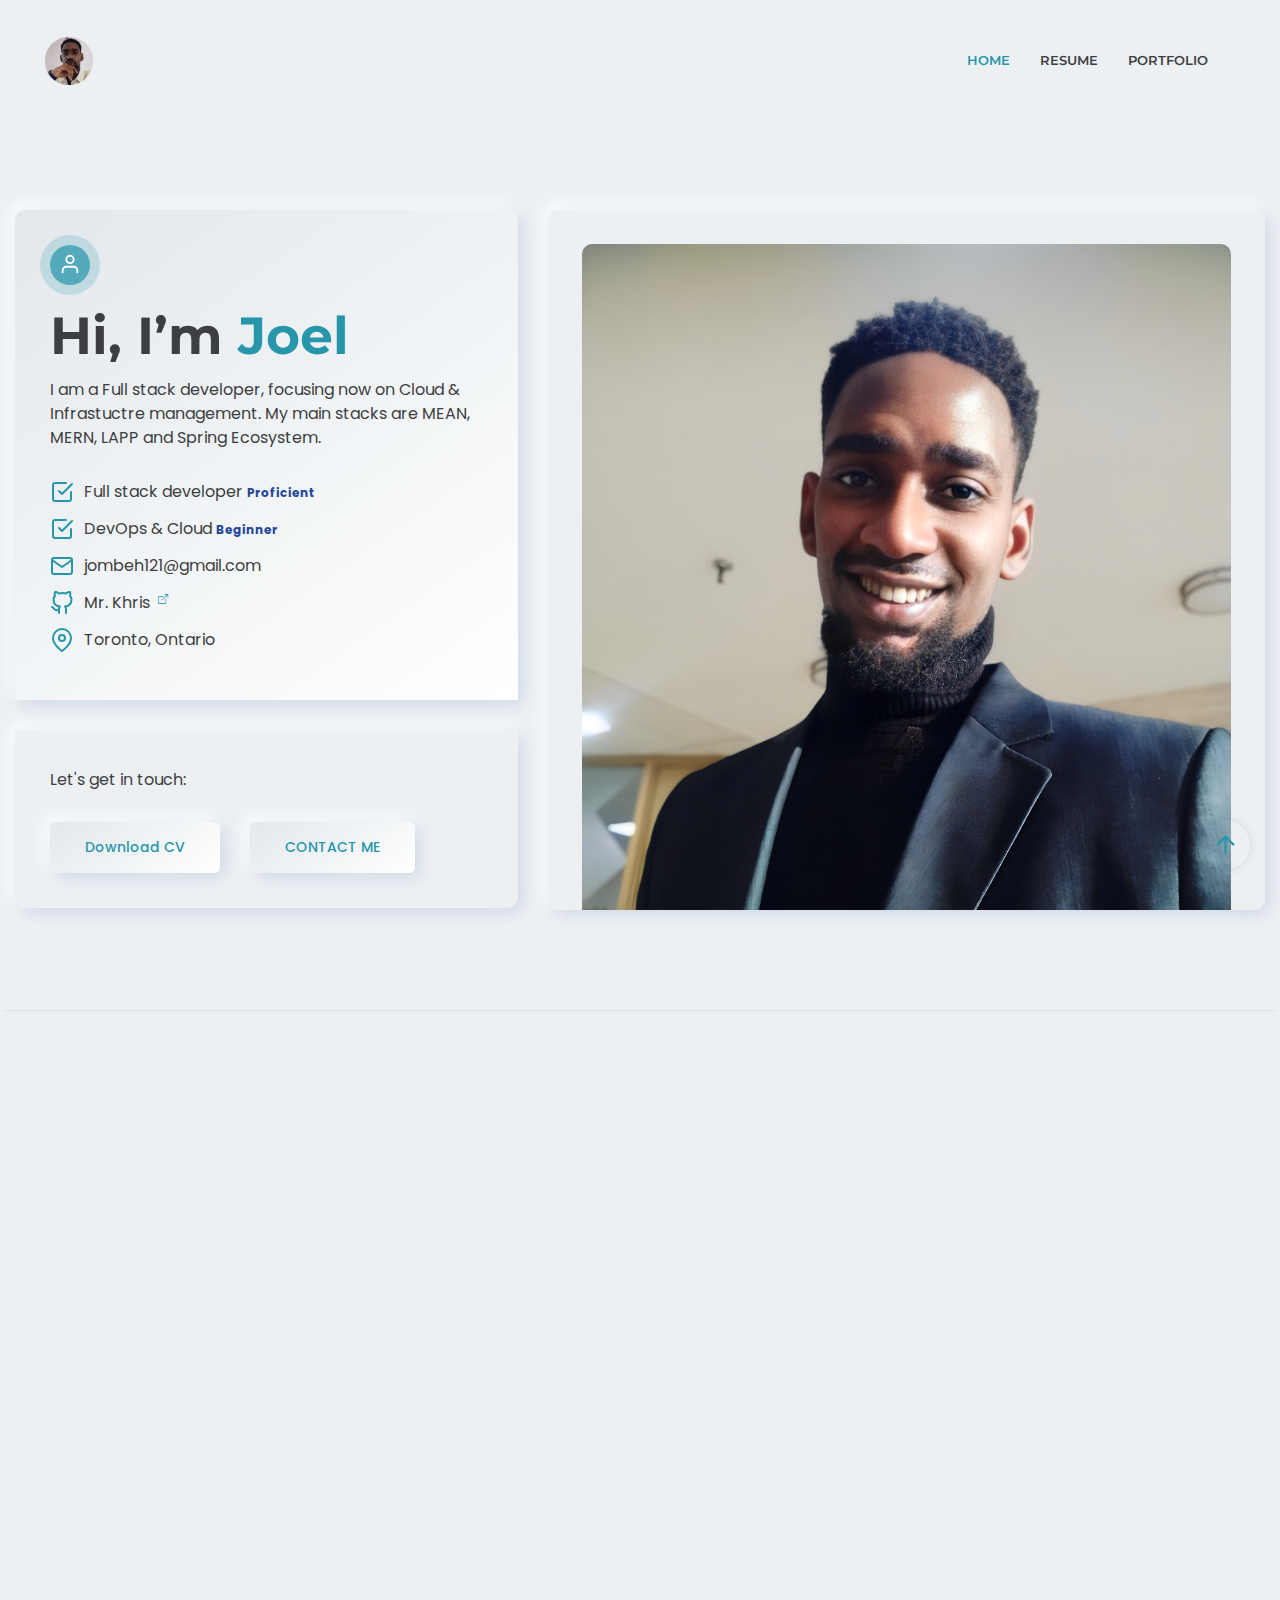
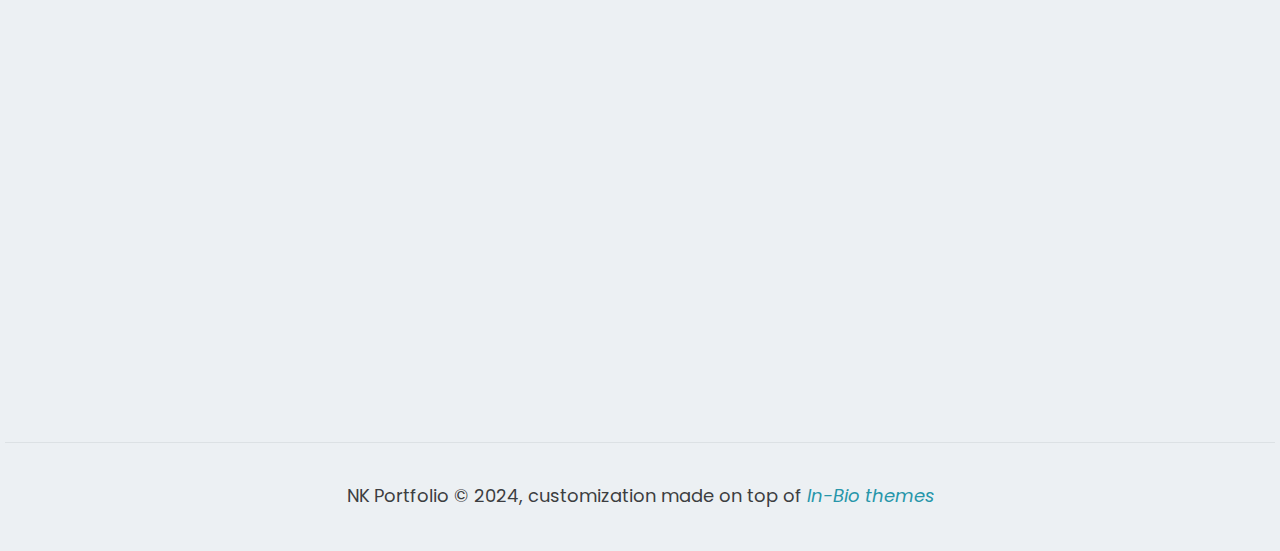
<file: index.html>
<!DOCTYPE html>
<html lang="en">

<head>
    <meta charset="utf-8">
    <meta http-equiv="x-ua-compatible" content="ie=edge">
    <title>Joel Gouend || My Portfolio</title>
    <meta name="robots" content="noindex, follow" />
    <meta name="description"
        content="InBio is a one-page responsive personal portfolio layout which can be utilized to demonstrate your inventiveness. It’s an ideal decision for a developer, engineer, specialist, designer, content writer, Instructor, Photographer, Freelancer, Politician, Software engineer, Teacher or some other expert who needs to speak to his abilities and inventive work. InBio is well documented, very easy to use, Easily Customized, loads faster and provides better performance.">
    <meta name="viewport" content="width=device-width, initial-scale=1, shrink-to-fit=no">
    <!-- Favicon -->
    <link rel="shortcut icon" type="image/x-icon" href="/assets/images/cropped_image.png">
    <!-- CSS 
    ============================================ -->
    <link rel="stylesheet" href="assets/css/vendor/bootstrap.min.css">
    <link rel="stylesheet" href="assets/css/vendor/slick.css">
    <link rel="stylesheet" href="assets/css/vendor/slick-theme.css">
    <link rel="stylesheet" href="assets/css/vendor/aos.css">
    <link rel="stylesheet" href="assets/css/plugins/feature.css">
    <link rel="stylesheet" href="https://cdn.jsdelivr.net/npm/bootstrap-icons@1.11.3/font/bootstrap-icons.min.css">
    <!-- Style css -->
    <link rel="stylesheet" href="assets/css/style.css">
    <link rel="stylesheet" href="assets/css/custom-styles.css">
    <style>
        .sticky .header-wrapper .logo img {
            max-width: 100% !important;
        }

        .progress {
            position: relative !important;
        }

        .progress-bar {
            position: unset !important;
        }

        span.percent-label {
            right: 7px !important;
            z-index: 10 !important;
            font-weight: bolder !important;
            color: #2796aa !important;
        }

        .progress-wrapper h4.maintitle {
            margin-bottom: 10px !important;
        }

        .progress-charts {
            margin-top: 12px !important;
        }

        span.percent-label {
            top: -14px !important;
        }

        .progress-charts .heading-h6 {
            margin-bottom: 5px !important;
        }

        .modal i.bi.bi-github {
            margin-left: 10px;
        }

        .experience-list {
            width: 50%;
        }

        .carousel-control-next,
        .carousel-control-prev

        /*, .carousel-indicators */
            {
            filter: invert(100%);
        }

        .live-badge {
            position: absolute;
            top: 6px;
            right: 0px;
            font-size: 13px;
            padding: 5px 8px;
            border-radius: 11px;
            background-color: #F05340;
        }

        a.live-preview {
            color: #F05340 !important;
        }

        a.live-preview:hover {
            background-color: #F05340 !important;
            color: white !important;
        }

        ul li {
            color: #3C3E41 !important;
        }

        @media (max-width: 1024px) {
            .experience-container {
                flex-wrap: wrap;
            }

            .experience-list {
                width: 100%;
                flex-grow: 1;
                margin-left: 0px !important;
            }

            .skills-container {
                width: 90% !important;
                height: auto !important;
                border-radius: 10px;
            }

            .skills-view {
                position: relative;
                width: 100% !important;
                clip-path: none;
                border-bottom-left-radius: 10px;
                border-bottom-right-radius: 10px;
            }

            .skills-view-icon {
                transform: translateX(0px) !important;
                padding: 10px;
                width: 100% !important;
                height: 100% !important;
                right: 0px !important;
            }

            .skiilset-container {
                position: relative;
            }

            .experience-left {
                margin-bottom: 10px !important;
            }

            .experience-left.exp_back {
                height: 510px !important;
            }

            .experience-left.exp_front,
            .experience-left.exp_cloud {
                height: 400px !important;
            }

            .experience-left h4 {
                display: none;
            }

            .experience-right {
                position: absolute;
                /* float: left; */
                bottom: 0px !important;
                right: 0px !important;
                left: 0px !important;
                height: 200px !important;
                overflow: hidden;
            }

            .skills-list {
                width: 100% !important;
            }

           
        }
        @media (max-width: 768px) {
            .background-image-area{
                height: 500px!important;
            }
            .user-info-bottom .button-wrapper a:first-child{
                margin-right: 10px!important;
            }
        }
    </style>
</head>

<body class="template-color-1 spybody white-version" data-spy="scroll" data-target=".navbar-example2" data-offset="150">

    <!-- Start Header -->
    <!-- <header class="rn-header haeder-default black-logo-version header--fixed header--sticky">
        <div class="header-wrapper rn-popup-mobile-menu m--0 row align-items-center">
            <div class="col-lg-2 col-6">
                <div class="header-left">
                    <div class="logo">
                        <a href="index.html">
                            <img src="/assets/images/cropped_image.png" alt="logo"
                                style="width:48px!important;height:48px!important;">
                        </a>
                    </div>
                </div>
            </div>
            <div class="col-lg-10 col-6">
                <div class="header-center">
                    <nav id="sideNav" class="mainmenu-nav navbar-example2 d-none d-xl-block">
                        <ul class="primary-menu nav nav-pills">
                            <li class="nav-item"><a class="nav-link smoth-animation active" href="#home">Home</a></li>
                            <li class="nav-item"><a class="nav-link smoth-animation" href="#resume">Resume</a></li>
                            <li class="nav-item"><a class="nav-link smoth-animation" href="#portfolio">Portfolio</a>
                            </li>
                        </ul>
                    </nav>
                </div>
            </div>
        </div>
    </header> -->

    <header class="rn-header haeder-default black-logo-version header--fixed header--sticky">
        <div class="header-wrapper rn-popup-mobile-menu m--0 row align-items-center">
            <!-- Start Header Left -->
            <div class="col-lg-2 col-6">
                <div class="header-left">
                    <div class="logo">
                        <a href="index.html">
                            <img src="/assets/images/cropped_image.png" alt="logo"
                                style="width:48px!important;height:48px!important;">
                        </a>
                    </div>
                </div>
            </div>
            <!-- End Header Left -->
            <!-- Start Header Center -->
            <div class="col-lg-10 col-6">
                <div class="header-center">
                    <nav id="sideNav" class="mainmenu-nav navbar-example2 d-none d-xl-block">
                        <!-- Start Mainmanu Nav -->
                        <ul class="primary-menu nav nav-pills">
                            <li class="nav-item"><a class="nav-link smoth-animation active" href="#home">Home</a></li>
                            <li class="nav-item"><a class="nav-link smoth-animation" href="#resume">Resume</a></li>
                            <li class="nav-item"><a class="nav-link smoth-animation" href="#portfolio">Portfolio</a>
                        </ul>
                        <!-- End Mainmanu Nav -->
                    </nav>
                    <!-- Start Header Right  -->
                    <div class="header-right">
                        
                        <div class="hamberger-menu d-block d-xl-none">
                            <i id="menuBtn" class="feather-menu humberger-menu"></i>
                        </div>
                        <div class="close-menu d-block">
                            <span class="closeTrigger">
                                <i data-feather="x"></i>
                            </span>
                        </div>
                    </div>
                    <!-- End Header Right  -->
                </div>
            </div>
            <!-- End Header Center -->
        </div>
    </header>



    <div class="popup-mobile-menu">
        <div class="inner" style="padding: 20px;">
            <div class="menu-top">
                <div class="menu-header">
                    <a class="logo" href="index.html">
                        <img src="/assets/images/cropped_image.png" alt="logo"
                                style="width:48px!important;height:48px!important;">
                    </a>
                    <div class="close-button">
                        <button class="close-menu-activation close"><i data-feather="x"></i></button>
                    </div>
                </div>
            </div>
            <div class="content">
                <ul class="primary-menu nav nav-pills">
                    <li class="nav-item"><a class="nav-link smoth-animation active" href="#home">Home</a></li>
                    <li class="nav-item"><a class="nav-link smoth-animation" href="#resume">Resume</a></li>
                    <li class="nav-item"><a class="nav-link smoth-animation" href="#portfolio">Portfolio</a></li>
                </ul>
                <!-- social sharea area -->
                <div class="social-share-style-1 mt--10" style="margin-top: 10px!important;">
                    <span class="title">get in touch with me</span>
                    <ul class="social-share d-flex liststyle">
                        <li class="linkedin">
                            <a href="https://www.linkedin.com/in/joelgouend-thesysengineer/" target="_blank">
                                <svg xmlns="http://www.w3.org/2000/svg" width="24" height="24"
                                    viewBox="0 0 24 24" fill="none" stroke="currentColor" stroke-width="2"
                                    stroke-linecap="round" stroke-linejoin="round" class="feather feather-linkedin">
                                    <path
                                        d="M16 8a6 6 0 0 1 6 6v7h-4v-7a2 2 0 0 0-2-2 2 2 0 0 0-2 2v7h-4v-7a6 6 0 0 1 6-6z">
                                    </path>
                                    <rect x="2" y="9" width="4" height="12"></rect>
                                    <circle cx="4" cy="4" r="2"></circle>
                                </svg>
                            </a>
                        </li>
                    </ul>
                </div>
                <!-- end -->
            </div>
        </div>
    </div>


    <main class="main-page-wrapper">

        <!-- Hero section -->
        <div id="home" class="rn-slide-area">
            <div class="slide slider-style-3">
                <div class="container">
                    <div class="row slider-wrapper">
                        <div class="order-2 order-xl-1 col-lg-12 col-xl-5 mt_lg--50 mt_md--50 mt_sm--50">
                            <div class="slider-info">
                                <div class="row">
                                    <div class="col-xl-12 col-lg-12 col-12">
                                        <div class="user-info-top">
                                            <div class="user-info-header">
                                                <div class="user">
                                                    <i data-feather="user"></i>
                                                </div>
                                                <h2 class="title">
                                                    Hi, I’m <span>Joel</span>
                                                </h2>
                                                <p class="disc">
                                                    I am a Full stack developer, focusing now on Cloud & Infrastuctre
                                                    management. My main stacks are MEAN, MERN, LAPP and Spring
                                                    Ecosystem.
                                                </p>
                                            </div>
                                            <div class="user-info-footer">
                                                <div class="info">
                                                    <i data-feather="check-square"></i>
                                                    <span>Full stack developer <small
                                                            class="my-subtitle">Proficient</small></span>
                                                </div>
                                                <div class="info">
                                                    <i data-feather="check-square"></i>
                                                    <span>DevOps & Cloud <small
                                                            class="my-subtitle">Beginner</small></span>
                                                </div>
                                                <div class="info">
                                                    <i data-feather="mail"></i>
                                                    <span>jombeh121@gmail.com</span>
                                                </div>
                                                <div class="info">
                                                    <i data-feather="github"></i>
                                                    <span class="position-relative d-inline-block"
                                                        style="width:85px;">Mr. Khris <a class="position-absolute"
                                                            target="_blank" href="https://github.com/Maester-Khris"
                                                            style="top:-5px;right:1px;color:#2796aa;">
                                                            <i class="bi bi-box-arrow-up-right"
                                                                style="font-size: 10px;"></i>
                                                        </a> </span>
                                                </div>
                                                <div class="info">
                                                    <i data-feather="map-pin"></i>
                                                    <span>Toronto, Ontario</span>
                                                </div>
                                            </div>
                                        </div>
                                    </div>

                                    <div class="col-xl-12 col-lg-12 col-12">
                                        <div class="user-info-bottom">
                                            <span>Let's get in touch: </span>
                                            <div class="button-wrapper d-flex">
                                                <a class="rn-btn mr--30" href="/assets/files/joel_gouend_resume.pdf"
                                                    download=""><span>Download CV</span></a>
                                                <a class="rn-btn" href="mailto:jombeh121@gmail.com"><span>CONTACT
                                                        ME</span></a>
                                            </div>
                                        </div>
                                    </div>
                                </div>
                            </div>
                        </div>

                        <div class="order-1 order-xl-2 col-lg-12 col-xl-7">
                            <div class="background-image-area"
                                style="height: 700px; overflow: hidden; padding-bottom: 20px;">
                                <!-- Adjust padding as needed -->
                                <img src="/assets/images/photo_portfolio.jpg" alt="Personal Portfolio"
                                    style="width: 100%; object-fit: cover; object-position: top; border-radius: 10px; margin-bottom: -20px;">
                            </div>
                        </div>


                    </div>
                </div>
            </div>
        </div>

        <!-- Start Resume Area -->
        <div class="rn-resume-area rn-section-gap section-separator" id="resume">
            <div class="container">
                <div class="row">
                    <div class="col-lg-12">
                        <div data-aos="fade-up" data-aos-duration="500" data-aos-delay="100" data-aos-once="true"
                            class="section-title text-center">
                            <span class="subtitle">4+ Years of Experience</span>
                            <h2 class="title">My Resume</h2>
                        </div>
                    </div>
                </div>
                <div class="row mt--45">
                    <div class="col-lg-12">
                        <ul data-aos="fade-up" data-aos-duration="500" data-aos-delay="100" data-aos-once="true"
                            class="rn-nav-list nav nav-tabs d-flex justify-content-center" id="myTabs" role="tablist">
                            <!-- <li class="nav-item">
                                <a class="nav-link active" id="education-tab" data-toggle="tab" href="#education" role="tab" aria-controls="education" aria-selected="true">education</a>
                            </li> -->
                            <li class="nav-item">
                                <a class="nav-link " id="professional-tab" data-toggle="tab" href="#professional"
                                    role="tab" aria-controls="professional" aria-selected="true">professional
                                    Skills</a>
                            </li>
                            <li class="nav-item">
                                <a class="nav-link" id="experience-tab" data-toggle="tab" href="#experience" role="tab"
                                    aria-controls="experience" aria-selected="false">experience</a>
                            </li>
                        </ul>

                        <!-- Start Tab Content Wrapper  -->
                        <div data-aos="fade-up" data-aos-duration="500" data-aos-delay="200" data-aos-once="true"
                            class="rn-nav-content tab-content" id="myTabContents">
                            <!-- <div class="tab-pane show active fade single-tab-area" id="education" role="tabpanel" aria-labelledby="education-tab">
                                <div class="personal-experience-inner mt--40">
                                    <div class="row">
                                        <div class="col-lg-12 col-md-12 col-12">
                                            <div class="content">
                                                <span class="subtitle">2015 - 2023</span>
                                                <h4 class="maintitle">Education</h4>
                                                <div class="d-flex flex-row experience-container">
                                                    <div class="experience-list">
                                                        <div class="resume-single-list">
                                                            <div class="inner">
                                                                <div class="heading">
                                                                    <div class="title">
                                                                        <h4>Master Degree in Computer science</h4>
                                                                        <span>University of Yaoundé I (2020 - 2023)</span>
                                                                    </div>
                                                                </div>
                                                                <p class="description">
                                                                    I delve into Advanced software design principles, fundamental problem solving method.
                                                                    My coursework also included Agile Development, Data Science, and Introduction to Research
                                                                </p>
                                                            </div>
                                                        </div>
                                                    </div>
                                                    <div class="experience-list" style="margin-left: 15px;">
                                                        <div class="resume-single-list">
                                                            <div class="inner">
                                                                <div class="heading">
                                                                    <div class="title">
                                                                        <h4>Bachelor in Computer science</h4>
                                                                        <span>University of Yaounde I (2015 - 2020)</span>
                                                                    </div>
                                                                </div>
                                                                <p class="description">
                                                                    I was focused on Programming and Software Modeling, I developed proficiency in various programming languages. 
                                                                    I explored Algorithmic & Data Structures, Networking, and relevant topics.
                                                                </p>
                                                            </div>
                                                        </div>
                                                    </div>
                                                </div>
                                            </div>
                                        </div>
                                    </div>
                                </div>
                            </div> -->
                            <div class="tab-pane show active fade" id="professional" role="tabpanel"
                                aria-labelledby="professional-tab">
                                <div class="personal-experience-inner mt--40">
                                    <div class="row row--40">
                                        <div class="col-lg-12">
                                            <div data-aos="fade-up" data-aos-duration="500" data-aos-delay="100"
                                                data-aos-once="true" class="section-title text-center">
                                                <h2 class="title">My Skill Set </h2>
                                                <span class="subtitle">Ranked by proficiency level</span>
                                            </div>
                                        </div>
                                        <div class="col-12 mt_experience">
                                            <div data-aos="fade-up" data-aos-duration="500" data-aos-delay="100"
                                                data-aos-once="true" class="experience-style-two skiilset-container">
                                                <div class="experience-left exp_back">
                                                    <div class="col-md-9">
                                                        <div class="progress-wrapper">
                                                            <div class="content">
                                                                <span class="subtitle">Skills</span>
                                                                <h4 class="maintitle">Backend & System Design</h4>

                                                                <div class="progress-charts">
                                                                    <h6 class="heading heading-h6">Java & Spring
                                                                        Ecosystem: Web, Cloud, Security, Data</h6>
                                                                    <div class="progress">
                                                                        <div class="progress-bar wow fadeInLeft"
                                                                            data-wow-duration="0.6s"
                                                                            data-wow-delay=".4s" role="progressbar"
                                                                            style="width: 90%" aria-valuenow="85"
                                                                            aria-valuemin="0" aria-valuemax="100"></div>
                                                                    </div>
                                                                </div>
                                                                <div class="progress-charts">
                                                                    <h6 class="heading heading-h6">Python: Django &
                                                                        Flask</h6>
                                                                    <div class="progress">
                                                                        <div class="progress-bar wow fadeInLeft"
                                                                            data-wow-duration="0.6s"
                                                                            data-wow-delay=".4s" role="progressbar"
                                                                            style="width: 80%" aria-valuenow="85"
                                                                            aria-valuemin="0" aria-valuemax="100"></div>
                                                                    </div>
                                                                </div>
                                                                <div class="progress-charts">
                                                                    <h6 class="heading heading-h6">MERN, MEAN Stack</h6>
                                                                    <div class="progress">
                                                                        <div class="progress-bar wow fadeInLeft"
                                                                            data-wow-duration="0.5s"
                                                                            data-wow-delay=".3s" role="progressbar"
                                                                            style="width: 70%" aria-valuenow="85"
                                                                            aria-valuemin="0" aria-valuemax="100"></div>
                                                                    </div>
                                                                </div>
                                                                <div class="progress-charts">
                                                                    <h6 class="heading heading-h6">LAPP: Linux Apache
                                                                        Php PostgreSQL</h6>
                                                                    <div class="progress">
                                                                        <div class="progress-bar wow fadeInLeft"
                                                                            data-wow-duration="0.6s"
                                                                            data-wow-delay=".4s" role="progressbar"
                                                                            style="width: 70%" aria-valuenow="85"
                                                                            aria-valuemin="0" aria-valuemax="100"></div>
                                                                    </div>
                                                                </div>

                                                                <div class="progress-charts">
                                                                    <h6 class="heading heading-h6">Architectural Design
                                                                        pattern, Methodology & Agile Framework</h6>
                                                                    <div class="progress">
                                                                        <div class="progress-bar wow fadeInLeft"
                                                                            data-wow-duration="0.7s"
                                                                            data-wow-delay=".5s" role="progressbar"
                                                                            style="width: 70%" aria-valuenow="85"
                                                                            aria-valuemin="0" aria-valuemax="100"></div>
                                                                    </div>
                                                                </div>
                                                            </div>
                                                        </div>
                                                    </div>
                                                </div>
                                                <div class="experience-right">
                                                    <div class="skills-view">
                                                        <div class="skills-view-background"
                                                            style="background: center 15% url('/assets/images/back.jpg');">
                                                        </div>
                                                        <div class="skills-view-icon">
                                                            <h4>Backend & System Design</h4>
                                                            <div
                                                                class="skills-list d-flex flex-row flex-wrap justify-content-end">
                                                                <div class="icon-skill"><img class="icon-logo"
                                                                        src="/assets/toolslogo/nodejs-icon-logo-svgrepo-com.svg"
                                                                        alt="My Happy SVG" /></div>
                                                                <div class="icon-skill"><img class="icon-logo"
                                                                        src="/assets/toolslogo/java-svgrepo-com.svg"
                                                                        alt="My Happy SVG" /></div>
                                                                <div class="icon-skill"><img class="icon-logo"
                                                                        src="/assets/toolslogo/python-svgrepo-com.svg"
                                                                        alt="My Happy SVG" /></div>
                                                                <div class="icon-skill"><img class="icon-logo"
                                                                        src="/assets/toolslogo/php2-svgrepo-com.svg"
                                                                        alt="My Happy SVG" /></div>
                                                                <div class="icon-skill"><img class="icon-logo"
                                                                        src="/assets/toolslogo/spring-svgrepo-com.svg"
                                                                        alt="My Happy SVG" /></div>
                                                                <div class="icon-skill"><img class="icon-logo"
                                                                        src="/assets/toolslogo/django-svgrepo-com.svg"
                                                                        alt="My Happy SVG" /></div>
                                                                <div class="icon-skill"><img class="icon-logo"
                                                                        src="/assets/toolslogo/flask-svgrepo-com.svg"
                                                                        alt="My Happy SVG" /></div>
                                                                <div class="icon-skill"><img class="icon-logo"
                                                                        src="/assets/toolslogo/laravel-svgrepo-com.svg"
                                                                        alt="My Happy SVG" /></div>
                                                                <div class="icon-skill"><img class="icon-logo"
                                                                        src="/assets/toolslogo/brand-scrum-svgrepo-com.svg"
                                                                        alt="My Happy SVG" /></div>
                                                                <div class="icon-skill"><img class="icon-logo"
                                                                        src="/assets/toolslogo/distributed-svgrepo-com.svg"
                                                                        alt="My Happy SVG" /></div>
                                                            </div>
                                                        </div>
                                                    </div>
                                                </div>
                                            </div>
                                            <div data-aos="fade-up" data-aos-duration="500" data-aos-delay="100"
                                                data-aos-once="true" class="experience-style-two skiilset-container">
                                                <div class="experience-left exp_front">
                                                    <div class="col-md-9">
                                                        <div class="progress-wrapper">
                                                            <div class="content">
                                                                <span class="subtitle">Skills</span>
                                                                <h4 class="maintitle">Frontend, Mobile & UI/UX</h4>
                                                                <div class="progress-charts">
                                                                    <h6 class="heading heading-h6">Framework, tools:
                                                                        Angular, React, Boostrap, Tailwind, Jquery</h6>
                                                                    <div class="progress">
                                                                        <div class="progress-bar wow fadeInLeft"
                                                                            data-wow-duration="0.5s"
                                                                            data-wow-delay=".3s" role="progressbar"
                                                                            style="width: 100%" aria-valuenow="85"
                                                                            aria-valuemin="0" aria-valuemax="100"></div>
                                                                    </div>
                                                                </div>
                                                                <div class="progress-charts">
                                                                    <h6 class="heading heading-h6">Mobile: Ionic
                                                                        Framework, Capacitor, Flutter</h6>
                                                                    <div class="progress">
                                                                        <div class="progress-bar wow fadeInLeft"
                                                                            data-wow-duration="0.6s"
                                                                            data-wow-delay=".4s" role="progressbar"
                                                                            style="width: 95%" aria-valuenow="85"
                                                                            aria-valuemin="0" aria-valuemax="100"></div>
                                                                    </div>
                                                                </div>
                                                                <div class="progress-charts">
                                                                    <h6 class="heading heading-h6">UI/UX Design: Figma
                                                                    </h6>
                                                                    <div class="progress">
                                                                        <div class="progress-bar wow fadeInLeft"
                                                                            data-wow-duration="0.7s"
                                                                            data-wow-delay=".5s" role="progressbar"
                                                                            style="width: 60%" aria-valuenow="85"
                                                                            aria-valuemin="0" aria-valuemax="100"></div>
                                                                    </div>
                                                                </div>
                                                            </div>
                                                        </div>
                                                    </div>
                                                </div>
                                                <div class="experience-right">
                                                    <div class="skills-view">
                                                        <div class="skills-view-background"
                                                            style="background: center 20% url('/assets/images/front3.jpg');">
                                                        </div>
                                                        <div class="skills-view-icon">
                                                            <h4>Frontend & UI</h4>
                                                            <div
                                                                class="skills-list d-flex flex-row flex-wrap justify-content-end">
                                                                <div class="icon-skill"><img class="icon-logo"
                                                                        src="/assets/toolslogo/angular-svgrepo-com.svg"
                                                                        alt="My Happy SVG" /></div>
                                                                <div class="icon-skill"><img class="icon-logo"
                                                                        src="/assets/toolslogo/react-svgrepo-com.svg"
                                                                        alt="My Happy SVG" /></div>
                                                                <div class="icon-skill"><img class="icon-logo"
                                                                        src="/assets/toolslogo/bootstrap-4-logo-svgrepo-com.svg"
                                                                        alt="My Happy SVG" /></div>
                                                                <div class="icon-skill"><img class="icon-logo"
                                                                        src="/assets/toolslogo/tailwind-svgrepo-com.svg"
                                                                        alt="My Happy SVG" /></div>
                                                                <div class="icon-skill"><img class="icon-logo"
                                                                        src="/assets/toolslogo/ionic-svgrepo-com.svg"
                                                                        alt="My Happy SVG" /></div>
                                                                <div class="icon-skill"><img class="icon-logo"
                                                                        src="/assets/toolslogo/flutter-svgrepo-com.svg"
                                                                        alt="My Happy SVG" /></div>
                                                                <div class="icon-skill"><img class="icon-logo"
                                                                        src="/assets/toolslogo/figma-svgrepo-com.svg"
                                                                        alt="My Happy SVG" /></div>
                                                            </div>
                                                        </div>
                                                    </div>
                                                </div>
                                            </div>
                                            <div data-aos="fade-up" data-aos-duration="500" data-aos-delay="100"
                                                data-aos-once="true" class="experience-style-two skiilset-container">
                                                <div class="experience-left exp_cloud">
                                                    <div class="col-md-9">
                                                        <div class="progress-wrapper">
                                                            <div class="content">
                                                                <span class="subtitle">Skills</span>
                                                                <h4 class="maintitle">DevOps, Cloud & Infrastructure
                                                                </h4>
                                                                <div class="progress-charts">
                                                                    <h6 class="heading heading-h6">DevOps: Git, Github,
                                                                        Github action, Jenkins</h6>
                                                                    <div class="progress">
                                                                        <div class="progress-bar wow fadeInLeft"
                                                                            data-wow-duration="0.5s"
                                                                            data-wow-delay=".3s" role="progressbar"
                                                                            style="width: 75%" aria-valuenow="85"
                                                                            aria-valuemin="0" aria-valuemax="100"></div>
                                                                    </div>
                                                                </div>
                                                                <div class="progress-charts">
                                                                    <h6 class="heading heading-h6">Cloud AWS</h6>
                                                                    <div class="progress">
                                                                        <div class="progress-bar wow fadeInLeft"
                                                                            data-wow-duration="0.6s"
                                                                            data-wow-delay=".4s" role="progressbar"
                                                                            style="width: 50%" aria-valuenow="85"
                                                                            aria-valuemin="0" aria-valuemax="100"></div>
                                                                    </div>
                                                                </div>
                                                                <div class="progress-charts">
                                                                    <h6 class="heading heading-h6">Infrastructure:
                                                                        Docker, Kubernetes & Terraform</h6>
                                                                    <div class="progress">
                                                                        <div class="progress-bar wow fadeInLeft"
                                                                            data-wow-duration="0.7s"
                                                                            data-wow-delay=".5s" role="progressbar"
                                                                            style="width: 30%" aria-valuenow="85"
                                                                            aria-valuemin="0" aria-valuemax="100"></div>
                                                                    </div>
                                                                </div>
                                                            </div>
                                                        </div>
                                                    </div>
                                                </div>
                                                <div class="experience-right">
                                                    <div class="skills-view">
                                                        <div class="skills-view-background"></div>
                                                        <div class="skills-view-icon">
                                                            <h4>Devops, Cloud & Infrastructure</h4>
                                                            <div
                                                                class="skills-list d-flex flex-row flex-wrap justify-content-end">
                                                                <div class="icon-skill"><img class="icon-logo"
                                                                        src="/assets/toolslogo/git-svgrepo-com.svg"
                                                                        alt="My Happy SVG" /></div>
                                                                <div class="icon-skill"><img class="icon-logo"
                                                                        src="/assets/toolslogo/github-svgrepo-com.svg"
                                                                        alt="My Happy SVG" /></div>
                                                                <div class="icon-skill"><img class="icon-logo"
                                                                        src="/assets/toolslogo/gitlab-svgrepo-com.svg"
                                                                        alt="My Happy SVG" /></div>
                                                                <div class="icon-skill"><img class="icon-logo"
                                                                        src="/assets/toolslogo/jenkins-svgrepo-com.svg"
                                                                        alt="My Happy SVG" /></div>
                                                                <div class="icon-skill"><img class="icon-logo"
                                                                        src="/assets/toolslogo/docker-svgrepo-com.svg"
                                                                        alt="My Happy SVG" /></div>
                                                                <div class="icon-skill"><img class="icon-logo"
                                                                        src="/assets/toolslogo/kubernetes-svgrepo-com.svg"
                                                                        alt="My Happy SVG" /></div>
                                                                <div class="icon-skill"><img class="icon-logo"
                                                                        src="/assets/toolslogo/aws-logo-logo-svgrepo-com.svg"
                                                                        alt="My Happy SVG" /></div>
                                                                <div class="icon-skill"><img class="icon-logo"
                                                                        src="/assets/toolslogo/terraform-svgrepo-com.svg"
                                                                        alt="My Happy SVG" /></div>
                                                            </div>
                                                        </div>
                                                    </div>
                                                </div>
                                            </div>
                                        </div>
                                    </div>
                                </div>
                            </div>
                            <div class="tab-pane fade" id="experience" role="tabpanel" aria-labelledby="experience-tab">
                                <div class="personal-experience-inner mt--40">
                                    <div class="row">
                                        <div class="col-lg-12 col-md-12 col-12">
                                            <div class="content">
                                                <span class="subtitle">2021 - Present</span>
                                                <h4 class="maintitle">Professional Experience</h4>
                                                <div class="d-flex flex-row experience-container">
                                                    <div class="experience-list">
                                                        <div class="resume-single-list">
                                                            <div class="inner">
                                                                <div class="heading">
                                                                    <div class="title">
                                                                        <h4>Full Stack engineer</h4>
                                                                        <span>Wiconet - part time (Jan 2024 - Aou
                                                                            2024)</span>
                                                                    </div>
                                                                </div>
                                                                <p class="description">
                                                                    Wiconet is an early stage startup created inside computer science applied research
                                                                    laboratory whose work is focused on Machine learning,
                                                                    Computer Networking and cutting-edge techniques applied to real life problems.
                                                                    The main technology stack I was
                                                                    working with involved <strong>Python - React
                                                                        - Nodejs</strong>.
                                                                </p>
                                                            </div>
                                                        </div>
                                                    </div>
                                                    <div class="experience-list" style="margin-left: 15px;">
                                                        <div class="resume-single-list">
                                                            <div class="inner">
                                                                <div class="heading">
                                                                    <div class="title">
                                                                        <h4>Full stack Engineer</h4>
                                                                        <span>Firesoftware - Full time (Sep 2021 -
                                                                            May 2024)</span>
                                                                    </div>
                                                                </div>
                                                                <p class="description">
                                                                    I integrated the team as Software engineer Intern,
                                                                    then advanced to the level of software development
                                                                    project manager. My day to day tasks included planning and executing
                                                                    meeting with client, going through the whole process of
                                                                    software lifecycle. The main technology stack I was
                                                                    working with involved <strong>Java - Angular - Php</strong>.
                                                                </p>
                                                            </div>
                                                        </div>
                                                    </div>
                                                </div>
                                            </div>
                                        </div>
                                    </div>
                                </div>
                            </div>
                        </div>
                    </div>
                </div>
            </div>
        </div>


        <!-- Start Portfolio Area -->
        <div id="portfolio" class="rn-portfolio-area portfolio-style-three rn-section-gap section-separator">
            <div class="container">
                <div class="row">
                    <div class="col-lg-12">
                        <div data-aos="fade-up" data-aos-duration="500" data-aos-delay="100" data-aos-once="true"
                            class="section-title text-center">
                            <span class="subtitle">Visit my portfolio and keep your feedback</span>
                            <h2 class="title">My Portfolio</h2>
                        </div>
                    </div>
                </div>
                <div class="row mt--25 mt_md--5 mt_sm--5">
                    <div class="col-lg-12">
                        <div data-aos="fade-up" data-aos-duration="500" data-aos-delay="200" data-aos-once="true"
                            class="portfolio-wrapper portfolio-slick-activation slick-arrow-style-one rn-slick-dot-style">

                            <!-- Start Single Portfolio  -->
                            <div class="rn-portfolio-slick">
                                <div class="rn-portfolio" data-toggle="modal" data-target="#javaModalCenter">
                                    <div class="inner">
                                        <div class="thumbnail">
                                            <a href="javascript:void(0)">
                                                <img src="/assets/images/skillrater.png" alt="Personal Portfolio Images"
                                                    style="height:300px;">
                                            </a>
                                        </div>
                                        <div class="content">
                                            <div class="category-info">
                                                <div class="category-list">
                                                    <a href="javascript:void(0)">JAVA, SPRINGBOOT, Rest API, Docker,
                                                        MySQL</a>
                                                </div>
                                                <div class="meta">
                                                    <span><a href="javascript:void(0)"><i class="bi bi-github"
                                                                style="font-size: 14px;"></i></a></span>
                                                </div>
                                            </div>
                                            <h4 class="title" style="position: relative">
                                                <a href="javascript:void(0)">Reactive Springboot skillrater app<i
                                                        class="feather-arrow-up-right"></i></a>
                                                <span class="badge badge-success live-badge">
                                                    Live <i class="bi bi-lightning-charge-fill"
                                                        style="font-size: 17px;color:#0000FF;"></i></span>
                                            </h4>
                                        </div>
                                    </div>
                                </div>
                            </div>

                            <!-- Start Single Portfolio  -->
                            <div class="rn-portfolio-slick">
                                <div class="rn-portfolio" data-toggle="modal" data-target="#javaServicesModalCenter">
                                    <div class="inner">
                                        <div class="thumbnail">
                                            <a href="javascript:void(0)">
                                                <img src="/assets/images/insighthub.png" alt="Personal Portfolio Images"
                                                    style="height:300px;">
                                            </a>
                                        </div>
                                        <div class="content">
                                            <div class="category-info">
                                                <div class="category-list">
                                                    <a href="javascript:void(0)">SPRINGBOOT, MSSQL, T-SQL, LDAP,
                                                        KAFKA</a>
                                                </div>
                                                <div class="meta">
                                                    <span><a href="javascript:void(0)"><i class="bi bi-github"
                                                                style="font-size: 14px;"></i></a></span>
                                                </div>
                                            </div>
                                            <h4 class="title" style="position: relative">
                                                <a href="javascript:void(0)">Insight Hub: Springboot Microservices<i
                                                        class="feather-arrow-up-right"></i></a>
                                            </h4>
                                        </div>
                                    </div>
                                </div>
                            </div>

                            <!-- Start Single Portfolio  -->
                            <div class="rn-portfolio-slick">
                                <div class="rn-portfolio" data-toggle="modal" data-target="#taskalertFrontModalCenter">
                                    <div class="inner">
                                        <div class="thumbnail">
                                            <a href="javascript:void(0)">
                                                <img src="/assets/images/taskalert_front.png"
                                                    alt="Personal Portfolio Images" style="height:300px;">
                                            </a>
                                        </div>
                                        <div class="content">
                                            <div class="category-info">
                                                <div class="category-list">
                                                    <a href="javascript:void(0)">ANGULAR, ANGULAR MATERIAL, NETLIFY</a>
                                                </div>
                                                <div class="meta">
                                                    <span><a href="javascript:void(0)"><i class="bi bi-github"
                                                                style="font-size: 14px;"></i></a></span>
                                                </div>
                                            </div>
                                            <h4 class="title" style="position: relative">
                                                <a href="javascript:void(0)">Taskalert v2: Frontend application<i
                                                        class="feather-arrow-up-right"></i></a>
                                                <span class="badge badge-success live-badge">
                                                    Live <i class="bi bi-lightning-charge-fill"
                                                        style="font-size: 17px;color:#0000FF;"></i></span>
                                            </h4>
                                        </div>
                                    </div>
                                </div>
                            </div>

                            <!-- Start Single Portfolio  -->
                            <div class="rn-portfolio-slick">
                                <div class="rn-portfolio" data-toggle="modal" data-target="#taskalertBackModalCenter">
                                    <div class="inner">
                                        <div class="thumbnail">
                                            <a href="javascript:void(0)">
                                                <img src="/assets/images/taskalert_backend.png"
                                                    alt="Personal Portfolio Images" style="height:300px;">
                                            </a>
                                        </div>
                                        <div class="content">
                                            <div class="category-info">
                                                <div class="category-list">
                                                    <a href="javascript:void(0)">PYTHON, DJANGO, MONGODB, RABBITMQ</a>
                                                </div>
                                                <div class="meta">
                                                    <span><a href="javascript:void(0)"><i class="bi bi-github"
                                                                style="font-size: 14px;"></i></a></span>
                                                </div>
                                            </div>
                                            <h4 class="title" style="position: relative">
                                                <a href="javascript:void(0)">Taskalert v2: Backend application<i
                                                        class="feather-arrow-up-right"></i></a>
                                                <span class="badge badge-success live-badge">
                                                    Live <i class="bi bi-lightning-charge-fill"
                                                        style="font-size: 17px;color:#0000FF;"></i></span>
                                            </h4>
                                        </div>
                                    </div>
                                </div>
                            </div>

                            <!-- Start Single Portfolio  -->
                            <div class="rn-portfolio-slick">
                                <div class="rn-portfolio" data-toggle="modal" data-target="#mlModalCenter">
                                    <div class="inner">
                                        <div class="thumbnail">
                                            <a href="javascript:void(0)">
                                                <img src="/assets/images/django_nodejs.png"
                                                    alt="Personal Portfolio Images" style="height:300px;">
                                            </a>
                                        </div>
                                        <div class="content">
                                            <div class="category-info">
                                                <div class="category-list">
                                                    <a href="javascript:void(0)">PYTHON, DJANGO, NODE.JS, APACHE
                                                        KAFKA</a>
                                                </div>
                                                <div class="meta">
                                                    <span><a href="javascript:void(0)"><i class="bi bi-github"
                                                                style="font-size: 14px;"></i></a></span>
                                                </div>
                                            </div>
                                            <h4 class="title"><a href="javascript:void(0)">Python AI based real-time
                                                    chat message
                                                    filtering<i class="feather-arrow-up-right"></i></a></h4>
                                        </div>
                                    </div>
                                </div>
                            </div>

                            <!-- Start Single Portfolio  -->
                            <div class="rn-portfolio-slick">
                                <div class="rn-portfolio" data-toggle="modal" data-target="#python-scrapper">
                                    <div class="inner">
                                        <div class="thumbnail">
                                            <a href="javascript:void(0)">
                                                <img src="/assets/images/scrapper.png" alt="Personal Portfolio Images"
                                                    style="height:300px;">
                                            </a>
                                        </div>
                                        <div class="content">
                                            <div class="category-info">
                                                <div class="category-list">
                                                    <a href="javascript:void(0)">Python, Django, ASGY, Selenium</a>
                                                </div>
                                                <div class="meta">
                                                    <span><a href="javascript:void(0)"><i class="bi bi-github"
                                                                style="font-size: 14px;"></i></a></span>
                                                </div>
                                            </div>
                                            <h4 class="title" style="position: relative;">
                                                <a href="javascript:void(0)">
                                                    Python asynchronous <br> web data scraper
                                                    <i class="feather-arrow-up-right"></i>
                                                </a>
                                                <span class="badge badge-success live-badge">
                                                    Live <i class="bi bi-lightning-charge-fill"
                                                        style="font-size: 17px;color:#0000FF;"></i></span>
                                            </h4>
                                        </div>
                                    </div>
                                </div>
                            </div>

                            <!-- Start Single Portfolio  -->
                            <div class="rn-portfolio-slick">
                                <div class="rn-portfolio" data-toggle="modal" data-target="#python-nlp">
                                    <div class="inner">
                                        <div class="thumbnail">
                                            <a href="javascript:void(0)">
                                                <img src="/assets/images/textninja.png" alt="Personal Portfolio Images"
                                                    style="height:300px;">
                                            </a>
                                        </div>
                                        <div class="content">
                                            <div class="category-info">
                                                <div class="category-list">
                                                    <a href="javascript:void(0)">Python, Flask, Daphne, BERT LLM, NLP,
                                                        SPacy</a>
                                                </div>
                                                <div class="meta">
                                                    <span><a href="javascript:void(0)"><i class="bi bi-github"
                                                                style="font-size: 14px;"></i></a></span>
                                                </div>
                                            </div>
                                            <h4 class="title" style="position: relative;">
                                                <a href="javascript:void(0)">
                                                    Python advanced NLP <br> text processing
                                                    <i class="feather-arrow-up-right"></i>
                                                </a>
                                                <span class="badge badge-success live-badge">
                                                    Live <i class="bi bi-lightning-charge-fill"
                                                        style="font-size: 17px;color:#0000FF;"></i></span>
                                            </h4>
                                        </div>
                                    </div>
                                </div>
                            </div>

                            <!-- Start Single Portfolio  -->
                            <div class="rn-portfolio-slick">
                                <div class="rn-portfolio" data-toggle="modal" data-target="#figmaUI">
                                    <div class="inner">
                                        <div class="thumbnail">
                                            <a href="javascript:void(0)">
                                                <img src="/assets/images/portfolio/portfolio-05.jpg"
                                                    alt="Personal Portfolio Images" style="height:300px;">
                                            </a>
                                        </div>
                                        <div class="content">
                                            <div class="category-info">
                                                <div class="category-list">
                                                    <a href="javascript:void(0)">FIGMA</a>
                                                </div>
                                                <div class="meta">
                                                    <span><a href="javascript:void(0)"><i class="bi bi-github"
                                                                style="font-size: 14px;"></i></a></span>
                                                </div>
                                            </div>
                                            <h4 class="title"><a href="javascript:void(0)">Mobile application UI and
                                                    interaction
                                                    design <i class="feather-arrow-up-right"></i></a></h4>
                                        </div>
                                    </div>
                                </div>
                            </div>
                        </div>
                    </div>
                </div>
            </div>
        </div>


        <!-- ============== Start Modals Area for Portfolio element ==============-->
       

        <div class="modal fade" id="mlModalCenter" tabindex="-1" role="dialog" aria-hidden="true">
            <div class="modal-dialog modal-dialog-centered" role="document">
                <div class="modal-content">
                    <div class="modal-header">
                        <button type="button" class="close" data-dismiss="modal" aria-label="Close">
                            <span aria-hidden="true"><i data-feather="x"></i></span>
                        </button>
                    </div>
                    <div class="modal-body">
                        <div class="row align-items-center">
                            <div class="col-lg-6">
                                <div class="portfolio-popup-thumbnail">
                                    <div class="image">
                                        <img class="w-100" src="/assets/images/ai_monitor_architecture1.2.png"
                                            alt="slide" style="height:300px">
                                    </div>
                                </div>
                            </div>
                            <div class="col-lg-6">
                                <div class="text-content">
                                    <h3>
                                        <span>Project description</span> ML-Based Real-Time Chat Message Filtering through Emotion Analysis with Naive Bayes 
                                    </h3>
                                    <p class="mb--30">
                                        The "AI Chat Monitor" project addresses the need for intelligent monitoring in
                                        live
                                        communication services, such as chat applications. While these services are
                                        often free
                                        for personal use, challenges arise in multi-participant environments where
                                        compliance
                                        with platform policies is critical. Relying solely on human agents can lead to
                                        issues
                                        like fatigue and limited processing capacity, especially when handling millions
                                        of chat messages.
                                        To tackle this, we propose an intelligent agent designed to monitor
                                        conversations and ensure adherence to platform rules. <br>
                                        <strong>Main tech stack</strong>: Node.js, Express, Python, Django, Websocket, Apache Kafka, MySQL, Redis, Multi nomial naive Bayes, Scikit-learn, Pandas, Pickle
                                    </p>
                                    <div class="button-group mt--20">
                                        <a href="https://github.com/Maester-Khris/AI-Chat-Monitor" target="_blank"
                                            class="rn-btn">
                                            <span>VIEW PROJECT</span>
                                            <i class="bi bi-github" style="font-size: 14px;"></i>
                                        </a>
                                    </div>
                                </div>
                            </div>
                        </div>
                    </div>
                </div>
            </div>
        </div>

        <div class="modal fade" id="figmaUI" tabindex="-1" role="dialog" aria-hidden="true">
            <div class="modal-dialog modal-dialog-centered" role="document">
                <div class="modal-content">
                    <div class="modal-header">
                        <button type="button" class="close" data-dismiss="modal" aria-label="Close">
                            <span aria-hidden="true"><i data-feather="x"></i></span>
                        </button>
                    </div>
                    <div class="modal-body">
                        <div class="row align-items-center">
                            <div class="col-lg-6">
                                <div class="portfolio-popup-thumbnail">
                                    <div class="image">
                                        <div id="carouselExampleFade" class="carousel slide" data-ride="carousel">
                                            <div class="carousel-inner">
                                                <div class="carousel-item active">
                                                    <img src="/assets/images/ui_design1.png" class="d-block w-100"
                                                        style="height:500px" alt="design 1">
                                                </div>
                                                <div class="carousel-item">
                                                    <img src="/assets/images/ui_design2.png" class="d-block w-100"
                                                        style="height:500px" alt="design 1">
                                                </div>
                                            </div>
                                            <a class="carousel-control-prev" href="#carouselExampleFade" role="button"
                                                data-slide="prev">
                                                <span class="carousel-control-prev-icon" aria-hidden="true"></span>
                                                <span class="sr-only">Previous</span>
                                            </a>
                                            <a class="carousel-control-next" href="#carouselExampleFade" role="button"
                                                data-slide="next">
                                                <span class="carousel-control-next-icon" aria-hidden="true"></span>
                                                <span class="sr-only">Next</span>
                                            </a>
                                        </div>
                                    </div>
                                </div>
                            </div>
                            <div class="col-lg-6">
                                <div class="text-content">
                                    <h3>
                                        <span>Project description</span> Mobile Application UI and Interaction Design
                                    </h3>
                                    <p class="mb--30">
                                        This project centers on designing the user interface (UI) and interaction
                                        patterns for a
                                        mobile application.
                                        Using Figma, a leading design tool, the project involves crafting visually
                                        appealing and
                                        user-friendly designs
                                        that enhance the overall user experience. The focus is on creating intuitive
                                        layouts,
                                        interactive elements, and
                                        cohesive visual styles that ensure seamless and engaging interactions on mobile
                                        devices.
                                        The end result is a polished, high-fidelity design prototype that guides the
                                        development
                                        of a compelling mobile application.
                                    </p>
                                    <div class="button-group mt--20">
                                        <a href="#" class="rn-btn disabled">
                                            <span>VIEW PROJECT</span>
                                            <i class="bi bi-github" style="font-size: 14px;"></i>
                                        </a>
                                    </div>
                                </div>
                            </div>
                        </div>
                    </div>
                </div>
            </div>
        </div>

        <div class="modal fade" id="taskalertFrontModalCenter" tabindex="-1" role="dialog" aria-hidden="true">
            <div class="modal-dialog modal-dialog-centered" role="document">
                <div class="modal-content">
                    <div class="modal-header">
                        <button type="button" class="close" data-dismiss="modal" aria-label="Close">
                            <span aria-hidden="true"><i data-feather="x"></i></span>
                        </button>
                    </div>
                    <div class="modal-body">
                        <div class="row align-items-center">
                            <div class="col-lg-6">
                                <div class="portfolio-popup-thumbnail">
                                    <div class="image">
                                        <div id="carouselTaskFrontend" class="carousel slide" data-ride="carousel">
                                            <div class="carousel-inner">
                                                <div class="carousel-item active">
                                                    <img src="/assets/images/taskalert_front1.png" class="d-block w-100"
                                                        style="height:400px" alt="design 1">
                                                </div>
                                                <div class="carousel-item">
                                                    <img src="/assets/images/taskalert_front2.png" class="d-block w-100"
                                                        style="height:400px" alt="design 1">
                                                </div>
                                            </div>
                                            <a class="carousel-control-prev" href="#carouselTaskFrontend" role="button"
                                                data-slide="prev">
                                                <span class="carousel-control-prev-icon" aria-hidden="true"></span>
                                                <span class="sr-only">Previous</span>
                                            </a>
                                            <a class="carousel-control-next" href="#carouselTaskFrontend" role="button"
                                                data-slide="next">
                                                <span class="carousel-control-next-icon" aria-hidden="true"></span>
                                                <span class="sr-only">Next</span>
                                            </a>
                                        </div>
                                    </div>
                                </div>
                            </div>
                            <div class="col-lg-6">
                                <div class="text-content">
                                    <h3>
                                        <span>Project description</span> Taskalert: Frontend
                                    </h3>
                                    <p class="mb--30">
                                        The Taskalert project is an innovative real-time notes reminder application
                                        designed to enhance user engagement and productivity. Built using the MEAN stack
                                        (MongoDB, NodeJS, Express, Angular) and Angular Material 3, the app leverages
                                        PusherJS for dynamic push notifications, ensuring timely reminders and seamless
                                        communication.
                                    <ul>
                                        <li> Full Stack Application: Developed with Angular and Angular Material 3 for a
                                            responsive front end.</li>
                                        <li> Dynamic Backend: RESTful API for CRUD operations and BREAD methods. It also
                                            supports MongoDB Atlas text search.</li>
                                        <li> Advanced Feature: Centralized State Management of user tasks state accross
                                            multiple devices using NgRx</li>
                                        <li><strong>Main tech stack</strong>: Angular, Angular Material, Http Interceptor, NgRx, Netlify </li>
                                    </ul>
                                    </p>
                                    <div class="button-group mt--20">
                                        <a href="https://github.com/Maester-Khris/Taskalertv2" class="rn-btn disabled">
                                            <span>VIEW PROJECT</span>
                                            <i class="bi bi-github" style="font-size: 14px;"></i>
                                        </a>
                                        <a href="https://taskalertmaterial.netlify.app/" target="_blank"
                                            class="rn-btn live-preview" style="">
                                            <span>Live preview</span>
                                            <i class="bi bi-lightning-charge-fill" style="font-size: 14px;"></i>
                                        </a>
                                    </div>
                                </div>
                            </div>
                        </div>
                    </div>
                </div>
            </div>
        </div>

        <div class="modal fade" id="taskalertBackModalCenter" tabindex="-1" role="dialog" aria-hidden="true">
            <div class="modal-dialog modal-dialog-centered" role="document">
                <div class="modal-content">
                    <div class="modal-header">
                        <button type="button" class="close" data-dismiss="modal" aria-label="Close">
                            <span aria-hidden="true"><i data-feather="x"></i></span>
                        </button>
                    </div>
                    <div class="modal-body">
                        <div class="row align-items-center">
                            <div class="col-lg-6">
                                <div class="portfolio-popup-thumbnail">
                                    <div class="image">
                                        <div id="carouselTaskBackend" class="carousel slide" data-ride="carousel">
                                            <div class="carousel-inner">
                                                <div class="carousel-item active">
                                                    <img src="/assets/images/taskalert_backend1.png"
                                                        class="d-block w-100" style="height:400px" alt="design 1">
                                                </div>
                                                <div class="carousel-item">
                                                    <img src="/assets/images/taskalert_backend2.png"
                                                        class="d-block w-100" style="height:400px" alt="design 1">
                                                </div>
                                            </div>
                                            <a class="carousel-control-prev" href="#carouselTaskBackend" role="button"
                                                data-slide="prev">
                                                <span class="carousel-control-prev-icon" aria-hidden="true"></span>
                                                <span class="sr-only">Previous</span>
                                            </a>
                                            <a class="carousel-control-next" href="#carouselTaskBackend" role="button"
                                                data-slide="next">
                                                <span class="carousel-control-next-icon" aria-hidden="true"></span>
                                                <span class="sr-only">Next</span>
                                            </a>
                                        </div>
                                    </div>
                                </div>
                            </div>
                            <div class="col-lg-6">
                                <div class="text-content">
                                    <h3>
                                        <span>Project description</span> Taskalert: Backend
                                    </h3>
                                    <p class="mb--30">
                                        The Taskalert project is an innovative real-time notes reminder application
                                        designed to enhance user engagement and productivity. Built using the MEAN stack
                                        (MongoDB, NodeJS, Express, Angular) and Angular Material 3, the app leverages
                                        PusherJS for dynamic push notifications, ensuring timely reminders and seamless
                                        communication.
                                    <ul>
                                        <li> Full Stack Application: Developed with Angular and Angular Material 3 for a
                                            responsive front end.</li>
                                        <li> Dynamic Backend: RESTful API for CRUD operations and BREAD methods. It also
                                            supports MongoDB Atlas text search.</li>
                                        <li> Advanced Feature, Collaborative Task Editing: we plan to implement RabbitMQ
                                            as a message broker, which will facilitate real-time synchronization of text
                                            edits. Additionally, Django Channels combined with WebSockets will allow for
                                            instant updates across the front-end application</li>
                                        <li><strong>Main tech Stack</strong>: Python, Django, DjangoRest, Django Channels, drf_spectacular, MongoDB, MongoEngine, PyMongo, RabbitMQ</li>
                                    </ul>
                                    </p>
                                    <div class="button-group mt--20">
                                        <a href="https://github.com/Maester-Khris/Taskalertv2_django_backend"
                                            class="rn-btn disabled">
                                            <span>VIEW PROJECT</span>
                                            <i class="bi bi-github" style="font-size: 14px;"></i>
                                        </a>
                                        <a href="https://nkml.pythonanywhere.com/" target="_blank"
                                            class="rn-btn live-preview" style="">
                                            <span>Live preview</span>
                                            <i class="bi bi-lightning-charge-fill" style="font-size: 14px;"></i>
                                        </a>
                                    </div>
                                </div>
                            </div>
                        </div>
                    </div>
                </div>
            </div>
        </div>

        

        <div class="modal fade" id="python-nlp" tabindex="-1" role="dialog" aria-hidden="true">
            <div class="modal-dialog modal-dialog-centered" role="document">
                <div class="modal-content">
                    <div class="modal-header">
                        <button type="button" class="close" data-dismiss="modal" aria-label="Close">
                            <span aria-hidden="true"><i data-feather="x"></i></span>
                        </button>
                    </div>
                    <div class="modal-body">
                        <div class="row align-items-center">
                            <div class="col-lg-6">
                                <div class="portfolio-popup-thumbnail">
                                    <div class="image">
                                        <div id="carouselNlp" class="carousel slide" data-ride="carousel">
                                            <div class="carousel-inner">
                                                <div class="carousel-item active">
                                                    <img src="/assets/images/api integration.png" class="d-block w-100"
                                                        style="height:300px" alt="design 1">
                                                </div>
                                                <div class="carousel-item">
                                                    <img src="/assets/images/proof_test.png" class="d-block w-100"
                                                        style="height:300px" alt="design 1">
                                                </div>
                                            </div>
                                            <a class="carousel-control-prev" href="#carouselNlp" role="button"
                                                data-slide="prev">
                                                <span class="carousel-control-prev-icon" aria-hidden="true"></span>
                                                <span class="sr-only">Previous</span>
                                            </a>
                                            <a class="carousel-control-next" href="#carouselNlp" role="button"
                                                data-slide="next">
                                                <span class="carousel-control-next-icon" aria-hidden="true"></span>
                                                <span class="sr-only">Next</span>
                                            </a>
                                        </div>
                                    </div>
                                </div>
                            </div>
                            <div class="col-lg-6">
                                <div class="text-content">
                                    <h3>
                                        <span>Project description</span> Text Ninja: ML Based Advanced NLP text
                                        processing tool
                                    </h3>
                                    <p class="">
                                        Text Ninja is a strategic enhancement designed to complement the custom
                                        conversational AI agent, Gemini, addressing two significant challenges:
                                        cognitive overload and overgeneralization in responses. As part of the Snappy
                                        project, Text Ninja aims to improve the interaction quality when Gemini operates
                                        in active chatbot mode during conversations.
                                        To tackle these issues, Text Ninja incorporates two main modules: Text
                                        Summarization and Text Contextualization.
                                    </p>
                                    <ul>
                                        <li><strong>Text Summarization</strong>: This module employs an extractive
                                            approach utilizing a multilingual
                                            pre-trained BERT neural network model.</li>
                                        <li><strong>Text Contextualization</strong>: Inspired by NLP text augmentation
                                            techniques, this module performs
                                            contextualized keyword data augmentation.This is achieved using a
                                            transformer-based neural network with an
                                            AutoSeqtoSeq architecture and a multilingual pre-trained BERT model for Next
                                            Word Prediction tasks.</li>
                                        <li><strong>Main tech stack</strong>: 
                                            Python, Flask, Flasgger, Spacy, Bert LLM, AutoSeq2Seq </li>
                                    </ul>


                                    <div class="button-group mt--20">
                                        <a href="https://github.com/Maester-Khris/NLP-ML-Text-Generation"
                                            target="_blank" class="rn-btn">
                                            <span>Source Code</span>
                                            <i class="bi bi-github" style="font-size: 14px;"></i>
                                        </a>
                                    </div>
                                </div>
                            </div>
                        </div>
                    </div>
                </div>
            </div>
        </div>

        <div class="modal fade" id="python-scrapper" tabindex="-1" role="dialog" aria-hidden="true">
            <div class="modal-dialog modal-dialog-centered" role="document">
                <div class="modal-content">
                    <div class="modal-header">
                        <button type="button" class="close" data-dismiss="modal" aria-label="Close">
                            <span aria-hidden="true"><i data-feather="x"></i></span>
                        </button>
                    </div>
                    <div class="modal-body">
                        <div class="row align-items-center">
                            <div class="col-lg-6">
                                <div class="portfolio-popup-thumbnail">
                                    <div class="image">
                                        <img class="w-100" src="/assets/images/scrapper.png" alt="slide"
                                            style="height:400px;">
                                    </div>
                                </div>
                            </div>
                            <div class="col-lg-6">
                                <div class="text-content">
                                    <h3>
                                        <span>Project description</span>
                                        Python asynchronous web data scraper
                                    </h3>
                                    <p class="mb--30">
                                        This project aims to develop an asynchronous web scraper using Python with the
                                        Django framework,
                                        leveraging Daphne and ASGI for non-blocking operations. The scrape utilize
                                        Beautiful Soup
                                        for extracting static data and Selenium with Chrome Driver for dynamic websites,
                                        particularly
                                        those built with client-side rendering frameworks like Angular. Future
                                        enhancements will include
                                        the integration of Celery to improve performance through background task
                                        processing. <br>
                                        <strong>Main tech stack</strong>: 
                                            Python, Django, Django Channels, Websocket, Daphne, BeautifulSoup, Selenium, Thread
                                    </p>
                                    <div class="button-group mt--20">
                                        <a href="https://github.com/Maester-Khris/django-web-worker" target="_blank"
                                            class="rn-btn">
                                            <span>Source Code</span>
                                            <i class="bi bi-github" style="font-size: 14px;"></i>
                                        </a>
                                    </div>
                                </div>
                            </div>
                        </div>
                    </div>
                </div>
            </div>
        </div>

        <div class="modal fade" id="javaModalCenter" tabindex="-1" role="dialog" aria-hidden="true">
            <div class="modal-dialog modal-dialog-centered" role="document">
                <div class="modal-content">
                    <div class="modal-header">
                        <button type="button" class="close" data-dismiss="modal" aria-label="Close">
                            <span aria-hidden="true"><i data-feather="x"></i></span>
                        </button>
                    </div>
                    <div class="modal-body">
                        <div class="row align-items-center">
                            <div class="col-lg-6">
                                <div class="portfolio-popup-thumbnail">
                                    <div class="image">
                                        <img class="w-100" src="/assets/images/skillrater.png" alt="slide"
                                            style="height:500px;">
                                    </div>
                                </div>
                            </div>
                            <div class="col-lg-6">
                                <div class="text-content">
                                    <h3>
                                        <span>Project description</span> Springboot Live Skill Voter app
                                    </h3>
                                    <p class="mb--30">
                                        We designed a web app that allows users or guest to decide which
                                        Language/Framerwork/Tools is the best by participating to a live perpetual vote.
                                        To simulate data coming from multiple sources in a real-time fashion way, we
                                        implemented a multi-threaded environment where threads produce new vote on
                                        existing resources.
                                        This project implements real-time
                                        data updates using asynchronous client data submission, leveraging Axios for
                                        robust client-server communication. Also it employs server-sent events through
                                        reactive programming and best practices for concurrency management utilizing
                                        Spring boot Reactor Sinks and Mono.fromRunnable
                                        APIs to create a an asynchronous non-blocking web-thread producer for efficient
                                        event handling.  <br>
                                        <strong>Main tech stack</strong>: Java 8, Springboot, SpringWebFLux, Flyway, Mysql, Server Sent Event, Websocket, Docker, Github Action 
                                    </p>
                                    <div class="button-group mt--20">
                                        <a href="https://github.com/Maester-Khris/java-spring-reactive-rater"
                                            target="_blank" class="rn-btn">
                                            <span>Source Code</span>
                                            <i class="bi bi-github" style="font-size: 14px;"></i>
                                        </a>
                                        <a href="https://spring-skillrater.onrender.com/" target="_blank"
                                            class="rn-btn live-preview" style="">
                                            <span>Live preview</span>
                                            <i class="bi bi-lightning-charge-fill" style="font-size: 14px;"></i>
                                        </a>
                                    </div>
                                </div>
                            </div>
                        </div>
                    </div>
                </div>
            </div>
        </div>

        <div class="modal fade" id="javaServicesModalCenter" tabindex="-1" role="dialog" aria-hidden="true">
            <div class="modal-dialog modal-dialog-centered" role="document">
                <div class="modal-content">
                    <div class="modal-header">
                        <button type="button" class="close" data-dismiss="modal" aria-label="Close">
                            <span aria-hidden="true"><i data-feather="x"></i></span>
                        </button>
                    </div>
                    <div class="modal-body">
                        <div class="row align-items-center">
                            <div class="col-lg-6">
                                <div class="portfolio-popup-thumbnail">
                                    <div class="image">
                                        <img class="w-100" src="/assets/images/insighthub.png" alt="slide"
                                            style="height:500px;">
                                    </div>
                                </div>
                            </div>
                            <div class="col-lg-6">
                                <div class="text-content">
                                    <h3>
                                        <span>Project description</span> Insight Hub: Java Springboot microservices
                                        system
                                    </h3>
                                    <p class="">
                                        The Issue Tracker project is an advanced solution aimed at effectively managing
                                        software issues
                                        and project progress through a modern microservices architecture, which enhances
                                        both scalability
                                        and maintainability. The system ensures high availability and security through
                                        resilience patterns and a centralized authentication mechanism with
                                        Docker-deployed LDAP, while relying on a robust tech stack that includes Spring
                                        Boot, Microsoft SQL Server, and various testing frameworks to guarantee
                                        reliability.<br>
                                    <ul>
                                        <li> Main Challenge: Managing real-time data synchronization and ensuring high
                                            availability amidst user load fluctuations.</li>
                                        <li> Approach Adopted: Utilization of microservices architecture with resilience
                                            patterns and centralized authentication.</li>
                                        <li> Popular Tools Involved: Docker, LDAP, Spring Boot 3, Kafka, Microsoft SQL
                                            Server.</li>
                                        <li>
                                            <strong>Main tech stack</strong>: Java 8, Springboot, Spring Cloud, Microsoft SQL Server, Light Active Directory, Docker, Resilience4J, Jenkins, Junit </li>
                                    </ul>

                                    </p>


                                    <div class="button-group mt--20">
                                        <!-- <a href="https://github.com/Maester-Khris/java-spring-reactive-rater"
                                            target="_blank" class="rn-btn">
                                            <span>Source Code</span>
                                            <i class="bi bi-github" style="font-size: 14px;"></i>
                                        </a>
                                        <a href="https://spring-skillrater.onrender.com/" target="_blank"
                                            class="rn-btn live-preview" style="">
                                            <span>Live preview</span>
                                            <i class="bi bi-lightning-charge-fill" style="font-size: 14px;"></i>
                                        </a> -->
                                    </div>
                                </div>
                            </div>
                        </div>
                    </div>
                </div>
            </div>
        </div>


        <div class="backto-top">
            <div>
                <i data-feather="arrow-up"></i>
            </div>
        </div>
    </main>

    <div id="footer" class="rn-footer-area footer-style-2 rn-section-gapTop">
        <div class="copyright text-center ptb--40 section-separator">
            <p class="description">NK Portfolio © 2024, customization made on top of
                <em><a target="_blank"
                        href="https://github.com/ahmedsharifkhan/InBio-One-Page-Personal-Portfolio-Template"
                        style="color: #2796aa;">In-Bio themes</a></em>
            </p>
        </div>
    </div>


    <!-- JS ============================================ -->
    <script src="assets/js/vendor/jquery.js"></script>
    <script src="assets/js/vendor/modernizer.min.js"></script>
    <script src="assets/js/vendor/feather.min.js"></script>
    <script src="assets/js/vendor/slick.min.js"></script>
    <script src="assets/js/vendor/bootstrap.js"></script>
    <script src="assets/js/vendor/text-type.js"></script>
    <script src="assets/js/vendor/wow.js"></script>
    <script src="assets/js/vendor/aos.js"></script>
    <script src="assets/js/vendor/particles.js"></script>
    <script src="assets/js/main.js"></script>
</body>

</html>
</file>
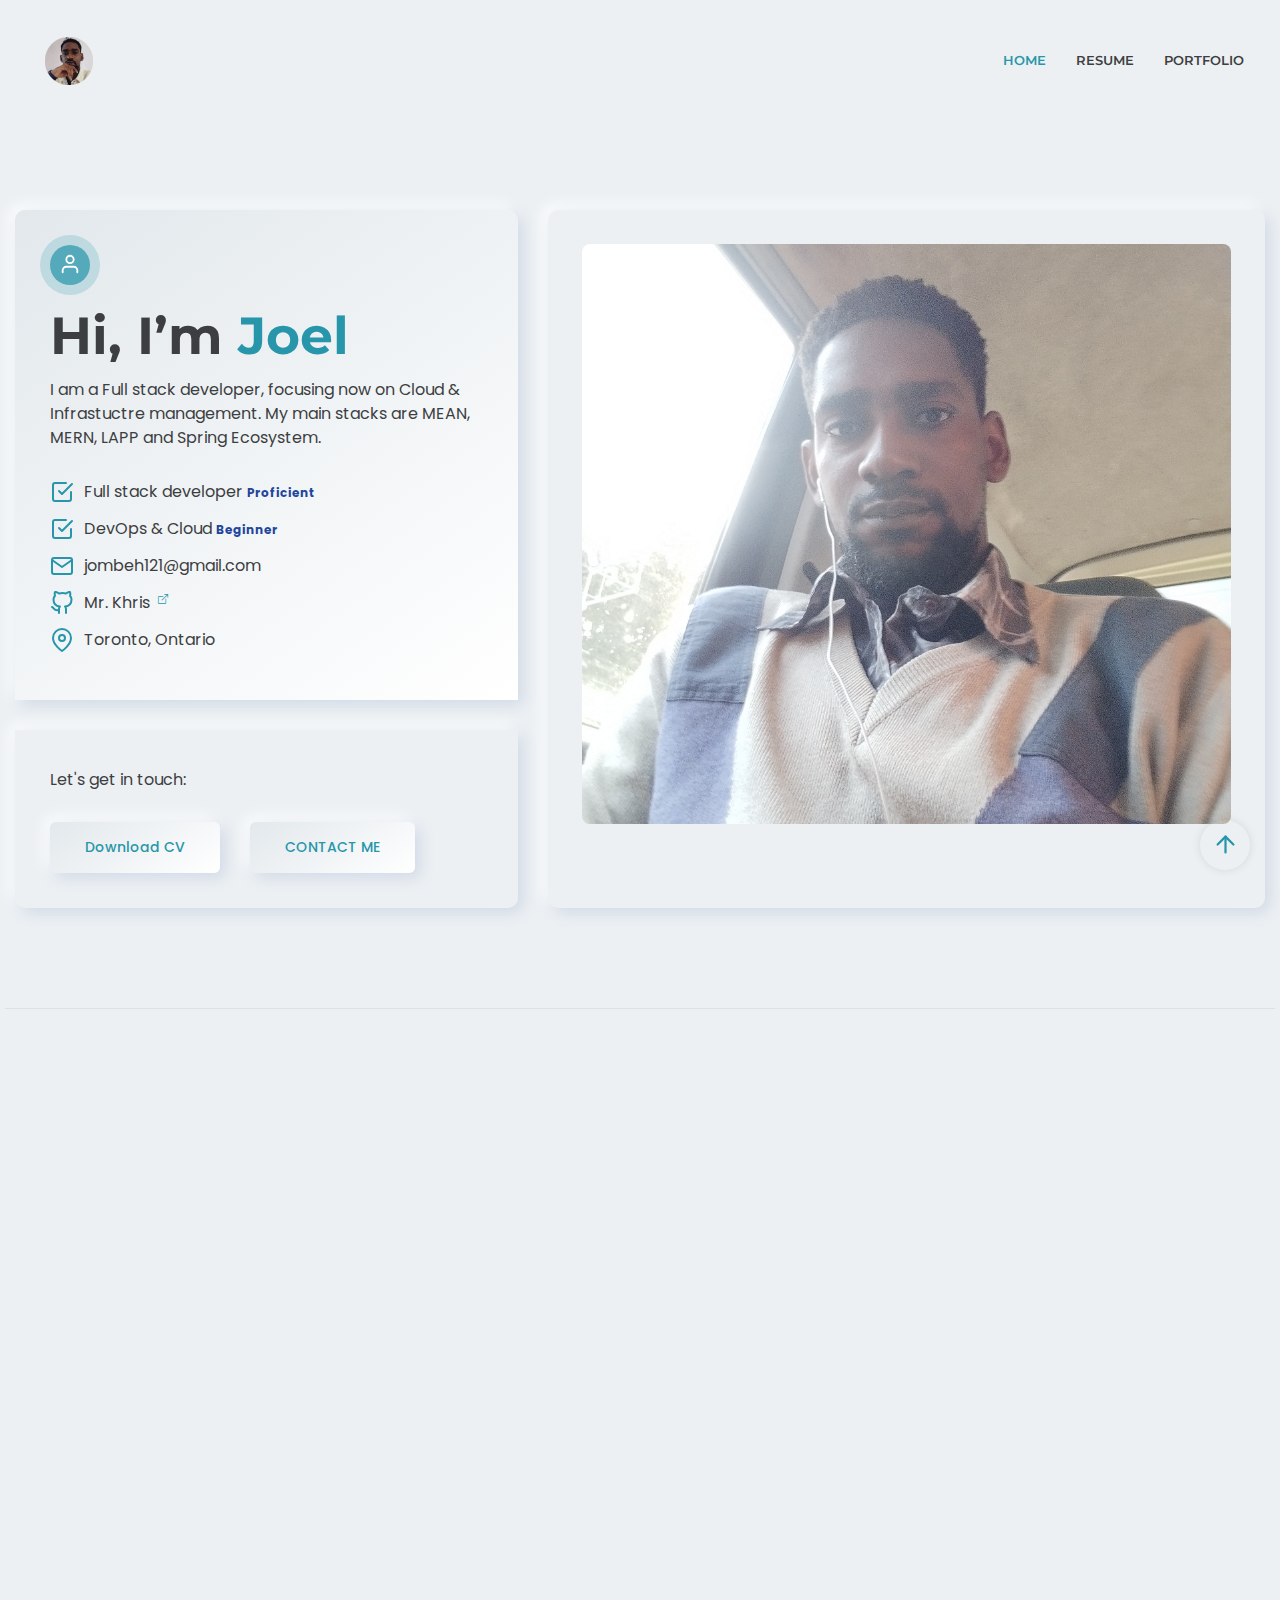
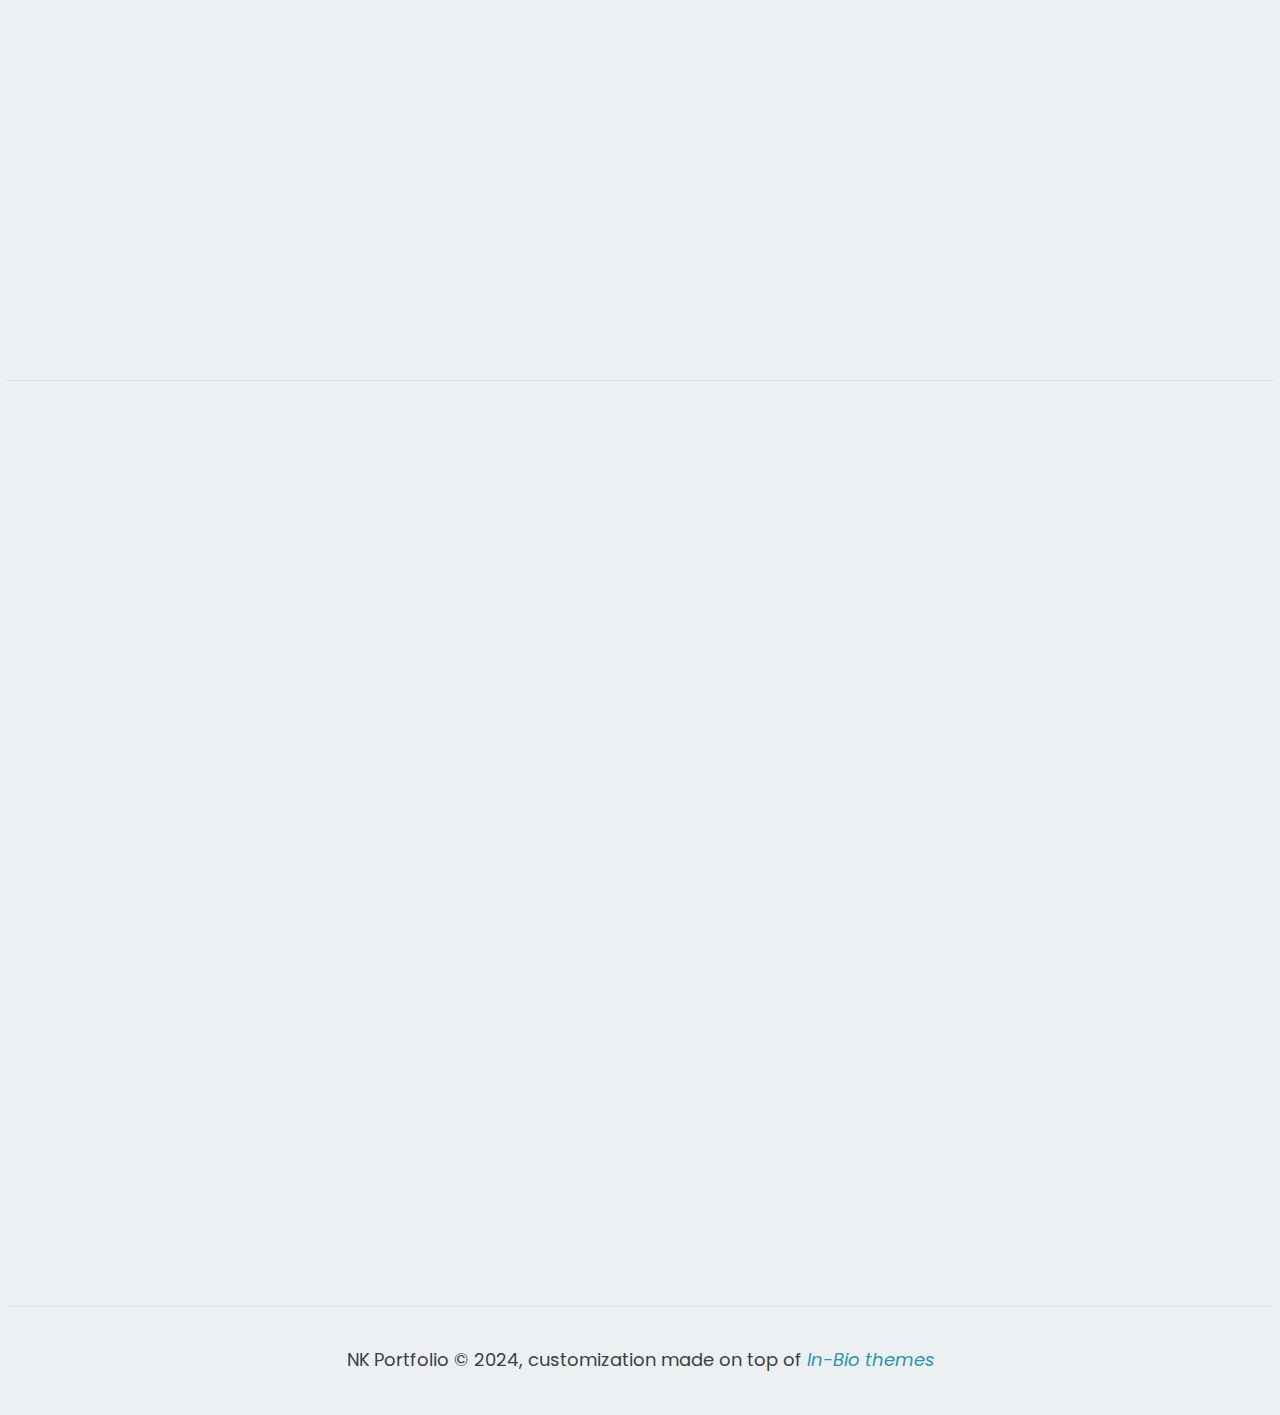
<file: default_index.html>
<!DOCTYPE html>
<html lang="en">

<head>
    <meta charset="utf-8">
    <meta http-equiv="x-ua-compatible" content="ie=edge">
    <title>Joel Gouend || My Portfolio</title>
    <meta name="robots" content="noindex, follow" />
    <meta name="description" content="InBio is a one-page responsive personal portfolio layout which can be utilized to demonstrate your inventiveness. It’s an ideal decision for a developer, engineer, specialist, designer, content writer, Instructor, Photographer, Freelancer, Politician, Software engineer, Teacher or some other expert who needs to speak to his abilities and inventive work. InBio is well documented, very easy to use, Easily Customized, loads faster and provides better performance.">
    <meta name="viewport" content="width=device-width, initial-scale=1, shrink-to-fit=no">
    <!-- Favicon -->
    <link rel="shortcut icon" type="image/x-icon" href="assets/images/cropped_image.png">
    <!-- CSS 
    ============================================ -->
    <link rel="stylesheet" href="assets/css/vendor/bootstrap.min.css">
    <link rel="stylesheet" href="assets/css/vendor/slick.css">
    <link rel="stylesheet" href="assets/css/vendor/slick-theme.css">
    <link rel="stylesheet" href="assets/css/vendor/aos.css">
    <link rel="stylesheet" href="assets/css/plugins/feature.css">
    <link rel="stylesheet" href="https://cdn.jsdelivr.net/npm/bootstrap-icons@1.11.3/font/bootstrap-icons.min.css">
    <!-- Style css -->
    <link rel="stylesheet" href="assets/css/style.css">
    <link rel="stylesheet" href="assets/css/custom-styles.css">
    <style>
        .sticky .header-wrapper .logo img{
            max-width: 100%!important;
        }
        .progress{
            position: relative!important;
        }
        .progress-bar{
            position: unset!important;
        }
        span.percent-label{
           right: 7px!important;
           z-index: 10!important;
           font-weight: bolder!important;
           color: #2796aa!important;
        }
        .progress-wrapper h4.maintitle{
            margin-bottom: 10px!important;
        }
        .progress-charts{
            margin-top: 12px!important;
        }
        span.percent-label{
            top:-14px!important;
        }
        .progress-charts .heading-h6{
            margin-bottom: 5px!important;
        }
        .modal i.bi.bi-github{
            margin-left: 10px;
        }
        .experience-list{
            width: 50%;
        }
        @media (max-width: 1024px) {
            .experience-container{
                flex-wrap: wrap;
            }
            .experience-list {
                width: 100%;
                flex-grow: 1; 
                margin-left: 0px!important;
            }
            .skills-container{
                width: 90%!important;
                height: auto!important;
                border-radius: 10px;
            }
            .skills-view{
                position: relative;
                width: 100%!important;
                clip-path: none;
                border-bottom-left-radius: 10px;
                border-bottom-right-radius: 10px;
            }
            .skills-view-icon{
                transform: translateX(0px)!important;
                padding: 10px;
                width: 100%!important;
                height: 100%!important;
                right: 0px!important;
            }
            .skiilset-container{
                position: relative;
            }
            .experience-left{
                margin-bottom: 10px!important;
            }
            .experience-left.exp_back{
                height: 510px!important;
            }
            .experience-left.exp_front, .experience-left.exp_cloud{
                height: 400px!important;
            }
           
            .experience-left h4{
                display: none;
            }
            .experience-right{
                position: absolute;
                /* float: left; */
                bottom: 0px!important;
                right: 0px!important;
                left: 0px!important;
                height: 200px!important;
                overflow: hidden;
            }
            .skills-list{
                width: 100%!important;
            }
        }
    </style>
</head>

<body class="template-color-1 spybody white-version" data-spy="scroll" data-target=".navbar-example2" data-offset="150">

    <!-- Start Header -->
    <header class="rn-header haeder-default black-logo-version header--fixed header--sticky">
        <div class="header-wrapper rn-popup-mobile-menu m--0 row align-items-center">
            <!-- Start Header Left -->
            <div class="col-lg-2 col-6">
                <div class="header-left">
                    <div class="logo">
                        <a href="index.html">
                            <img src="assets/images/cropped_image.png" alt="logo" style="width:48px!important;height:48px!important;">
                        </a>
                    </div>
                </div>
            </div>
            <!-- End Header Left -->
            <!-- Start Header Center -->
            <div class="col-lg-10 col-6">
                <div class="header-center">
                    <nav id="sideNav" class="mainmenu-nav navbar-example2 d-none d-xl-block">
                        <ul class="primary-menu nav nav-pills">
                            <li class="nav-item"><a class="nav-link smoth-animation active" href="#home">Home</a></li>
                            <li class="nav-item"><a class="nav-link smoth-animation" href="#resume">Resume</a></li>
                            <li class="nav-item"><a class="nav-link smoth-animation" href="#portfolio">Portfolio</a></li>
                        </ul>
                    </nav>
                </div>
            </div>
        </div>
    </header>


    
    <div class="popup-mobile-menu">
        <div class="inner">
            <div class="menu-top">
                <div class="menu-header">
                    <a class="logo" href="index.html">
                        <img src="assets/images/logo/logos-circle.png" alt="Personal Portfolio">
                    </a>
                    <div class="close-button">
                        <button class="close-menu-activation close"><i data-feather="x"></i></button>
                    </div>
                </div>
                <p class="discription">Inbio is a personal portfolio template. You can customize all.</p>
            </div>
            <div class="content">
                <ul class="primary-menu nav nav-pills">
                    <li class="nav-item"><a class="nav-link smoth-animation active" href="#home">Home</a></li>
                    <li class="nav-item"><a class="nav-link smoth-animation" href="#resume">Resume</a></li>
                    <li class="nav-item"><a class="nav-link smoth-animation" href="#portfolio">Portfolio</a></li>
                </ul>
                <!-- social sharea area -->
                <div class="social-share-style-1 mt--40">
                    <span class="title">find with me</span>
                    <ul class="social-share d-flex liststyle">
                        <li class="facebook"><a href="#"><svg xmlns="http://www.w3.org/2000/svg" width="24" height="24" viewBox="0 0 24 24" fill="none" stroke="currentColor" stroke-width="2" stroke-linecap="round" stroke-linejoin="round" class="feather feather-facebook">
                                    <path d="M18 2h-3a5 5 0 0 0-5 5v3H7v4h3v8h4v-8h3l1-4h-4V7a1 1 0 0 1 1-1h3z"></path>
                                </svg></a>
                        </li>
                        <li class="instagram"><a href="#"><svg xmlns="http://www.w3.org/2000/svg" width="24" height="24" viewBox="0 0 24 24" fill="none" stroke="currentColor" stroke-width="2" stroke-linecap="round" stroke-linejoin="round" class="feather feather-instagram">
                                    <rect x="2" y="2" width="20" height="20" rx="5" ry="5"></rect>
                                    <path d="M16 11.37A4 4 0 1 1 12.63 8 4 4 0 0 1 16 11.37z"></path>
                                    <line x1="17.5" y1="6.5" x2="17.51" y2="6.5"></line>
                                </svg></a>
                        </li>
                        <li class="linkedin"><a href="#"><svg xmlns="http://www.w3.org/2000/svg" width="24" height="24" viewBox="0 0 24 24" fill="none" stroke="currentColor" stroke-width="2" stroke-linecap="round" stroke-linejoin="round" class="feather feather-linkedin">
                                    <path d="M16 8a6 6 0 0 1 6 6v7h-4v-7a2 2 0 0 0-2-2 2 2 0 0 0-2 2v7h-4v-7a6 6 0 0 1 6-6z"></path>
                                    <rect x="2" y="9" width="4" height="12"></rect>
                                    <circle cx="4" cy="4" r="2"></circle>
                                </svg></a>
                        </li>
                    </ul>
                </div>
                <!-- end -->
            </div>
        </div>
    </div>
    

    <main class="main-page-wrapper">

        <!-- Hero section -->
        <div id="home" class="rn-slide-area">
            <div class="slide slider-style-3">
                <div class="container">
                    <div class="row slider-wrapper">
                        <div class="order-2 order-xl-1 col-lg-12 col-xl-5 mt_lg--50 mt_md--50 mt_sm--50">
                            <div class="slider-info">
                                <div class="row">
                                    <div class="col-xl-12 col-lg-12 col-12">
                                        <div class="user-info-top">
                                            <div class="user-info-header">
                                                <div class="user">
                                                    <i data-feather="user"></i>
                                                </div>
                                                <h2 class="title">
                                                    Hi, I’m <span>Joel</span>
                                                </h2>
                                                <p class="disc">
                                                    I am a Full stack developer, focusing now on Cloud & Infrastuctre management. My main stacks are MEAN, MERN, LAPP and Spring Ecosystem.
                                                </p>
                                            </div>
                                            <div class="user-info-footer">
                                                <div class="info">
                                                    <i data-feather="check-square"></i>
                                                    <span>Full stack developer <small class="my-subtitle">Proficient</small></span>
                                                </div>
                                                <div class="info">
                                                    <i data-feather="check-square"></i>
                                                    <span>DevOps & Cloud <small class="my-subtitle">Beginner</small></span>
                                                </div>
                                                <div class="info">
                                                    <i data-feather="mail"></i>
                                                    <span>jombeh121@gmail.com</span>
                                                </div>
                                                <div class="info">
                                                    <i data-feather="github"></i>
                                                    <span class="position-relative d-inline-block" style="width:85px;">Mr. Khris <a class="position-absolute" target="_blank" href="https://github.com/Maester-Khris" style="top:-5px;right:1px;color:#2796aa;">
                                                        <i class="bi bi-box-arrow-up-right" style="font-size: 10px;"></i>
                                                    </a> </span>
                                                </div>
                                                <div class="info">
                                                    <i data-feather="map-pin"></i>
                                                    <span>Toronto, Ontario</span>
                                                </div>
                                            </div>
                                        </div>
                                    </div>

                                    <div class="col-xl-12 col-lg-12 col-12">
                                        <div class="user-info-bottom">
                                            <span>Let's get in touch: </span>
                                            <div class="button-wrapper d-flex">
                                                <a class="rn-btn mr--30" href="/assets/files/joel_gouend_resume.pdf" download=""><span>Download CV</span></a>
                                                <a class="rn-btn" href="mailto:jombeh121@gmail.com"><span>CONTACT ME</span></a>
                                            </div>
                                        </div>
                                    </div>
                                </div>
                            </div>
                        </div>

                        <div class="order-1 order-xl-2 col-lg-12 col-xl-7">
                            <div class="background-image-area">
                                <div class="thumbnail-image">
                                    <img src="assets/images/profile.jpg" alt="Personal Portfolio" style="height: 580px;">
                                </div>
                            </div>
                        </div>

                    </div>
                </div>
            </div>
        </div>

        <!-- Start Resume Area -->
        <div class="rn-resume-area rn-section-gap section-separator" id="resume">
            <div class="container">
                <div class="row">
                    <div class="col-lg-12">
                        <div data-aos="fade-up" data-aos-duration="500" data-aos-delay="100" data-aos-once="true" class="section-title text-center">
                            <span class="subtitle">4+ Years of Experience</span>
                            <h2 class="title">My Resume</h2>
                        </div>
                    </div>
                </div>
                <div class="row mt--45">
                    <div class="col-lg-12">
                        <ul data-aos="fade-up" data-aos-duration="500" data-aos-delay="100" data-aos-once="true" class="rn-nav-list nav nav-tabs" id="myTabs" role="tablist">
                            <li class="nav-item">
                                <a class="nav-link active" id="education-tab" data-toggle="tab" href="#education" role="tab" aria-controls="education" aria-selected="true">education</a>
                            </li>
                            <li class="nav-item">
                                <a class="nav-link " id="professional-tab" data-toggle="tab" href="#professional" role="tab" aria-controls="professional" aria-selected="false">professional
                                    Skills</a>
                            </li>
                            <li class="nav-item">
                                <a class="nav-link" id="experience-tab" data-toggle="tab" href="#experience" role="tab" aria-controls="experience" aria-selected="false">experience</a>
                            </li>
                        </ul>

                        <!-- Start Tab Content Wrapper  -->
                        <div data-aos="fade-up" data-aos-duration="500" data-aos-delay="200" data-aos-once="true" class="rn-nav-content tab-content" id="myTabContents">
                            <div class="tab-pane show active fade single-tab-area" id="education" role="tabpanel" aria-labelledby="education-tab">
                                <div class="personal-experience-inner mt--40">
                                    <div class="row">
                                        <div class="col-lg-12 col-md-12 col-12">
                                            <div class="content">
                                                <span class="subtitle">2015 - 2023</span>
                                                <h4 class="maintitle">Education</h4>
                                                <div class="d-flex flex-row experience-container">
                                                    <div class="experience-list">
                                                        <div class="resume-single-list">
                                                            <div class="inner">
                                                                <div class="heading">
                                                                    <div class="title">
                                                                        <h4>Master Degree in Computer science</h4>
                                                                        <span>University of Yaoundé I (2020 - 2023)</span>
                                                                    </div>
                                                                </div>
                                                                <p class="description">
                                                                    I delve into Advanced software design principles, fundamental problem solving method.
                                                                    My coursework also included Agile Development, Data Science, and Introduction to Research
                                                                </p>
                                                            </div>
                                                        </div>
                                                    </div>
                                                    <div class="experience-list" style="margin-left: 15px;">
                                                        <div class="resume-single-list">
                                                            <div class="inner">
                                                                <div class="heading">
                                                                    <div class="title">
                                                                        <h4>Bachelor in Computer science</h4>
                                                                        <span>University of Yaounde I (2015 - 2020)</span>
                                                                    </div>
                                                                </div>
                                                                <p class="description">
                                                                    I was focused on Programming and Software Modeling, I developed proficiency in various programming languages. 
                                                                    I explored Algorithmic & Data Structures, Networking, and relevant topics.
                                                                </p>
                                                            </div>
                                                        </div>
                                                    </div>
                                                </div>
                                            </div>
                                        </div>
                                    </div>
                                </div>
                            </div>
                            <div class="tab-pane fade " id="professional" role="tabpanel" aria-labelledby="professional-tab">
                                <div class="personal-experience-inner mt--40">
                                    <div class="row row--40">
                                        <div class="col-lg-12">
                                            <div data-aos="fade-up" data-aos-duration="500" data-aos-delay="100" data-aos-once="true" class="section-title text-center">
                                                <h2 class="title">My Skill Set </h2>
                                                <span class="subtitle">Ranked by proficiency level</span>
                                            </div>
                                        </div>
                                        <div class="col-12 mt_experience">
                                            <div data-aos="fade-up" data-aos-duration="500" data-aos-delay="100" data-aos-once="true" class="experience-style-two skiilset-container">
                                                <div class="experience-left exp_back">
                                                    <div class="col-md-9">
                                                        <div class="progress-wrapper">
                                                            <div class="content">
                                                                <span class="subtitle">Skills</span>
                                                                <h4 class="maintitle">Backend & System Design</h4>
                                                                <div class="progress-charts">
                                                                    <h6 class="heading heading-h6">MERN, MEAN Stack</h6>
                                                                    <div class="progress">
                                                                        <div class="progress-bar wow fadeInLeft" data-wow-duration="0.5s" data-wow-delay=".3s" role="progressbar" style="width: 100%" aria-valuenow="85" aria-valuemin="0" aria-valuemax="100"><span class="percent-label">100%</span></div>
                                                                    </div>
                                                                </div>
                                                                <div class="progress-charts">
                                                                    <h6 class="heading heading-h6">Java & Spring Ecosystem: Web, Cloud, Security, Data</h6>
                                                                    <div class="progress">
                                                                        <div class="progress-bar wow fadeInLeft" data-wow-duration="0.6s" data-wow-delay=".4s" role="progressbar" style="width: 95%" aria-valuenow="85" aria-valuemin="0" aria-valuemax="100"><span class="percent-label">95%</span></div>
                                                                    </div>
                                                                </div>
                                                                <div class="progress-charts">
                                                                    <h6 class="heading heading-h6">LAPP: Linux Apache Php PostgreSQL</h6>
                                                                    <div class="progress">
                                                                        <div class="progress-bar wow fadeInLeft" data-wow-duration="0.6s" data-wow-delay=".4s" role="progressbar" style="width: 95%" aria-valuenow="85" aria-valuemin="0" aria-valuemax="100"><span class="percent-label">95%</span></div>
                                                                    </div>
                                                                </div>
                                                                <div class="progress-charts">
                                                                    <h6 class="heading heading-h6">Python: Django & Flask</h6>
                                                                    <div class="progress">
                                                                        <div class="progress-bar wow fadeInLeft" data-wow-duration="0.6s" data-wow-delay=".4s" role="progressbar" style="width: 95%" aria-valuenow="85" aria-valuemin="0" aria-valuemax="100"><span class="percent-label">95%</span></div>
                                                                    </div>
                                                                </div>
                                                                <div class="progress-charts">
                                                                    <h6 class="heading heading-h6">Architectural Design pattern, Methodology & Agile Framework</h6>
                                                                    <div class="progress">
                                                                        <div class="progress-bar wow fadeInLeft" data-wow-duration="0.7s" data-wow-delay=".5s" role="progressbar" style="width: 60%" aria-valuenow="85" aria-valuemin="0" aria-valuemax="100"><span class="percent-label">60%</span></div>
                                                                    </div>
                                                                </div>
                                                            </div>
                                                        </div>
                                                    </div>
                                                </div>
                                                <div class="experience-right">
                                                    <div class="skills-view" >
                                                        <div class="skills-view-background" style="background: center 15% url('assets/images/back.jpg');"></div>
                                                        <div class="skills-view-icon">
                                                            <h4>Backend & System Design</h4>
                                                            <div class="skills-list d-flex flex-row flex-wrap justify-content-end">
                                                                <div class="icon-skill"><img class="icon-logo" src="/assets/toolslogo/nodejs-icon-logo-svgrepo-com.svg" alt="My Happy SVG"/></div>
                                                                <div class="icon-skill"><img class="icon-logo" src="/assets/toolslogo/java-svgrepo-com.svg" alt="My Happy SVG"/></div>
                                                                <div class="icon-skill"><img class="icon-logo" src="/assets/toolslogo/python-svgrepo-com.svg" alt="My Happy SVG"/></div>
                                                                <div class="icon-skill"><img class="icon-logo" src="/assets/toolslogo/php2-svgrepo-com.svg" alt="My Happy SVG"/></div>
                                                                <div class="icon-skill"><img class="icon-logo" src="/assets/toolslogo/spring-svgrepo-com.svg" alt="My Happy SVG"/></div>
                                                                <div class="icon-skill"><img class="icon-logo" src="/assets/toolslogo/django-svgrepo-com.svg" alt="My Happy SVG"/></div>
                                                                <div class="icon-skill"><img class="icon-logo" src="/assets/toolslogo/flask-svgrepo-com.svg" alt="My Happy SVG"/></div>
                                                                <div class="icon-skill"><img class="icon-logo" src="/assets/toolslogo/laravel-svgrepo-com.svg" alt="My Happy SVG"/></div>
                                                                <div class="icon-skill"><img class="icon-logo" src="/assets/toolslogo/brand-scrum-svgrepo-com.svg" alt="My Happy SVG"/></div>
                                                                <div class="icon-skill"><img class="icon-logo" src="/assets/toolslogo/distributed-svgrepo-com.svg" alt="My Happy SVG"/></div>
                                                            </div>
                                                        </div>
                                                    </div>
                                                </div>
                                            </div>
                                            <div data-aos="fade-up" data-aos-duration="500" data-aos-delay="100" data-aos-once="true" class="experience-style-two skiilset-container">
                                                <div class="experience-left exp_front">
                                                    <div class="col-md-9">
                                                        <div class="progress-wrapper">
                                                            <div class="content">
                                                                <span class="subtitle">Skills</span>
                                                                <h4 class="maintitle">Frontend, Mobile & UI/UX</h4>
                                                                <div class="progress-charts">
                                                                    <h6 class="heading heading-h6">Framework, tools: Angular, React, Boostrap, Tailwind, Jquery</h6>
                                                                    <div class="progress">
                                                                        <div class="progress-bar wow fadeInLeft" data-wow-duration="0.5s" data-wow-delay=".3s" role="progressbar" style="width: 100%" aria-valuenow="85" aria-valuemin="0" aria-valuemax="100"><span class="percent-label">70%</span></div>
                                                                    </div>
                                                                </div>
                                                                <div class="progress-charts">
                                                                    <h6 class="heading heading-h6">Mobile: Ionic Framework, Capacitor, Flutter</h6>
                                                                    <div class="progress">
                                                                        <div class="progress-bar wow fadeInLeft" data-wow-duration="0.6s" data-wow-delay=".4s" role="progressbar" style="width: 95%" aria-valuenow="85" aria-valuemin="0" aria-valuemax="100"><span class="percent-label">70%</span></div>
                                                                    </div>
                                                                </div>
                                                                <div class="progress-charts">
                                                                    <h6 class="heading heading-h6">UI/UX Design: Figma</h6>
                                                                    <div class="progress">
                                                                        <div class="progress-bar wow fadeInLeft" data-wow-duration="0.7s" data-wow-delay=".5s" role="progressbar" style="width: 60%" aria-valuenow="85" aria-valuemin="0" aria-valuemax="100"><span class="percent-label">60%</span></div>
                                                                    </div>
                                                                </div>
                                                            </div>
                                                        </div>
                                                    </div>
                                                </div>
                                                <div class="experience-right">
                                                    <div class="skills-view">
                                                        <div class="skills-view-background" style="background: center 20% url('assets/images/front3.jpg');"></div>
                                                        <div class="skills-view-icon">
                                                            <h4>Frontend & UI</h4>
                                                            <div class="skills-list d-flex flex-row flex-wrap justify-content-end">
                                                                <div class="icon-skill"><img class="icon-logo" src="/assets/toolslogo/angular-svgrepo-com.svg" alt="My Happy SVG"/></div>
                                                                <div class="icon-skill"><img class="icon-logo" src="/assets/toolslogo/react-svgrepo-com.svg" alt="My Happy SVG"/></div>
                                                                <div class="icon-skill"><img class="icon-logo" src="/assets/toolslogo/bootstrap-4-logo-svgrepo-com.svg" alt="My Happy SVG"/></div>
                                                                <div class="icon-skill"><img class="icon-logo" src="/assets/toolslogo/tailwind-svgrepo-com.svg" alt="My Happy SVG"/></div>
                                                                <div class="icon-skill"><img class="icon-logo" src="/assets/toolslogo/ionic-svgrepo-com.svg" alt="My Happy SVG"/></div>
                                                                <div class="icon-skill"><img class="icon-logo" src="/assets/toolslogo/flutter-svgrepo-com.svg" alt="My Happy SVG"/></div>
                                                                <div class="icon-skill"><img class="icon-logo" src="/assets/toolslogo/figma-svgrepo-com.svg" alt="My Happy SVG"/></div>
                                                            </div>
                                                        </div>
                                                    </div>
                                                </div>
                                            </div>
                                            <div data-aos="fade-up" data-aos-duration="500" data-aos-delay="100" data-aos-once="true" class="experience-style-two skiilset-container">
                                                <div class="experience-left exp_cloud">
                                                    <div class="col-md-9">
                                                        <div class="progress-wrapper">
                                                            <div class="content">
                                                                <span class="subtitle">Skills</span>
                                                                <h4 class="maintitle">DevOps, Cloud & Infrastructure</h4>
                                                                <div class="progress-charts">
                                                                    <h6 class="heading heading-h6">DevOps: Git, Github, Github action, Gitlab, Gitlab CI, Jenkins</h6>
                                                                    <div class="progress">
                                                                        <div class="progress-bar wow fadeInLeft" data-wow-duration="0.5s" data-wow-delay=".3s" role="progressbar" style="width: 75%" aria-valuenow="85" aria-valuemin="0" aria-valuemax="100"><span class="percent-label">75%</span></div>
                                                                    </div>
                                                                </div>
                                                                <div class="progress-charts">
                                                                    <h6 class="heading heading-h6">Cloud AWS</h6>
                                                                    <div class="progress">
                                                                        <div class="progress-bar wow fadeInLeft" data-wow-duration="0.6s" data-wow-delay=".4s" role="progressbar" style="width: 50%" aria-valuenow="85" aria-valuemin="0" aria-valuemax="100"><span class="percent-label">50%</span></div>
                                                                    </div>
                                                                </div>
                                                                <div class="progress-charts">
                                                                    <h6 class="heading heading-h6">Infrastructure: Docker, Kubernetes & Terraform</h6>
                                                                    <div class="progress">
                                                                        <div class="progress-bar wow fadeInLeft" data-wow-duration="0.7s" data-wow-delay=".5s" role="progressbar" style="width: 30%" aria-valuenow="85" aria-valuemin="0" aria-valuemax="100"><span class="percent-label">30%</span></div>
                                                                    </div>
                                                                </div>
                                                            </div>
                                                        </div>
                                                    </div>
                                                </div>
                                                <div class="experience-right">
                                                    <div class="skills-view">
                                                        <div class="skills-view-background"></div>
                                                        <div class="skills-view-icon">
                                                            <h4>Devops, Cloud & Infrastructure</h4>
                                                            <div class="skills-list d-flex flex-row flex-wrap justify-content-end">
                                                                <div class="icon-skill"><img class="icon-logo" src="/assets/toolslogo/git-svgrepo-com.svg" alt="My Happy SVG"/></div>
                                                                <div class="icon-skill"><img class="icon-logo" src="/assets/toolslogo/github-svgrepo-com.svg" alt="My Happy SVG"/></div>
                                                                <div class="icon-skill"><img class="icon-logo" src="/assets/toolslogo/gitlab-svgrepo-com.svg" alt="My Happy SVG"/></div>
                                                                <div class="icon-skill"><img class="icon-logo" src="/assets/toolslogo/jenkins-svgrepo-com.svg" alt="My Happy SVG"/></div>
                                                                <div class="icon-skill"><img class="icon-logo" src="/assets/toolslogo/docker-svgrepo-com.svg" alt="My Happy SVG"/></div>
                                                                <div class="icon-skill"><img class="icon-logo" src="/assets/toolslogo/kubernetes-svgrepo-com.svg" alt="My Happy SVG"/></div>
                                                                <div class="icon-skill"><img class="icon-logo" src="/assets/toolslogo/aws-logo-logo-svgrepo-com.svg" alt="My Happy SVG"/></div>
                                                                <div class="icon-skill"><img class="icon-logo" src="/assets/toolslogo/terraform-svgrepo-com.svg" alt="My Happy SVG"/></div>
                                                            </div>
                                                        </div>
                                                    </div>
                                                </div>
                                            </div>
                                        </div>
                                    </div>
                                </div>
                            </div>
                            <div class="tab-pane fade" id="experience" role="tabpanel" aria-labelledby="experience-tab">
                                <div class="personal-experience-inner mt--40">
                                    <div class="row">
                                        <div class="col-lg-12 col-md-12 col-12">
                                            <div class="content">
                                                <span class="subtitle">2021 - Present</span>
                                                <h4 class="maintitle">Professional Experience</h4>
                                                <div class="d-flex flex-row experience-container">
                                                    <div class="experience-list">
                                                        <div class="resume-single-list">
                                                            <div class="inner">
                                                                <div class="heading">
                                                                    <div class="title">
                                                                        <h4>Full Stack engineer</h4>
                                                                        <span>Wiconet - part time (since Jan 2024)</span>
                                                                    </div>
                                                                </div>
                                                                <p class="description">
                                                                    Wiconet is a startup created inside a laboratory of applied science that focused on Machine learning, Network and cutting-edge technique to solve real society problems.
                                                                    My day to day work focused on <strong>Python - React - Nodejs</strong>. One my accomplishement is the building of a machine learning wen service for advanced text processing.
                                                                </p>
                                                            </div>
                                                        </div>
                                                    </div>
                                                    <div class="experience-list" style="margin-left: 15px;">
                                                        <div class="resume-single-list">
                                                            <div class="inner">
                                                                <div class="heading">
                                                                    <div class="title">
                                                                        <h4>Full stack Engineer</h4>
                                                                        <span>Firesoftware - Full time (2021 - 2023)</span>
                                                                    </div>
                                                                </div>
                                                                <p class="description">
                                                                    Firesoftware is an established company with more than 12 years of existance and solution providing. I integrated the team as Software engineer Intern, then advance to the software development project manager.
                                                                    My day to day task inclued planning and executing meeting with client, executing the whole process of software lifecyle. My techincal stack here was principally <strong>Java - Php - Angular</strong>.
                                                                </p>
                                                            </div>
                                                        </div>
                                                    </div>
                                                </div>
                                            </div>
                                        </div>
                                    </div>
                                </div>
                            </div>
                        </div>
                    </div>
                </div>
            </div>
        </div>

        <!-- Start Portfolio Area -->
        <div id="portfolio" class="rn-portfolio-area portfolio-style-three rn-section-gap section-separator">
            <div class="container">
                <div class="row">
                    <div class="col-lg-12">
                        <div data-aos="fade-up" data-aos-duration="500" data-aos-delay="100" data-aos-once="true" class="section-title text-center">
                            <span class="subtitle">Visit my portfolio and keep your feedback</span>
                            <h2 class="title">My Portfolio</h2>
                        </div>
                    </div>
                </div>
                <div class="row mt--25 mt_md--5 mt_sm--5">
                    <div class="col-lg-12">
                        <div data-aos="fade-up" data-aos-duration="500" data-aos-delay="200" data-aos-once="true" class="portfolio-wrapper portfolio-slick-activation slick-arrow-style-one rn-slick-dot-style">
                            <!-- Start Single Portfolio  -->
                            <div class="rn-portfolio-slick">
                                <div class="rn-portfolio" data-toggle="modal" data-target="#laravelModalCenter">
                                    <div class="inner">
                                        <div class="thumbnail">
                                            <a href="javascript:void(0)">
                                                <img src="assets/images/laravel-chat.jpeg" alt="Personal Portfolio Images">
                                            </a>
                                        </div>
                                        <div class="content">
                                            <div class="category-info">
                                                <div class="category-list">
                                                    <a href="javascript:void(0)">Laravel, Mysql, Redis, Socket.io</a>
                                                </div>
                                                <div class="meta">
                                                    <span><a href="javascript:void(0)"><i class="bi bi-github" style="font-size: 14px;"></i></a></span>
                                                </div>
                                            </div>
                                            <h4 class="title"><a href="javascript:void(0)">A Live chat application with pub-sub architecture <i class="feather-arrow-up-right"></i></a></h4>
                                        </div>
                                    </div>
                                </div>
                            </div>

                            <!-- Start Single Portfolio  -->
                            <div class="rn-portfolio-slick">
                                <div class="rn-portfolio" data-toggle="modal" data-target="#exampleModalCenter">
                                    <div class="inner">
                                        <div class="thumbnail">
                                            <a href="javascript:void(0)">
                                                <img src="assets/images/portfolio/portfolio-05.jpg" alt="Personal Portfolio Images">
                                            </a>
                                        </div>
                                        <div class="content">
                                            <div class="category-info">
                                                <div class="category-list">
                                                    <a href="javascript:void(0)">FiGMA</a>
                                                </div>
                                                <div class="meta">
                                                    <span><a href="javascript:void(0)"><i class="bi bi-github" style="font-size: 14px;"></i></a></span>
                                                </div>
                                            </div>
                                            <h4 class="title"><a href="javascript:void(0)">Mobile application UI and interaction design <i class="feather-arrow-up-right"></i></a></h4>
                                        </div>
                                    </div>
                                </div>
                            </div>

                            <!-- Start Single Portfolio  -->
                            <div class="rn-portfolio-slick">
                                <div class="rn-portfolio" data-toggle="modal" data-target="#mlModalCenter">
                                    <div class="inner">
                                        <div class="thumbnail">
                                            <a href="javascript:void(0)">
                                                <img src="assets/images/ml-img.jpeg" alt="Personal Portfolio Images">
                                            </a>
                                        </div>
                                        <div class="content">
                                            <div class="category-info">
                                                <div class="category-list">
                                                    <a href="javascript:void(0)">PYTHON, DJANGO, NODE.JS, APACHE KAFKA</a>
                                                </div>
                                                <div class="meta">
                                                    <span><a href="javascript:void(0)"><i class="bi bi-github" style="font-size: 14px;"></i></a></span>
                                                </div>
                                            </div>
                                            <h4 class="title"><a href="javascript:void(0)">ML based real-time chat message filtering<i class="feather-arrow-up-right"></i></a></h4>
                                        </div>
                                    </div>
                                </div>
                            </div>

                            <!-- Start Single Portfolio  -->
                            <div class="rn-portfolio-slick">
                                <div class="rn-portfolio" data-toggle="modal" data-target="#javaModalCenter">
                                    <div class="inner">
                                        <div class="thumbnail">
                                            <a href="javascript:void(0)">
                                                <img src="assets/images/java-img.jpeg" alt="Personal Portfolio Images">
                                            </a>
                                        </div>
                                        <div class="content">
                                            <div class="category-info">
                                                <div class="category-list">
                                                    <a href="javascript:void(0)">JAVA, SPING BOOT, API</a>
                                                </div>
                                                <div class="meta">
                                                    <span><a href="javascript:void(0)"><i class="bi bi-github" style="font-size: 14px;"></i></a></span>
                                                </div>
                                            </div>
                                            <h4 class="title"><a href="javascript:void(0)">Spring boot web api with grpc framework<i class="feather-arrow-up-right"></i></a></h4>
                                        </div>
                                    </div>
                                </div>
                            </div>
                        </div>
                    </div>
                </div>
            </div>
        </div>

       
        <div class="modal fade" id="laravelModalCenter" tabindex="-1" role="dialog" aria-hidden="true">
            <div class="modal-dialog modal-dialog-centered" role="document">
                <div class="modal-content">
                    <div class="modal-header">
                        <button type="button" class="close" data-dismiss="modal" aria-label="Close">
                            <span aria-hidden="true"><i data-feather="x"></i></span>
                        </button>
                    </div>
                    <div class="modal-body">
                        <div class="row align-items-center">
                            <div class="col-lg-6">
                                <div class="portfolio-popup-thumbnail">
                                    <div class="image">
                                        <img class="w-100" src="assets/images/laravel-chat.jpeg" alt="slide">
                                    </div>
                                </div>
                            </div>
                            <div class="col-lg-6">
                                <div class="text-content">
                                    <h3>
                                        <span>Project description</span> Live Chat Messaging Application with Pub/Sub Architecture
                                    </h3>
                                    <p class="mb--30">
                                        This project involves the creation of a live chat messaging application utilizing a publish/subscribe (pub/sub) architecture. 
                                        Built with PHP and Laravel for the server-side logic, Redis for managing real-time message distribution, Socket.io for enabling 
                                        live chat functionalities, and MySQL for data storage, the application supports instantaneous message delivery and high scalability. 
                                        The pub/sub model ensures that messages are efficiently broadcasted to all relevant users, providing a responsive and interactive chat experience.
                                    </p>
                                    <div class="button-group mt--20">
                                        <!-- <a href="#" class="rn-btn">
                                            <span>VIEW PROJECT</span>
                                            <i class="bi bi-github" style="font-size: 14px;"></i>
                                        </a> -->
                                    </div>
                                </div>
                            </div>
                        </div>
                    </div>
                </div>
            </div>
        </div> 

        <div class="modal fade" id="mlModalCenter" tabindex="-1" role="dialog" aria-hidden="true">
            <div class="modal-dialog modal-dialog-centered" role="document">
                <div class="modal-content">
                    <div class="modal-header">
                        <button type="button" class="close" data-dismiss="modal" aria-label="Close">
                            <span aria-hidden="true"><i data-feather="x"></i></span>
                        </button>
                    </div>
                    <div class="modal-body">
                        <div class="row align-items-center">
                            <div class="col-lg-6">
                                <div class="portfolio-popup-thumbnail">
                                    <div class="image">
                                        <img class="w-100" src="assets/images/ml-img.jpeg" alt="slide">
                                    </div>
                                </div>
                            </div>
                            <div class="col-lg-6">
                                <div class="text-content">
                                    <h3>
                                        <span>Project description</span> ML-Based Real-Time Chat Message Filtering with Naive Bayes Emotion Analysis
                                    </h3>
                                    <p class="mb--30">
                                        This project focuses on creating a real-time chat message filtering system powered by machine learning. 
                                        Utilizing the Naive Bayes algorithm for emotion analysis, the system categorizes and filters chat messages 
                                        based on their emotional content. The tech stack includes Python for developing the machine learning models, 
                                        Django for building the web interface, Node.js for handling real-time communication, and Apache Kafka for 
                                        managing data streams and ensuring efficient message processing. 
                                        This combination allows for robust, scalable, and responsive filtering of messages in a dynamic chat environment.
                                    </p>
                                    <div class="button-group mt--20">
                                        <a href="https://github.com/Maester-Khris/Distributed-data-pipeline-ingestion" class="rn-btn">
                                            <span>VIEW PROJECT</span>
                                            <i class="bi bi-github" style="font-size: 14px;"></i>
                                        </a>
                                    </div>
                                </div>     
                            </div>
                        </div>
                    </div>
                </div>
            </div>
        </div>

        <div class="modal fade" id="exampleModalCenter" tabindex="-1" role="dialog" aria-hidden="true">
            <div class="modal-dialog modal-dialog-centered" role="document">
                <div class="modal-content">
                    <div class="modal-header">
                        <button type="button" class="close" data-dismiss="modal" aria-label="Close">
                            <span aria-hidden="true"><i data-feather="x"></i></span>
                        </button>
                    </div>
                    <div class="modal-body">
                        <div class="row align-items-center">
                            <div class="col-lg-6">
                                <div class="portfolio-popup-thumbnail">
                                    <div class="image">
                                        <div id="carouselExampleFade" class="carousel slide data-ride="carousel">
                                            <div class="carousel-inner">
                                              <div class="carousel-item active">
                                                <img src="assets/images/portfolio/portfolio-05.jpg" class="d-block w-100" alt="...">
                                              </div>
                                              <div class="carousel-item">
                                                <img src="assets/images/portfolio/portfolio-02.jpg" class="d-block w-100" alt="...">
                                              </div>
                                              <div class="carousel-item">
                                                <img src="assets/images/portfolio/portfolio-04.jpg" class="d-block w-100" alt="...">
                                              </div>
                                            </div>
                                            <a class="carousel-control-prev" href="#carouselExampleFade" role="button" data-slide="prev">
                                              <span class="carousel-control-prev-icon" aria-hidden="true"></span>
                                              <span class="sr-only">Previous</span>
                                            </a>
                                            <a class="carousel-control-next" href="#carouselExampleFade" role="button" data-slide="next">
                                              <span class="carousel-control-next-icon" aria-hidden="true"></span>
                                              <span class="sr-only">Next</span>
                                            </a>
                                          </div>
                                    </div>
                                </div>
                            </div>
                            <div class="col-lg-6">
                                <div class="text-content">
                                    <h3>
                                        <span>Project description</span> Mobile Application UI and Interaction Design
                                    </h3>
                                    <p class="mb--30">
                                        This project centers on designing the user interface (UI) and interaction patterns for a mobile application. 
                                        Using Figma, a leading design tool, the project involves crafting visually appealing and user-friendly designs 
                                        that enhance the overall user experience. The focus is on creating intuitive layouts, interactive elements, and 
                                        cohesive visual styles that ensure seamless and engaging interactions on mobile devices. 
                                        The end result is a polished, high-fidelity design prototype that guides the development of a compelling mobile application.
                                    </p>
                                    <div class="button-group mt--20">
                                        <!-- <a href="#" class="rn-btn">
                                            <span>VIEW PROJECT</span>
                                            <i class="bi bi-github" style="font-size: 14px;"></i>
                                        </a> -->
                                    </div>
                                </div>
                            </div>
                        </div>
                    </div>
                </div>
            </div>
        </div>

        <div class="modal fade" id="javaModalCenter" tabindex="-1" role="dialog" aria-hidden="true">
            <div class="modal-dialog modal-dialog-centered" role="document">
                <div class="modal-content">
                    <div class="modal-header">
                        <button type="button" class="close" data-dismiss="modal" aria-label="Close">
                            <span aria-hidden="true"><i data-feather="x"></i></span>
                        </button>
                    </div>
                    <div class="modal-body">
                        <div class="row align-items-center">
                            <div class="col-lg-6">
                                <div class="portfolio-popup-thumbnail">
                                    <div class="image">
                                        <img class="w-100" src="assets/images/java-img.jpeg" alt="slide">
                                    </div>
                                </div>
                            </div>
                            <div class="col-lg-6">
                                <div class="text-content">
                                    <h3>
                                        <span>Project description</span> Spring Boot Web API with gRPC Framework
                                    </h3>
                                    <p class="mb--30">
                                        This project aims to develop a high-performance web API using Spring Boot in conjunction with 
                                        the gRPC framework. Leveraging Java 8 and Spring Boot, the project provides a powerful and scalable 
                                        API for client-server communication. gRPC is used to enable efficient, low-latency, and strongly-typed RPC calls, 
                                        facilitating seamless interactions between distributed systems. The integration of these technologies ensures a 
                                        robust API solution that supports complex, 
                                        high-throughput applications while maintaining flexibility and performance.
                                    </p>
                                    <div class="button-group mt--20">
                                        <a href="https://github.com/Maester-Khris/Springboot-web-app" class="rn-btn">
                                            <span>VIEW PROJECT</span>
                                            <i class="bi bi-github" style="font-size: 14px;"></i>
                                        </a>
                                    </div>
                                </div>
                            </div>
                        </div>
                    </div>
                </div>
            </div>
        </div>

       

        <div class="backto-top">
            <div>
                <i data-feather="arrow-up"></i>
            </div>
        </div>
        <!-- ========= Start Modal Area ========= -->
        <div class="demo-modal-area">
            <div class="wrapper">
                <div class="close-icon">
                    <button class="demo-close-btn"><span class="feather-x"></span></button>
                </div>
                <div class="rn-modal-inner">
                    <div class="demo-top text-center">
                        <h4 class="title">InBio</h4>
                        <p class="subtitle">Its a personal portfolio template. You can built any personal website easily.</p>
                    </div>

                    <ul class="popuptab-area nav nav-tabs" id="popuptab" role="tablist">
                        <li class="nav-item">
                            <a class="nav-link active demo-dark" id="demodark-tab" data-toggle="tab" href="#demodark" role="tab" aria-controls="demodark" aria-selected="true">Dark Demo</a>
                        </li>
                        <li class="nav-item">
                            <a class="nav-link demo-light" id="demolight-tab" data-toggle="tab" href="#demolight" role="tab" aria-controls="demolight" aria-selected="false">Light Demo</a>
                        </li>
                    </ul>

                    <div class="tab-content" id="popuptabContent">
                        <div class="tab-pane show active" id="demodark" role="tabpanel" aria-labelledby="demodark-tab">
                            <div class="content">
                                <div class="row">

                                    <!-- Start Single Content  -->
                                    <div class="col-lg-4 col-md-6 col-12">
                                        <div class="single-demo">
                                            <div class="inner">
                                                <div class="thumbnail">
                                                    <a href="index.html">
                                                        <img class="w-100" src="assets/images/demo/main-demo.png" alt="Personal Portfolio">
                                                        <span class="overlay-content">
                                                    <span class="overlay-text">View Demo <i
                                                            class="feather-external-link"></i></span>
                                                        </span>
                                                    </a>
                                                </div>
                                                <div class="inner">
                                                    <h3 class="title"><a href="#">Main Demo</a></h3>
                                                </div>
                                            </div>
                                        </div>
                                    </div>
                                    <!-- End Single Content  -->





                                    <!-- Start Single Content  -->
                                    <div class="col-lg-4 col-md-6 col-12">
                                        <div class="single-demo">
                                            <div class="inner badge-1">
                                                <div class="thumbnail">
                                                    <a href="home-consulting.html">
                                                        <img class="w-100" src="assets/images/demo/home-consulting.png" alt="Personal Portfolio">
                                                        <span class="overlay-content">
                                                    <span class="overlay-text">View Demo <i
                                                            class="feather-external-link"></i></span>
                                                        </span>
                                                    </a>
                                                </div>
                                                <div class="inner">
                                                    <h3 class="title"><a href="home-consulting.html">Consulting</a></h3>
                                                </div>
                                            </div>
                                        </div>
                                    </div>
                                    <!-- End Single Content  -->
                                    <!-- Start Single Content  -->
                                    <div class="col-lg-4 col-md-6 col-12">
                                        <div class="single-demo">
                                            <div class="inner badge-1">
                                                <div class="thumbnail">
                                                    <a href="instructor-fitness.html">
                                                        <img class="w-100" src="assets/images/demo/instructor-fitness.png" alt="Personal Portfolio">
                                                        <span class="overlay-content">
                                                    <span class="overlay-text">View Demo <i
                                                            class="feather-external-link"></i></span>
                                                        </span>
                                                    </a>
                                                </div>
                                                <div class="inner">
                                                    <h3 class="title"><a href="instructor-fitness.html">Fitness Instructor</a></h3>
                                                </div>
                                            </div>
                                        </div>
                                    </div>
                                    <!-- End Single Content  -->
                                    <!-- Start Single Content  -->
                                    <div class="col-lg-4 col-md-6 col-12">
                                        <div class="single-demo">
                                            <div class="inner badge-1">
                                                <div class="thumbnail">
                                                    <a href="home-model.html">
                                                        <img class="w-100" src="assets/images/demo/home-model.png" alt="Personal Portfolio">
                                                        <span class="overlay-content">
                                                    <span class="overlay-text">View Demo <i
                                                            class="feather-external-link"></i></span>
                                                        </span>
                                                    </a>
                                                </div>
                                                <div class="inner">
                                                    <h3 class="title"><a href="home-model.html">Model</a></h3>
                                                </div>
                                            </div>
                                        </div>
                                    </div>
                                    <!-- End Single Content  -->
                                    <!-- Start Single Content  -->
                                    <div class="col-lg-4 col-md-6 col-12">
                                        <div class="single-demo">
                                            <div class="inner badge-1">
                                                <div class="thumbnail">
                                                    <a href="fashion-designer.html">
                                                        <img class="w-100" src="assets/images/demo/fashion-designer.png" alt="Personal Portfolio">
                                                        <span class="overlay-content">
                                                    <span class="overlay-text">View Demo <i
                                                            class="feather-external-link"></i></span>
                                                        </span>
                                                    </a>
                                                </div>
                                                <div class="inner">
                                                    <h3 class="title"><a href="fashion-designer.html">Fashion Designer</a></h3>
                                                </div>
                                            </div>
                                        </div>
                                    </div>
                                    <!-- End Single Content  -->

                                    <!-- Start Single Content  -->
                                    <div class="col-lg-4 col-md-6 col-12">
                                        <div class="single-demo">
                                            <div class="inner">
                                                <div class="thumbnail">
                                                    <a href="index-developer.html">
                                                        <img class="w-100" src="assets/images/demo/developer.png" alt="Personal Portfolio">
                                                        <span class="overlay-content">
                                                    <span class="overlay-text">View Demo <i
                                                            class="feather-external-link"></i></span>
                                                        </span>
                                                    </a>
                                                </div>
                                                <div class="inner">
                                                    <h3 class="title"><a href="index-developer.html">Developer</a></h3>
                                                </div>
                                            </div>
                                        </div>
                                    </div>
                                    <!-- End Single Content  -->

                                    <!-- Start Single Content  -->
                                    <div class="col-lg-4 col-md-6 col-12">
                                        <div class="single-demo">
                                            <div class="inner">
                                                <div class="thumbnail">
                                                    <a href="home-designer.html">
                                                        <img class="w-100" src="assets/images/demo/home-video.png" alt="Personal Portfolio">
                                                        <span class="overlay-content">
                                                    <span class="overlay-text">View Demo <i
                                                            class="feather-external-link"></i></span>
                                                        </span>
                                                    </a>
                                                </div>
                                                <div class="inner">
                                                    <h3 class="title"><a href="home-designer.html">Designer</a></h3>
                                                </div>
                                            </div>
                                        </div>
                                    </div>
                                    <!-- End Single Content  -->

                                    <!-- Start Single Content  -->
                                    <div class="col-lg-4 col-md-6 col-12">
                                        <div class="single-demo">
                                            <div class="inner">
                                                <div class="thumbnail">
                                                    <a href="home-content-writer.html">
                                                        <img class="w-100" src="assets/images/demo/text-rotet.png" alt="Personal Portfolio">
                                                        <span class="overlay-content">
                                                    <span class="overlay-text">View Demo <i
                                                            class="feather-external-link"></i></span>
                                                        </span>
                                                    </a>
                                                </div>
                                                <div class="inner">
                                                    <h3 class="title"><a href="home-content-writer.html">Content Writter</a></h3>
                                                </div>
                                            </div>
                                        </div>
                                    </div>
                                    <!-- End Single Content  -->

                                    <!-- Start Single Content  -->
                                    <div class="col-lg-4 col-md-6 col-12">
                                        <div class="single-demo">
                                            <div class="inner">
                                                <div class="thumbnail">
                                                    <a href="home-instructor.html">
                                                        <img class="w-100" src="assets/images/demo/index-boxed.png" alt="Personal Portfolio">
                                                        <span class="overlay-content">
                                                    <span class="overlay-text">View Demo <i
                                                            class="feather-external-link"></i></span>
                                                        </span>
                                                    </a>
                                                </div>
                                                <div class="inner">
                                                    <h3 class="title"><a href="home-instructor.html">Instructor</a></h3>
                                                </div>
                                            </div>
                                        </div>
                                    </div>
                                    <!-- End Single Content  -->

                                    <!-- Start Single Content  -->
                                    <div class="col-lg-4 col-md-6 col-12">
                                        <div class="single-demo">
                                            <div class="inner">
                                                <div class="thumbnail">
                                                    <a href="home-freelancer.html">
                                                        <img class="w-100" src="assets/images/demo/home-sticky.png" alt="Personal Portfolio">
                                                        <span class="overlay-content">
                                                    <span class="overlay-text">View Demo <i
                                                            class="feather-external-link"></i></span>
                                                        </span>
                                                    </a>
                                                </div>
                                                <div class="inner">
                                                    <h3 class="title"><a href="home-freelancer.html">Freelancer</a></h3>
                                                </div>
                                            </div>
                                        </div>
                                    </div>
                                    <!-- End Single Content  -->

                                    <!-- Start Single Content  -->
                                    <div class="col-lg-4 col-md-6 col-12">
                                        <div class="single-demo">
                                            <div class="inner">
                                                <div class="thumbnail">
                                                    <a href="home-photographer.html">
                                                        <img class="w-100" src="assets/images/demo/index-bg-image.png" alt="Personal Portfolio">
                                                        <span class="overlay-content">
                                                    <span class="overlay-text">View Demo <i
                                                            class="feather-external-link"></i></span>
                                                        </span>
                                                    </a>
                                                </div>
                                                <div class="inner">
                                                    <h3 class="title"><a href="home-photographer.html">Photographer</a>
                                                    </h3>
                                                </div>
                                            </div>
                                        </div>
                                    </div>
                                    <!-- End Single Content  -->

                                    <!-- Start Single Content  -->
                                    <div class="col-lg-4 col-md-6 col-12">
                                        <div class="single-demo">
                                            <div class="inner">
                                                <div class="thumbnail">
                                                    <a href="index-politician.html">
                                                        <img class="w-100" src="assets/images/demo/front-end.png" alt="Personal Portfolio">
                                                        <span class="overlay-content">
                                                    <span class="overlay-text">View Demo <i
                                                            class="feather-external-link"></i></span>
                                                        </span>
                                                    </a>
                                                </div>
                                                <div class="inner">
                                                    <h3 class="title"><a href="index-politician.html">Politician</a></h3>
                                                </div>
                                            </div>
                                        </div>
                                    </div>
                                    <!-- End Single Content  -->

                                    <!-- Start Single Content  -->
                                    <div class="col-lg-4 col-md-6 col-12">
                                        <div class="single-demo coming-soon">
                                            <div class="inner">
                                                <div class="thumbnail">
                                                    <a href="#">
                                                        <img class="w-100" src="assets/images/demo/coming-soon.png" alt="Personal Portfolio">
                                                    </a>
                                                </div>
                                                <div class="inner">
                                                    <h3 class="title"><a href="#">Accountant</a></h3>
                                                </div>
                                            </div>
                                        </div>
                                    </div>
                                    <!-- End Single Content  -->

                                    <!-- Start Single Content  -->
                                    <div class="col-lg-4 col-md-6 col-12">
                                        <div class="single-demo coming-soon">
                                            <div class="inner">
                                                <div class="thumbnail">
                                                    <a href="#">
                                                        <img class="w-100" src="assets/images/demo/coming-soon.png" alt="Personal Portfolio">
                                                    </a>
                                                </div>
                                                <div class="inner">
                                                    <h3 class="title"><a href="#">Technician</a></h3>
                                                </div>
                                            </div>
                                        </div>
                                    </div>
                                    <!-- End Single Content  -->

                                    <!-- Start Single Content  -->
                                    <div class="col-lg-4 col-md-6 col-12">
                                        <div class="single-demo coming-soon">
                                            <div class="inner">
                                                <div class="thumbnail">
                                                    <a href="#">
                                                        <img class="w-100" src="assets/images/demo/coming-soon.png" alt="Personal Portfolio">
                                                    </a>
                                                </div>
                                                <div class="inner">
                                                    <h3 class="title"><a href="#">Banker</a></h3>
                                                </div>
                                            </div>
                                        </div>
                                    </div>
                                    <!-- End Single Content  -->
                                </div>
                            </div>
                        </div>


                        <div class="tab-pane" id="demolight" role="tabpanel" aria-labelledby="demolight-tab">
                            <div class="content">
                                <div class="row">

                                    <!-- Start Single Content  -->
                                    <div class="col-lg-4 col-md-6 col-12">
                                        <div class="single-demo">
                                            <div class="inner">
                                                <div class="thumbnail">
                                                    <a href="index-white-version.html">
                                                        <img class="w-100" src="assets/images/demo/main-demo-white-version.png" alt="Personal Portfolio">
                                                        <span class="overlay-content">
                                                    <span class="overlay-text">View Demo <i
                                                            class="feather-external-link"></i></span>
                                                        </span>
                                                    </a>
                                                </div>
                                                <div class="inner">
                                                    <h3 class="title"><a href="index-white-version.html">Main Demo</a></h3>
                                                </div>
                                            </div>
                                        </div>
                                    </div>
                                    <!-- End Single Content  -->




                                    <!-- Start Single Content  -->
                                    <div class="col-lg-4 col-md-6 col-12">
                                        <div class="single-demo">
                                            <div class="inner badge-1">
                                                <div class="thumbnail">
                                                    <a href="home-consulting-white-version.html">
                                                        <img class="w-100" src="assets/images/demo/home-consulting-white-version.png" alt="Personal Portfolio">
                                                        <span class="overlay-content">
                                                    <span class="overlay-text">View Demo <i
                                                            class="feather-external-link"></i></span>
                                                        </span>
                                                    </a>
                                                </div>
                                                <div class="inner">
                                                    <h3 class="title"><a href="home-consulting-white-version.html">Consulting</a>
                                                    </h3>
                                                </div>
                                            </div>
                                        </div>
                                    </div>
                                    <!-- End Single Content  -->
                                    <!-- Start Single Content  -->
                                    <div class="col-lg-4 col-md-6 col-12">
                                        <div class="single-demo">
                                            <div class="inner badge-1">
                                                <div class="thumbnail">
                                                    <a href="instructor-fitness-white-version.html">
                                                        <img class="w-100" src="assets/images/demo/instructor-fitness-white-version.png" alt="Personal Portfolio">
                                                        <span class="overlay-content">
                                                    <span class="overlay-text">View Demo <i
                                                            class="feather-external-link"></i></span>
                                                        </span>
                                                    </a>
                                                </div>
                                                <div class="inner">
                                                    <h3 class="title"><a href="instructor-fitness-white-version.html">Fitness Instructor</a>
                                                    </h3>
                                                </div>
                                            </div>
                                        </div>
                                    </div>
                                    <!-- End Single Content  -->
                                    <!-- Start Single Content  -->
                                    <div class="col-lg-4 col-md-6 col-12">
                                        <div class="single-demo">
                                            <div class="inner badge-1">
                                                <div class="thumbnail">
                                                    <a href="home-model-white-version.html">
                                                        <img class="w-100" src="assets/images/demo/home-model-white-version.png" alt="Personal Portfolio">
                                                        <span class="overlay-content">
                                                    <span class="overlay-text">View Demo <i
                                                            class="feather-external-link"></i></span>
                                                        </span>
                                                    </a>
                                                </div>
                                                <div class="inner">
                                                    <h3 class="title"><a href="home-model-white-version.html">Model</a>
                                                    </h3>
                                                </div>
                                            </div>
                                        </div>
                                    </div>
                                    <!-- End Single Content  -->
                                    <!-- Start Single Content  -->
                                    <div class="col-lg-4 col-md-6 col-12">
                                        <div class="single-demo">
                                            <div class="inner badge-1">
                                                <div class="thumbnail">
                                                    <a href="fashion-designer-white-version.html">
                                                        <img class="w-100" src="assets/images/demo/fashion-designer-white-version.png" alt="Personal Portfolio">
                                                        <span class="overlay-content">
                                                    <span class="overlay-text">View Demo <i
                                                            class="feather-external-link"></i></span>
                                                        </span>
                                                    </a>
                                                </div>
                                                <div class="inner">
                                                    <h3 class="title"><a href="fashion-designer-white-version.html">Fashion Designer</a>
                                                    </h3>
                                                </div>
                                            </div>
                                        </div>
                                    </div>
                                    <!-- End Single Content  -->






                                    <!-- Start Single Content  -->
                                    <div class="col-lg-4 col-md-6 col-12">
                                        <div class="single-demo">
                                            <div class="inner">
                                                <div class="thumbnail">
                                                    <a href="index-developer-white-version.html">
                                                        <img class="w-100" src="assets/images/demo/developer-white-version.png" alt="Personal Portfolio">
                                                        <span class="overlay-content">
                                                    <span class="overlay-text">View Demo <i
                                                            class="feather-external-link"></i></span>
                                                        </span>
                                                    </a>
                                                </div>
                                                <div class="inner">
                                                    <h3 class="title"><a href="index-developer-white-version.html">Developer</a>
                                                    </h3>
                                                </div>
                                            </div>
                                        </div>
                                    </div>
                                    <!-- End Single Content  -->


                                    <!-- Start Single Content  -->
                                    <div class="col-lg-4 col-md-6 col-12">
                                        <div class="single-demo">
                                            <div class="inner">
                                                <div class="thumbnail">
                                                    <a href="home-designer-white-version.html">
                                                        <img class="w-100" src="assets/images/demo/home-video-white-version.png" alt="Personal Portfolio">
                                                        <span class="overlay-content">
                                                    <span class="overlay-text">View Demo <i
                                                            class="feather-external-link"></i></span>
                                                        </span>
                                                    </a>
                                                </div>
                                                <div class="inner">
                                                    <h3 class="title"><a href="home-designer-white-version.html">Designer</a>
                                                    </h3>
                                                </div>
                                            </div>
                                        </div>
                                    </div>
                                    <!-- End Single Content  -->

                                    <!-- Start Single Content  -->
                                    <div class="col-lg-4 col-md-6 col-12">
                                        <div class="single-demo">
                                            <div class="inner">
                                                <div class="thumbnail">
                                                    <a href="home-content-writer-white-version.html">
                                                        <img class="w-100" src="assets/images/demo/text-rotet-white-version.png" alt="Personal Portfolio">
                                                        <span class="overlay-content">
                                                    <span class="overlay-text">View Demo <i
                                                            class="feather-external-link"></i></span>
                                                        </span>
                                                    </a>
                                                </div>
                                                <div class="inner">
                                                    <h3 class="title"><a href="home-content-writer-white-version.html">Content
                                                            Writter</a></h3>
                                                </div>
                                            </div>
                                        </div>
                                    </div>
                                    <!-- End Single Content  -->

                                    <!-- Start Single Content  -->
                                    <div class="col-lg-4 col-md-6 col-12">
                                        <div class="single-demo">
                                            <div class="inner">
                                                <div class="thumbnail">
                                                    <a href="home-instructor-white-version.html">
                                                        <img class="w-100" src="assets/images/demo/index-boxed-white-version.png" alt="Personal Portfolio">
                                                        <span class="overlay-content">
                                                    <span class="overlay-text">View Demo <i
                                                            class="feather-external-link"></i></span>
                                                        </span>
                                                    </a>
                                                </div>
                                                <div class="inner">
                                                    <h3 class="title"><a href="home-instructor-white-version.html">Instructor</a></h3>
                                                </div>
                                            </div>
                                        </div>
                                    </div>
                                    <!-- End Single Content  -->

                                    <!-- Start Single Content  -->
                                    <div class="col-lg-4 col-md-6 col-12">
                                        <div class="single-demo">
                                            <div class="inner">
                                                <div class="thumbnail">
                                                    <a href="home-freelancer-white-version.html">
                                                        <img class="w-100" src="assets/images/demo/home-sticky-white-version.png" alt="Personal Portfolio">
                                                        <span class="overlay-content">
                                                    <span class="overlay-text">View Demo <i
                                                            class="feather-external-link"></i></span>
                                                        </span>
                                                    </a>
                                                </div>
                                                <div class="inner">
                                                    <h3 class="title"><a href="home-freelancer-white-version.html">Freelancer</a></h3>
                                                </div>
                                            </div>
                                        </div>
                                    </div>
                                    <!-- End Single Content  -->

                                    <!-- Start Single Content  -->
                                    <div class="col-lg-4 col-md-6 col-12">
                                        <div class="single-demo">
                                            <div class="inner">
                                                <div class="thumbnail">
                                                    <a href="home-photographer-white-version.html">
                                                        <img class="w-100" src="assets/images/demo/index-bg-image-white-version.png" alt="Personal Portfolio">
                                                        <span class="overlay-content">
                                                    <span class="overlay-text">View Demo <i
                                                            class="feather-external-link"></i></span>
                                                        </span>
                                                    </a>
                                                </div>
                                                <div class="inner">
                                                    <h3 class="title"><a href="home-photographer-white-version.html">Photographer</a></h3>
                                                </div>
                                            </div>
                                        </div>
                                    </div>
                                    <!-- End Single Content  -->

                                    <!-- Start Single Content  -->
                                    <div class="col-lg-4 col-md-6 col-12">
                                        <div class="single-demo">
                                            <div class="inner">
                                                <div class="thumbnail">
                                                    <a href="index-politician-white-version.html">
                                                        <img class="w-100" src="assets/images/demo/front-end-white-version.png" alt="Personal Portfolio">
                                                        <span class="overlay-content">
                                                    <span class="overlay-text">View Demo <i
                                                            class="feather-external-link"></i></span>
                                                        </span>
                                                    </a>
                                                </div>
                                                <div class="inner">
                                                    <h3 class="title"><a href="index-politician-white-version.html">Politician</a></h3>
                                                </div>
                                            </div>
                                        </div>
                                    </div>
                                    <!-- End Single Content  -->

                                    <!-- Start Single Content  -->
                                    <div class="col-lg-4 col-md-6 col-12">
                                        <div class="single-demo coming-soon">
                                            <div class="inner">
                                                <div class="thumbnail">
                                                    <a href="#">
                                                        <img class="w-100" src="assets/images/demo/coming-soon.png" alt="Personal Portfolio">
                                                    </a>
                                                </div>
                                                <div class="inner">
                                                    <h3 class="title"><a href="#">Accountant</a></h3>
                                                </div>
                                            </div>
                                        </div>
                                    </div>
                                    <!-- End Single Content  -->
                                    <!-- Start Single Content  -->
                                    <div class="col-lg-4 col-md-6 col-12">
                                        <div class="single-demo coming-soon">
                                            <div class="inner">
                                                <div class="thumbnail">
                                                    <a href="#">
                                                        <img class="w-100" src="assets/images/demo/coming-soon.png" alt="Personal Portfolio">
                                                    </a>
                                                </div>
                                                <div class="inner">
                                                    <h3 class="title"><a href="#">Technician</a></h3>
                                                </div>
                                            </div>
                                        </div>
                                    </div>
                                    <!-- End Single Content  -->
                                    <!-- Start Single Content  -->
                                    <div class="col-lg-4 col-md-6 col-12">
                                        <div class="single-demo coming-soon">
                                            <div class="inner">
                                                <div class="thumbnail">
                                                    <a href="#">
                                                        <img class="w-100" src="assets/images/demo/coming-soon.png" alt="Personal Portfolio">
                                                    </a>
                                                </div>
                                                <div class="inner">
                                                    <h3 class="title"><a href="#">Banker</a></h3>
                                                </div>
                                            </div>
                                        </div>
                                    </div>
                                    <!-- End Single Content  -->
                                </div>
                            </div>
                        </div>
                    </div>
                </div>
            </div>
        </div>
    </main>

    <div id="footer" class="rn-footer-area footer-style-2 rn-section-gapTop">
        <div class="copyright text-center ptb--40 section-separator">
            <p class="description">NK Portfolio © 2024, customization made on top of  
                <em><a target="_blank" href="https://github.com/ahmedsharifkhan/InBio-One-Page-Personal-Portfolio-Template" style="color: #2796aa;">In-Bio themes</a></em> 
            </p>
        </div>
    </div>
   

    <!-- JS ============================================ -->
    <script src="assets/js/vendor/jquery.js"></script>
    <script src="assets/js/vendor/modernizer.min.js"></script>
    <script src="assets/js/vendor/feather.min.js"></script>
    <script src="assets/js/vendor/slick.min.js"></script>
    <script src="assets/js/vendor/bootstrap.js"></script>
    <script src="assets/js/vendor/text-type.js"></script>
    <script src="assets/js/vendor/wow.js"></script>
    <script src="assets/js/vendor/aos.js"></script>
    <script src="assets/js/vendor/particles.js"></script>
    <script src="assets/js/main.js"></script>
</body>

</html>
</file>
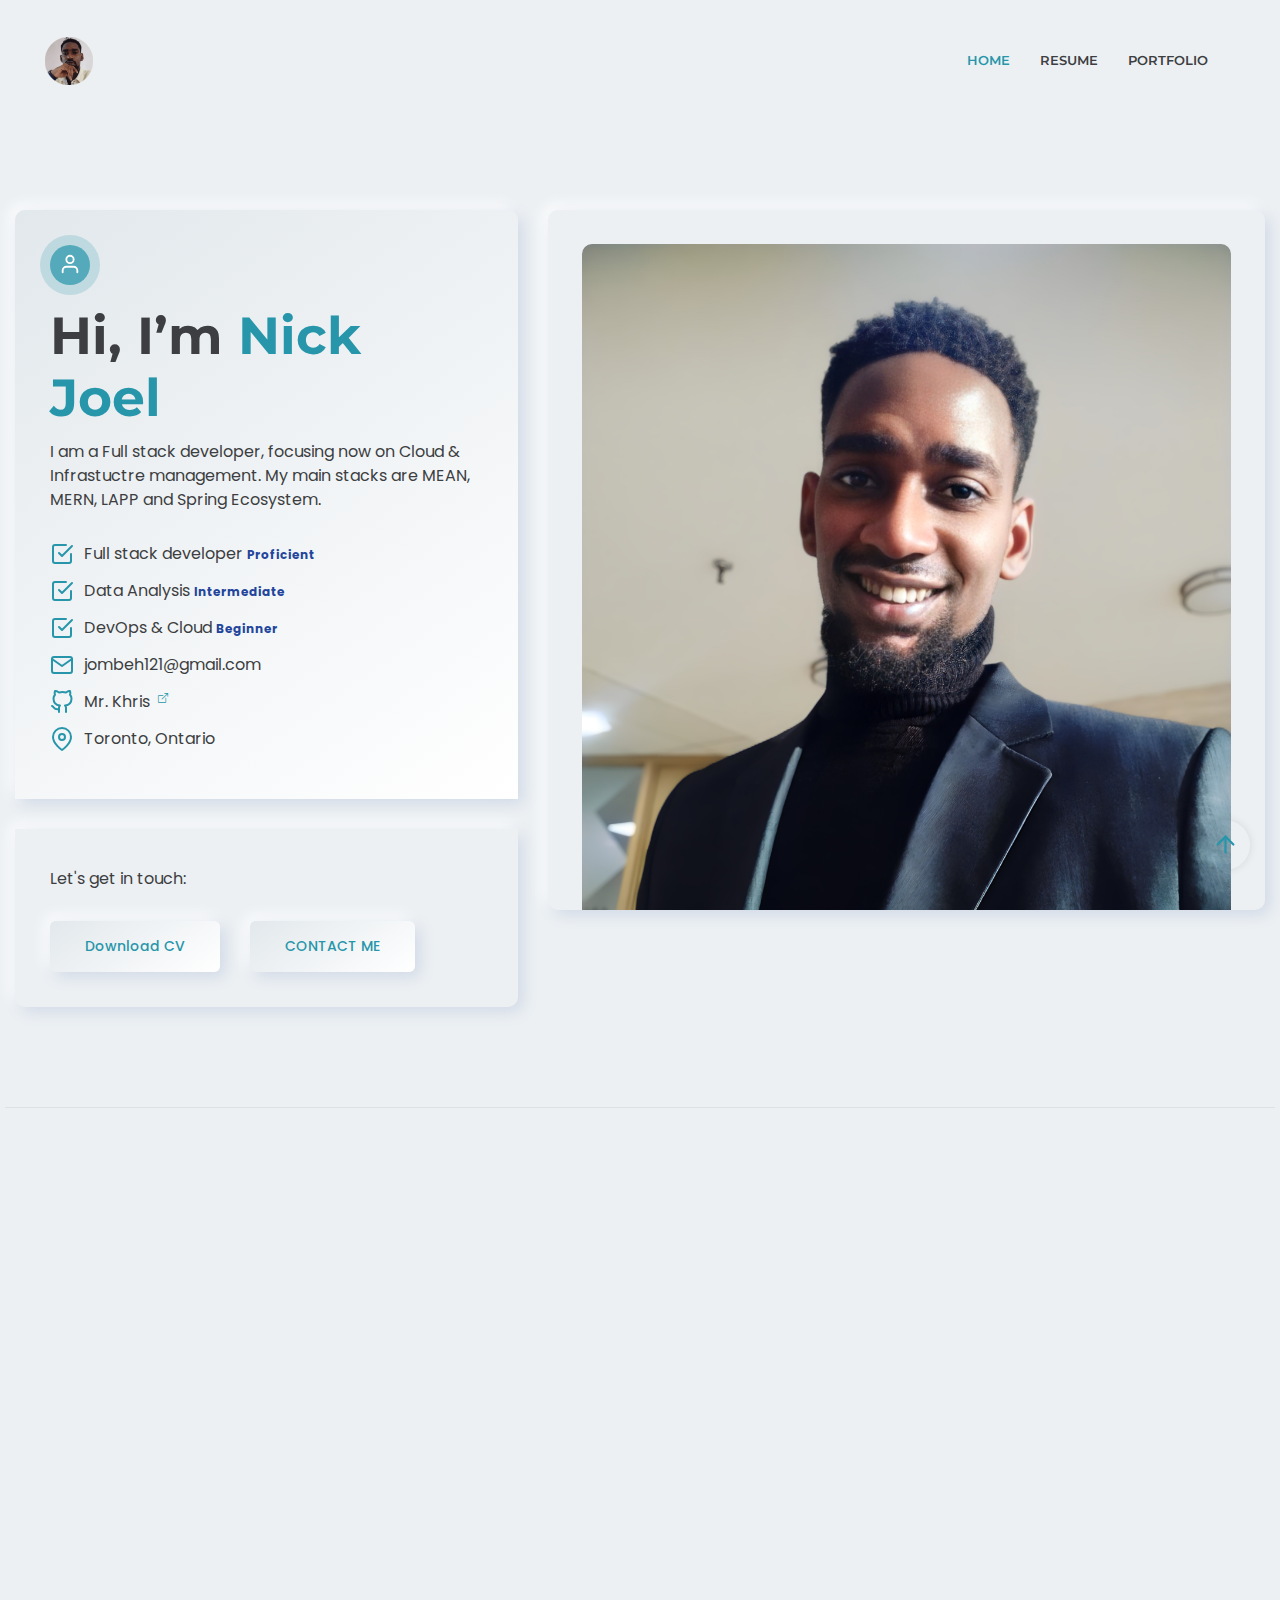
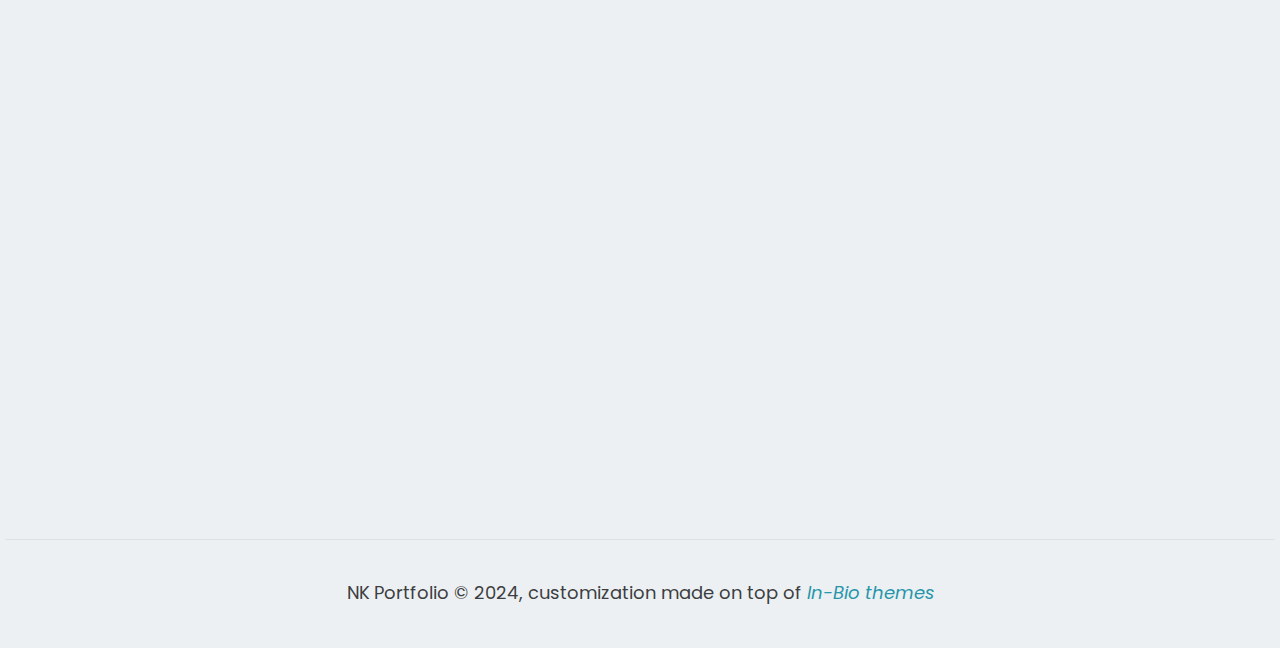
<file: oldindex.html>
<!DOCTYPE html>
<html lang="en">

<head>
    <meta charset="utf-8">
    <meta http-equiv="x-ua-compatible" content="ie=edge">
    <title>Nick Joel Gouend || My Portfolio</title>
    <meta name="robots" content="noindex, follow" />
    <meta name="description"
        content="InBio is a one-page responsive personal portfolio layout which can be utilized to demonstrate your inventiveness. It’s an ideal decision for a developer, engineer, specialist, designer, content writer, Instructor, Photographer, Freelancer, Politician, Software engineer, Teacher or some other expert who needs to speak to his abilities and inventive work. InBio is well documented, very easy to use, Easily Customized, loads faster and provides better performance.">
    <meta name="viewport" content="width=device-width, initial-scale=1, shrink-to-fit=no">
    <!-- Favicon -->
    <link rel="shortcut icon" type="image/x-icon" href="/assets/images/cropped_image.png">
    <!-- CSS 
    ============================================ -->
    <link rel="stylesheet" href="assets/css/vendor/bootstrap.min.css">
    <link rel="stylesheet" href="assets/css/vendor/slick.css">
    <link rel="stylesheet" href="assets/css/vendor/slick-theme.css">
    <link rel="stylesheet" href="assets/css/vendor/aos.css">
    <link rel="stylesheet" href="assets/css/plugins/feature.css">
    <link rel="stylesheet" href="https://cdn.jsdelivr.net/npm/bootstrap-icons@1.11.3/font/bootstrap-icons.min.css">
    <!-- Style css -->
    <link rel="stylesheet" href="assets/css/style.css">
    <link rel="stylesheet" href="assets/css/custom-styles.css">
    <style>
        .sticky .header-wrapper .logo img {
            max-width: 100% !important;
        }

        .progress {
            position: relative !important;
        }

        .progress-bar {
            position: unset !important;
        }

        span.percent-label {
            right: 7px !important;
            z-index: 10 !important;
            font-weight: bolder !important;
            color: #2796aa !important;
        }

        .progress-wrapper h4.maintitle {
            margin-bottom: 10px !important;
        }

        .progress-charts {
            margin-top: 12px !important;
        }

        span.percent-label {
            top: -14px !important;
        }

        .progress-charts .heading-h6 {
            margin-bottom: 5px !important;
        }

        .modal i.bi.bi-github {
            margin-left: 10px;
        }

        .experience-list {
            width: 50%;
        }

        .carousel-control-next,
        .carousel-control-prev

        /*, .carousel-indicators */
            {
            filter: invert(100%);
        }

        .live-badge {
            position: absolute;
            top: 6px;
            right: 0px;
            font-size: 13px;
            padding: 5px 8px;
            border-radius: 11px;
            background-color: #F05340;
        }

        a.live-preview {
            color: #F05340 !important;
        }

        a.live-preview:hover {
            background-color: #F05340 !important;
            color: white !important;
        }

        ul li {
            color: #3C3E41 !important;
        }

        @media (max-width: 1024px) {
            .experience-container {
                flex-wrap: wrap;
            }

            .experience-list {
                width: 100%;
                flex-grow: 1;
                margin-left: 0px !important;
            }

            .skills-container {
                width: 90% !important;
                height: auto !important;
                border-radius: 10px;
            }

            .skills-view {
                position: relative;
                width: 100% !important;
                clip-path: none;
                border-bottom-left-radius: 10px;
                border-bottom-right-radius: 10px;
            }

            .skills-view-icon {
                transform: translateX(0px) !important;
                padding: 10px;
                width: 100% !important;
                height: 100% !important;
                right: 0px !important;
            }

            .skiilset-container {
                position: relative;
            }

            .experience-left {
                margin-bottom: 10px !important;
            }

            .experience-left.exp_back {
                height: 510px !important;
            }

            .experience-left.exp_front,
            .experience-left.exp_cloud {
                height: 400px !important;
            }

            .experience-left h4 {
                display: none;
            }

            .experience-right {
                position: absolute;
                /* float: left; */
                bottom: 0px !important;
                right: 0px !important;
                left: 0px !important;
                height: 200px !important;
                overflow: hidden;
            }

            .skills-list {
                width: 100% !important;
            }


        }

        @media (max-width: 768px) {
            .background-image-area {
                height: 500px !important;
            }

            .user-info-bottom .button-wrapper a:first-child {
                margin-right: 10px !important;
            }
        }
    </style>
</head>

<body class="template-color-1 spybody white-version" data-spy="scroll" data-target=".navbar-example2" data-offset="150">

    <!-- Start Header -->
    <!-- <header class="rn-header haeder-default black-logo-version header--fixed header--sticky">
        <div class="header-wrapper rn-popup-mobile-menu m--0 row align-items-center">
            <div class="col-lg-2 col-6">
                <div class="header-left">
                    <div class="logo">
                        <a href="index.html">
                            <img src="/assets/images/cropped_image.png" alt="logo"
                                style="width:48px!important;height:48px!important;">
                        </a>
                    </div>
                </div>
            </div>
            <div class="col-lg-10 col-6">
                <div class="header-center">
                    <nav id="sideNav" class="mainmenu-nav navbar-example2 d-none d-xl-block">
                        <ul class="primary-menu nav nav-pills">
                            <li class="nav-item"><a class="nav-link smoth-animation active" href="#home">Home</a></li>
                            <li class="nav-item"><a class="nav-link smoth-animation" href="#resume">Resume</a></li>
                            <li class="nav-item"><a class="nav-link smoth-animation" href="#portfolio">Portfolio</a>
                            </li>
                        </ul>
                    </nav>
                </div>
            </div>
        </div>
    </header> -->

    <header class="rn-header haeder-default black-logo-version header--fixed header--sticky">
        <div class="header-wrapper rn-popup-mobile-menu m--0 row align-items-center">
            <!-- Start Header Left -->
            <div class="col-lg-2 col-6">
                <div class="header-left">
                    <div class="logo">
                        <a href="index.html">
                            <img src="/assets/images/cropped_image.png" alt="logo"
                                style="width:48px!important;height:48px!important;">
                        </a>
                    </div>
                </div>
            </div>
            <!-- End Header Left -->
            <!-- Start Header Center -->
            <div class="col-lg-10 col-6">
                <div class="header-center">
                    <nav id="sideNav" class="mainmenu-nav navbar-example2 d-none d-xl-block">
                        <!-- Start Mainmanu Nav -->
                        <ul class="primary-menu nav nav-pills">
                            <li class="nav-item"><a class="nav-link smoth-animation active" href="#home">Home</a></li>
                            <li class="nav-item"><a class="nav-link smoth-animation" href="#resume">Resume</a></li>
                            <li class="nav-item"><a class="nav-link smoth-animation" href="#portfolio">Portfolio</a>
                        </ul>
                        <!-- End Mainmanu Nav -->
                    </nav>
                    <!-- Start Header Right  -->
                    <div class="header-right">

                        <div class="hamberger-menu d-block d-xl-none">
                            <i id="menuBtn" class="feather-menu humberger-menu"></i>
                        </div>
                        <div class="close-menu d-block">
                            <span class="closeTrigger">
                                <i data-feather="x"></i>
                            </span>
                        </div>
                    </div>
                    <!-- End Header Right  -->
                </div>
            </div>
            <!-- End Header Center -->
        </div>
    </header>



    <div class="popup-mobile-menu">
        <div class="inner" style="padding: 20px;">
            <div class="menu-top">
                <div class="menu-header">
                    <a class="logo" href="index.html">
                        <img src="/assets/images/cropped_image.png" alt="logo"
                            style="width:48px!important;height:48px!important;">
                    </a>
                    <div class="close-button">
                        <button class="close-menu-activation close"><i data-feather="x"></i></button>
                    </div>
                </div>
            </div>
            <div class="content">
                <ul class="primary-menu nav nav-pills">
                    <li class="nav-item"><a class="nav-link smoth-animation active" href="#home">Home</a></li>
                    <li class="nav-item"><a class="nav-link smoth-animation" href="#resume">Resume</a></li>
                    <li class="nav-item"><a class="nav-link smoth-animation" href="#portfolio">Portfolio</a></li>
                </ul>
                <!-- social sharea area -->
                <div class="social-share-style-1 mt--10" style="margin-top: 10px!important;">
                    <span class="title">get in touch with me</span>
                    <ul class="social-share d-flex liststyle">
                        <li class="linkedin">
                            <a href="https://www.linkedin.com/in/joelgouend-thesysengineer/" target="_blank">
                                <svg xmlns="http://www.w3.org/2000/svg" width="24" height="24" viewBox="0 0 24 24"
                                    fill="none" stroke="currentColor" stroke-width="2" stroke-linecap="round"
                                    stroke-linejoin="round" class="feather feather-linkedin">
                                    <path
                                        d="M16 8a6 6 0 0 1 6 6v7h-4v-7a2 2 0 0 0-2-2 2 2 0 0 0-2 2v7h-4v-7a6 6 0 0 1 6-6z">
                                    </path>
                                    <rect x="2" y="9" width="4" height="12"></rect>
                                    <circle cx="4" cy="4" r="2"></circle>
                                </svg>
                            </a>
                        </li>
                    </ul>
                </div>
                <!-- end -->
            </div>
        </div>
    </div>


    <main class="main-page-wrapper">

        <!-- Hero section -->
        <div id="home" class="rn-slide-area">
            <div class="slide slider-style-3">
                <div class="container">
                    <div class="row slider-wrapper">
                        <div class="order-2 order-xl-1 col-lg-12 col-xl-5 mt_lg--50 mt_md--50 mt_sm--50">
                            <div class="slider-info">
                                <div class="row">
                                    <div class="col-xl-12 col-lg-12 col-12">
                                        <div class="user-info-top">
                                            <div class="user-info-header">
                                                <div class="user">
                                                    <i data-feather="user"></i>
                                                </div>
                                                <h2 class="title">
                                                    Hi, I’m <span>Nick Joel</span>
                                                </h2>
                                                <p class="disc">
                                                    I am a Full stack developer, focusing now on Cloud & Infrastuctre
                                                    management. My main stacks are MEAN, MERN, LAPP and Spring
                                                    Ecosystem.
                                                </p>
                                            </div>
                                            <div class="user-info-footer">
                                                <div class="info">
                                                    <i data-feather="check-square"></i>
                                                    <span>Full stack developer <small
                                                            class="my-subtitle">Proficient</small></span>
                                                </div>
                                                <div class="info">
                                                    <i data-feather="check-square"></i>
                                                    <span>Data Analysis <small
                                                            class="my-subtitle">Intermediate</small></span>
                                                </div>
                                                <div class="info">
                                                    <i data-feather="check-square"></i>
                                                    <span>DevOps & Cloud <small
                                                            class="my-subtitle">Beginner</small></span>
                                                </div>
                                                <div class="info">
                                                    <i data-feather="mail"></i>
                                                    <span>jombeh121@gmail.com</span>
                                                </div>
                                                <div class="info">
                                                    <i data-feather="github"></i>
                                                    <span class="position-relative d-inline-block"
                                                        style="width:85px;">Mr. Khris <a class="position-absolute"
                                                            target="_blank" href="https://github.com/Maester-Khris"
                                                            style="top:-5px;right:1px;color:#2796aa;">
                                                            <i class="bi bi-box-arrow-up-right"
                                                                style="font-size: 10px;"></i>
                                                        </a> </span>
                                                </div>
                                                <div class="info">
                                                    <i data-feather="map-pin"></i>
                                                    <span>Toronto, Ontario</span>
                                                </div>
                                            </div>
                                        </div>
                                    </div>

                                    <div class="col-xl-12 col-lg-12 col-12">
                                        <div class="user-info-bottom">
                                            <span>Let's get in touch: </span>
                                            <div class="button-wrapper d-flex">
                                                <a class="rn-btn mr--30" href="/assets/files/joel_gouend_resume.pdf"
                                                    download=""><span>Download CV</span></a>
                                                <a class="rn-btn" href="mailto:jombeh121@gmail.com"><span>CONTACT
                                                        ME</span></a>
                                            </div>
                                        </div>
                                    </div>
                                </div>
                            </div>
                        </div>

                        <div class="order-1 order-xl-2 col-lg-12 col-xl-7">
                            <div class="background-image-area"
                                style="height: 700px; overflow: hidden; padding-bottom: 20px;">
                                <!-- Adjust padding as needed -->
                                <img src="/assets/images/photo_portfolio.jpg" alt="Personal Portfolio"
                                    style="width: 100%; object-fit: cover; object-position: top; border-radius: 10px; margin-bottom: -20px;">
                            </div>
                        </div>


                    </div>
                </div>
            </div>
        </div>

        <!-- Start Resume Area -->
        <div class="rn-resume-area rn-section-gap section-separator" id="resume">
            <div class="container">
                <div class="row">
                    <div class="col-lg-12">
                        <div data-aos="fade-up" data-aos-duration="500" data-aos-delay="100" data-aos-once="true"
                            class="section-title text-center">
                            <span class="subtitle">4+ Years of Experience</span>
                            <h2 class="title">My Resume</h2>
                        </div>
                    </div>
                </div>
                <div class="row mt--45">
                    <div class="col-lg-12">
                        <ul data-aos="fade-up" data-aos-duration="500" data-aos-delay="100" data-aos-once="true"
                            class="rn-nav-list nav nav-tabs d-flex justify-content-center" id="myTabs" role="tablist">
                            <!-- <li class="nav-item">
                                <a class="nav-link active" id="education-tab" data-toggle="tab" href="#education" role="tab" aria-controls="education" aria-selected="true">education</a>
                            </li> -->
                            <li class="nav-item">
                                <a class="nav-link " id="professional-tab" data-toggle="tab" href="#professional"
                                    role="tab" aria-controls="professional" aria-selected="true">professional
                                    Skills</a>
                            </li>
                            <li class="nav-item">
                                <a class="nav-link" id="experience-tab" data-toggle="tab" href="#experience" role="tab"
                                    aria-controls="experience" aria-selected="false">experience</a>
                            </li>
                        </ul>

                        <!-- Start Tab Content Wrapper  -->
                        <div data-aos="fade-up" data-aos-duration="500" data-aos-delay="200" data-aos-once="true"
                            class="rn-nav-content tab-content" id="myTabContents">
                            <!-- <div class="tab-pane show active fade single-tab-area" id="education" role="tabpanel" aria-labelledby="education-tab">
                                <div class="personal-experience-inner mt--40">
                                    <div class="row">
                                        <div class="col-lg-12 col-md-12 col-12">
                                            <div class="content">
                                                <span class="subtitle">2015 - 2023</span>
                                                <h4 class="maintitle">Education</h4>
                                                <div class="d-flex flex-row experience-container">
                                                    <div class="experience-list">
                                                        <div class="resume-single-list">
                                                            <div class="inner">
                                                                <div class="heading">
                                                                    <div class="title">
                                                                        <h4>Master Degree in Computer science</h4>
                                                                        <span>University of Yaoundé I (2020 - 2023)</span>
                                                                    </div>
                                                                </div>
                                                                <p class="description">
                                                                    I delve into Advanced software design principles, fundamental problem solving method.
                                                                    My coursework also included Agile Development, Data Science, and Introduction to Research
                                                                </p>
                                                            </div>
                                                        </div>
                                                    </div>
                                                    <div class="experience-list" style="margin-left: 15px;">
                                                        <div class="resume-single-list">
                                                            <div class="inner">
                                                                <div class="heading">
                                                                    <div class="title">
                                                                        <h4>Bachelor in Computer science</h4>
                                                                        <span>University of Yaounde I (2015 - 2020)</span>
                                                                    </div>
                                                                </div>
                                                                <p class="description">
                                                                    I was focused on Programming and Software Modeling, I developed proficiency in various programming languages. 
                                                                    I explored Algorithmic & Data Structures, Networking, and relevant topics.
                                                                </p>
                                                            </div>
                                                        </div>
                                                    </div>
                                                </div>
                                            </div>
                                        </div>
                                    </div>
                                </div>
                            </div> -->
                            <div class="tab-pane show active fade" id="professional" role="tabpanel"
                                aria-labelledby="professional-tab">
                                <div class="personal-experience-inner mt--40">
                                    <div class="row row--40">
                                        <div class="col-lg-12">
                                            <div data-aos="fade-up" data-aos-duration="500" data-aos-delay="100"
                                                data-aos-once="true" class="section-title text-center">
                                                <h2 class="title">My Skill Set </h2>
                                                <span class="subtitle">Ranked by proficiency level</span>
                                            </div>
                                        </div>
                                        <div class="col-12 mt_experience">
                                            <div data-aos="fade-up" data-aos-duration="500" data-aos-delay="100"
                                                data-aos-once="true" class="experience-style-two skiilset-container">
                                                <div class="experience-left exp_back">
                                                    <div class="col-md-9">
                                                        <div class="progress-wrapper">
                                                            <div class="content">
                                                                <span class="subtitle">Skills</span>
                                                                <h4 class="maintitle">Backend & System Design</h4>

                                                                <div class="progress-charts">
                                                                    <h6 class="heading heading-h6">Java & Spring
                                                                        Ecosystem: Web, Cloud, Security, Data</h6>
                                                                    <div class="progress">
                                                                        <div class="progress-bar wow fadeInLeft"
                                                                            data-wow-duration="0.6s"
                                                                            data-wow-delay=".4s" role="progressbar"
                                                                            style="width: 90%" aria-valuenow="85"
                                                                            aria-valuemin="0" aria-valuemax="100"></div>
                                                                    </div>
                                                                </div>
                                                                <div class="progress-charts">
                                                                    <h6 class="heading heading-h6">Python: Django &
                                                                        Flask</h6>
                                                                    <div class="progress">
                                                                        <div class="progress-bar wow fadeInLeft"
                                                                            data-wow-duration="0.6s"
                                                                            data-wow-delay=".4s" role="progressbar"
                                                                            style="width: 80%" aria-valuenow="85"
                                                                            aria-valuemin="0" aria-valuemax="100"></div>
                                                                    </div>
                                                                </div>
                                                                <div class="progress-charts">
                                                                    <h6 class="heading heading-h6">MERN, MEAN Stack</h6>
                                                                    <div class="progress">
                                                                        <div class="progress-bar wow fadeInLeft"
                                                                            data-wow-duration="0.5s"
                                                                            data-wow-delay=".3s" role="progressbar"
                                                                            style="width: 70%" aria-valuenow="85"
                                                                            aria-valuemin="0" aria-valuemax="100"></div>
                                                                    </div>
                                                                </div>
                                                                <div class="progress-charts">
                                                                    <h6 class="heading heading-h6">LAPP: Linux Apache
                                                                        Php PostgreSQL</h6>
                                                                    <div class="progress">
                                                                        <div class="progress-bar wow fadeInLeft"
                                                                            data-wow-duration="0.6s"
                                                                            data-wow-delay=".4s" role="progressbar"
                                                                            style="width: 70%" aria-valuenow="85"
                                                                            aria-valuemin="0" aria-valuemax="100"></div>
                                                                    </div>
                                                                </div>

                                                                <div class="progress-charts">
                                                                    <h6 class="heading heading-h6">Architectural Design
                                                                        pattern, Methodology & Agile Framework</h6>
                                                                    <div class="progress">
                                                                        <div class="progress-bar wow fadeInLeft"
                                                                            data-wow-duration="0.7s"
                                                                            data-wow-delay=".5s" role="progressbar"
                                                                            style="width: 70%" aria-valuenow="85"
                                                                            aria-valuemin="0" aria-valuemax="100"></div>
                                                                    </div>
                                                                </div>
                                                            </div>
                                                        </div>
                                                    </div>
                                                </div>
                                                <div class="experience-right">
                                                    <div class="skills-view">
                                                        <div class="skills-view-background"
                                                            style="background: center 15% url('/assets/images/back.jpg');">
                                                        </div>
                                                        <div class="skills-view-icon">
                                                            <h4>Backend & System Design</h4>
                                                            <div
                                                                class="skills-list d-flex flex-row flex-wrap justify-content-end">
                                                                <div class="icon-skill"><img class="icon-logo"
                                                                        src="/assets/toolslogo/nodejs-icon-logo-svgrepo-com.svg"
                                                                        alt="My Happy SVG" /></div>
                                                                <div class="icon-skill"><img class="icon-logo"
                                                                        src="/assets/toolslogo/java-svgrepo-com.svg"
                                                                        alt="My Happy SVG" /></div>
                                                                <div class="icon-skill"><img class="icon-logo"
                                                                        src="/assets/toolslogo/python-svgrepo-com.svg"
                                                                        alt="My Happy SVG" /></div>
                                                                <div class="icon-skill"><img class="icon-logo"
                                                                        src="/assets/toolslogo/php2-svgrepo-com.svg"
                                                                        alt="My Happy SVG" /></div>
                                                                <div class="icon-skill"><img class="icon-logo"
                                                                        src="/assets/toolslogo/spring-svgrepo-com.svg"
                                                                        alt="My Happy SVG" /></div>
                                                                <div class="icon-skill"><img class="icon-logo"
                                                                        src="/assets/toolslogo/django-svgrepo-com.svg"
                                                                        alt="My Happy SVG" /></div>
                                                                <div class="icon-skill"><img class="icon-logo"
                                                                        src="/assets/toolslogo/flask-svgrepo-com.svg"
                                                                        alt="My Happy SVG" /></div>
                                                                <div class="icon-skill"><img class="icon-logo"
                                                                        src="/assets/toolslogo/laravel-svgrepo-com.svg"
                                                                        alt="My Happy SVG" /></div>
                                                                <div class="icon-skill"><img class="icon-logo"
                                                                        src="/assets/toolslogo/brand-scrum-svgrepo-com.svg"
                                                                        alt="My Happy SVG" /></div>
                                                                <div class="icon-skill"><img class="icon-logo"
                                                                        src="/assets/toolslogo/distributed-svgrepo-com.svg"
                                                                        alt="My Happy SVG" /></div>
                                                            </div>
                                                        </div>
                                                    </div>
                                                </div>
                                            </div>
                                            <div data-aos="fade-up" data-aos-duration="500" data-aos-delay="100"
                                                data-aos-once="true" class="experience-style-two skiilset-container">
                                                <div class="experience-left exp_front">
                                                    <div class="col-md-9">
                                                        <div class="progress-wrapper">
                                                            <div class="content">
                                                                <span class="subtitle">Skills</span>
                                                                <h4 class="maintitle">Frontend, Mobile & UI/UX</h4>
                                                                <div class="progress-charts">
                                                                    <h6 class="heading heading-h6">Framework, tools:
                                                                        Angular, React, Boostrap, Tailwind, Jquery</h6>
                                                                    <div class="progress">
                                                                        <div class="progress-bar wow fadeInLeft"
                                                                            data-wow-duration="0.5s"
                                                                            data-wow-delay=".3s" role="progressbar"
                                                                            style="width: 100%" aria-valuenow="85"
                                                                            aria-valuemin="0" aria-valuemax="100"></div>
                                                                    </div>
                                                                </div>
                                                                <div class="progress-charts">
                                                                    <h6 class="heading heading-h6">Mobile: Ionic
                                                                        Framework, Capacitor, Flutter</h6>
                                                                    <div class="progress">
                                                                        <div class="progress-bar wow fadeInLeft"
                                                                            data-wow-duration="0.6s"
                                                                            data-wow-delay=".4s" role="progressbar"
                                                                            style="width: 95%" aria-valuenow="85"
                                                                            aria-valuemin="0" aria-valuemax="100"></div>
                                                                    </div>
                                                                </div>
                                                                <div class="progress-charts">
                                                                    <h6 class="heading heading-h6">UI/UX Design: Figma
                                                                    </h6>
                                                                    <div class="progress">
                                                                        <div class="progress-bar wow fadeInLeft"
                                                                            data-wow-duration="0.7s"
                                                                            data-wow-delay=".5s" role="progressbar"
                                                                            style="width: 60%" aria-valuenow="85"
                                                                            aria-valuemin="0" aria-valuemax="100"></div>
                                                                    </div>
                                                                </div>
                                                            </div>
                                                        </div>
                                                    </div>
                                                </div>
                                                <div class="experience-right">
                                                    <div class="skills-view">
                                                        <div class="skills-view-background"
                                                            style="background: center 20% url('/assets/images/front3.jpg');">
                                                        </div>
                                                        <div class="skills-view-icon">
                                                            <h4>Frontend & UI</h4>
                                                            <div
                                                                class="skills-list d-flex flex-row flex-wrap justify-content-end">
                                                                <div class="icon-skill"><img class="icon-logo"
                                                                        src="/assets/toolslogo/angular-svgrepo-com.svg"
                                                                        alt="My Happy SVG" /></div>
                                                                <div class="icon-skill"><img class="icon-logo"
                                                                        src="/assets/toolslogo/react-svgrepo-com.svg"
                                                                        alt="My Happy SVG" /></div>
                                                                <div class="icon-skill"><img class="icon-logo"
                                                                        src="/assets/toolslogo/bootstrap-4-logo-svgrepo-com.svg"
                                                                        alt="My Happy SVG" /></div>
                                                                <div class="icon-skill"><img class="icon-logo"
                                                                        src="/assets/toolslogo/tailwind-svgrepo-com.svg"
                                                                        alt="My Happy SVG" /></div>
                                                                <div class="icon-skill"><img class="icon-logo"
                                                                        src="/assets/toolslogo/ionic-svgrepo-com.svg"
                                                                        alt="My Happy SVG" /></div>
                                                                <div class="icon-skill"><img class="icon-logo"
                                                                        src="/assets/toolslogo/flutter-svgrepo-com.svg"
                                                                        alt="My Happy SVG" /></div>
                                                                <div class="icon-skill"><img class="icon-logo"
                                                                        src="/assets/toolslogo/figma-svgrepo-com.svg"
                                                                        alt="My Happy SVG" /></div>
                                                            </div>
                                                        </div>
                                                    </div>
                                                </div>
                                            </div>
                                            <div data-aos="fade-up" data-aos-duration="500" data-aos-delay="100"
                                                data-aos-once="true" class="experience-style-two skiilset-container">
                                                <div class="experience-left exp_cloud">
                                                    <div class="col-md-9">
                                                        <div class="progress-wrapper">
                                                            <div class="content">
                                                                <span class="subtitle">Skills</span>
                                                                <h4 class="maintitle">DevOps, Cloud & Infrastructure
                                                                </h4>
                                                                <div class="progress-charts">
                                                                    <h6 class="heading heading-h6">DevOps: Git, Github,
                                                                        Github action, Jenkins</h6>
                                                                    <div class="progress">
                                                                        <div class="progress-bar wow fadeInLeft"
                                                                            data-wow-duration="0.5s"
                                                                            data-wow-delay=".3s" role="progressbar"
                                                                            style="width: 75%" aria-valuenow="85"
                                                                            aria-valuemin="0" aria-valuemax="100"></div>
                                                                    </div>
                                                                </div>
                                                                <div class="progress-charts">
                                                                    <h6 class="heading heading-h6">Cloud AWS</h6>
                                                                    <div class="progress">
                                                                        <div class="progress-bar wow fadeInLeft"
                                                                            data-wow-duration="0.6s"
                                                                            data-wow-delay=".4s" role="progressbar"
                                                                            style="width: 50%" aria-valuenow="85"
                                                                            aria-valuemin="0" aria-valuemax="100"></div>
                                                                    </div>
                                                                </div>
                                                                <div class="progress-charts">
                                                                    <h6 class="heading heading-h6">Infrastructure:
                                                                        Docker, Kubernetes & Terraform</h6>
                                                                    <div class="progress">
                                                                        <div class="progress-bar wow fadeInLeft"
                                                                            data-wow-duration="0.7s"
                                                                            data-wow-delay=".5s" role="progressbar"
                                                                            style="width: 30%" aria-valuenow="85"
                                                                            aria-valuemin="0" aria-valuemax="100"></div>
                                                                    </div>
                                                                </div>
                                                            </div>
                                                        </div>
                                                    </div>
                                                </div>
                                                <div class="experience-right">
                                                    <div class="skills-view">
                                                        <div class="skills-view-background"></div>
                                                        <div class="skills-view-icon">
                                                            <h4>Devops, Cloud & Infrastructure</h4>
                                                            <div
                                                                class="skills-list d-flex flex-row flex-wrap justify-content-end">
                                                                <div class="icon-skill"><img class="icon-logo"
                                                                        src="/assets/toolslogo/git-svgrepo-com.svg"
                                                                        alt="My Happy SVG" /></div>
                                                                <div class="icon-skill"><img class="icon-logo"
                                                                        src="/assets/toolslogo/github-svgrepo-com.svg"
                                                                        alt="My Happy SVG" /></div>
                                                                <div class="icon-skill"><img class="icon-logo"
                                                                        src="/assets/toolslogo/gitlab-svgrepo-com.svg"
                                                                        alt="My Happy SVG" /></div>
                                                                <div class="icon-skill"><img class="icon-logo"
                                                                        src="/assets/toolslogo/jenkins-svgrepo-com.svg"
                                                                        alt="My Happy SVG" /></div>
                                                                <div class="icon-skill"><img class="icon-logo"
                                                                        src="/assets/toolslogo/docker-svgrepo-com.svg"
                                                                        alt="My Happy SVG" /></div>
                                                                <div class="icon-skill"><img class="icon-logo"
                                                                        src="/assets/toolslogo/kubernetes-svgrepo-com.svg"
                                                                        alt="My Happy SVG" /></div>
                                                                <div class="icon-skill"><img class="icon-logo"
                                                                        src="/assets/toolslogo/aws-logo-logo-svgrepo-com.svg"
                                                                        alt="My Happy SVG" /></div>
                                                                <div class="icon-skill"><img class="icon-logo"
                                                                        src="/assets/toolslogo/terraform-svgrepo-com.svg"
                                                                        alt="My Happy SVG" /></div>
                                                            </div>
                                                        </div>
                                                    </div>
                                                </div>
                                            </div>
                                        </div>
                                    </div>
                                </div>
                            </div>
                            <div class="tab-pane fade" id="experience" role="tabpanel" aria-labelledby="experience-tab">
                                <div class="personal-experience-inner mt--40">
                                    <div class="row">
                                        <div class="col-lg-12 col-md-12 col-12">
                                            <div class="content">
                                                <span class="subtitle">2021 - Present</span>
                                                <h4 class="maintitle">Professional Experience</h4>
                                                <div class="d-flex flex-row experience-container">
                                                    <div class="experience-list">
                                                        <div class="resume-single-list">
                                                            <div class="inner">
                                                                <div class="heading">
                                                                    <div class="title">
                                                                        <h4>Full Stack engineer</h4>
                                                                        <span>Wiconet - part time (Jan 2024 - Aou
                                                                            2024)</span>
                                                                    </div>
                                                                </div>
                                                                <p class="description">
                                                                    Wiconet is an early stage startup created inside
                                                                    computer science applied research
                                                                    laboratory whose work is focused on Machine
                                                                    learning,
                                                                    Computer Networking and cutting-edge techniques
                                                                    applied to real life problems.
                                                                    The main technology stack I was
                                                                    working with involved <strong>Python - React
                                                                        - Nodejs</strong>.
                                                                </p>
                                                            </div>
                                                        </div>
                                                    </div>
                                                    <div class="experience-list" style="margin-left: 15px;">
                                                        <div class="resume-single-list">
                                                            <div class="inner">
                                                                <div class="heading">
                                                                    <div class="title">
                                                                        <h4>Full stack Engineer</h4>
                                                                        <span>Firesoftware - Full time (Sep 2021 -
                                                                            May 2024)</span>
                                                                    </div>
                                                                </div>
                                                                <p class="description">
                                                                    I integrated the team as Software engineer Intern,
                                                                    then advanced to the level of software development
                                                                    project manager. My day to day tasks included
                                                                    planning and executing
                                                                    meeting with client, going through the whole process
                                                                    of
                                                                    software lifecycle. The main technology stack I was
                                                                    working with involved <strong>Java - Angular -
                                                                        Php</strong>.
                                                                </p>
                                                            </div>
                                                        </div>
                                                    </div>
                                                </div>
                                            </div>
                                        </div>
                                    </div>
                                </div>
                            </div>
                        </div>
                    </div>
                </div>
            </div>
        </div>


        <!-- Start Portfolio Area -->
        <div id="portfolio" class="rn-portfolio-area portfolio-style-three rn-section-gap section-separator">
            <div class="container">
                <div class="row">
                    <div class="col-lg-12">
                        <div data-aos="fade-up" data-aos-duration="500" data-aos-delay="100" data-aos-once="true"
                            class="section-title text-center">
                            <span class="subtitle">Visit my portfolio and keep your feedback</span>
                            <h2 class="title">My Portfolio</h2>
                        </div>
                    </div>
                </div>
                <div class="row mt--25 mt_md--5 mt_sm--5">
                    <div class="col-lg-12">
                        <div data-aos="fade-up" data-aos-duration="500" data-aos-delay="200" data-aos-once="true"
                            class="portfolio-wrapper portfolio-slick-activation slick-arrow-style-one rn-slick-dot-style">
                            <!-- Start Single Portfolio  -->
                            <div class="rn-portfolio-slick">
                                <div class="rn-portfolio" data-toggle="modal" data-target="#DaModalCenter">
                                    <div class="inner">
                                        <div class="thumbnail">
                                            <a href="javascript:void(0)">
                                                <img src="/assets/images/powerbi_dashboard.png" alt="Personal Portfolio Images"
                                                    style="height:300px;">
                                            </a>
                                        </div>
                                        <div class="content">
                                            <div class="category-info">
                                                <div class="category-list">
                                                    <a href="javascript:void(0)">DATA ANALYSIS, POWER BI, VISUALIZATION</a>
                                                </div>
                                                <div class="meta">
                                                    <span><a href="javascript:void(0)"><i class="bi bi-github"
                                                                style="font-size: 14px;"></i></a></span>
                                                </div>
                                            </div>
                                            <h4 class="title" style="position: relative">
                                                <a href="javascript:void(0)">Powerbi dashboard on public dataset<i
                                                        class="feather-arrow-up-right"></i></a>
                                                <span class="badge badge-success live-badge">
                                                    Live <i class="bi bi-lightning-charge-fill"
                                                        style="font-size: 17px;color:#0000FF;"></i></span>
                                            </h4>
                                        </div>
                                    </div>
                                </div>
                            </div>

                            <!-- Start Single Portfolio  -->
                            <div class="rn-portfolio-slick">
                                <div class="rn-portfolio" data-toggle="modal" data-target="#javaModalCenter">
                                    <div class="inner">
                                        <div class="thumbnail">
                                            <a href="javascript:void(0)">
                                                <img src="/assets/images/skillrater.png" alt="Personal Portfolio Images"
                                                    style="height:300px;">
                                            </a>
                                        </div>
                                        <div class="content">
                                            <div class="category-info">
                                                <div class="category-list">
                                                    <a href="javascript:void(0)">JAVA, SPRINGBOOT, Rest API, Docker,
                                                        MySQL</a>
                                                </div>
                                                <div class="meta">
                                                    <span><a href="javascript:void(0)"><i class="bi bi-github"
                                                                style="font-size: 14px;"></i></a></span>
                                                </div>
                                            </div>
                                            <h4 class="title" style="position: relative">
                                                <a href="javascript:void(0)">Reactive Springboot skillrater app<i
                                                        class="feather-arrow-up-right"></i></a>
                                                <span class="badge badge-success live-badge">
                                                    Live <i class="bi bi-lightning-charge-fill"
                                                        style="font-size: 17px;color:#0000FF;"></i></span>
                                            </h4>
                                        </div>
                                    </div>
                                </div>
                            </div>

                            <!-- Start Single Portfolio  -->
                            <div class="rn-portfolio-slick">
                                <div class="rn-portfolio" data-toggle="modal" data-target="#javaServicesModalCenter">
                                    <div class="inner">
                                        <div class="thumbnail">
                                            <a href="javascript:void(0)">
                                                <img src="/assets/images/insighthub.png" alt="Personal Portfolio Images"
                                                    style="height:300px;">
                                            </a>
                                        </div>
                                        <div class="content">
                                            <div class="category-info">
                                                <div class="category-list">
                                                    <a href="javascript:void(0)">SPRINGBOOT, MSSQL, T-SQL, LDAP,
                                                        KAFKA</a>
                                                </div>
                                                <div class="meta">
                                                    <span><a href="javascript:void(0)"><i class="bi bi-github"
                                                                style="font-size: 14px;"></i></a></span>
                                                </div>
                                            </div>
                                            <h4 class="title" style="position: relative">
                                                <a href="javascript:void(0)">Insight Hub: Springboot Microservices<i
                                                        class="feather-arrow-up-right"></i></a>
                                            </h4>
                                        </div>
                                    </div>
                                </div>
                            </div>

                            <!-- Start Single Portfolio  -->
                            <div class="rn-portfolio-slick">
                                <div class="rn-portfolio" data-toggle="modal" data-target="#taskalertFrontModalCenter">
                                    <div class="inner">
                                        <div class="thumbnail">
                                            <a href="javascript:void(0)">
                                                <img src="/assets/images/taskalert_front.png"
                                                    alt="Personal Portfolio Images" style="height:300px;">
                                            </a>
                                        </div>
                                        <div class="content">
                                            <div class="category-info">
                                                <div class="category-list">
                                                    <a href="javascript:void(0)">ANGULAR, ANGULAR MATERIAL, NETLIFY</a>
                                                </div>
                                                <div class="meta">
                                                    <span><a href="javascript:void(0)"><i class="bi bi-github"
                                                                style="font-size: 14px;"></i></a></span>
                                                </div>
                                            </div>
                                            <h4 class="title" style="position: relative">
                                                <a href="javascript:void(0)">Taskalert v2: Frontend application<i
                                                        class="feather-arrow-up-right"></i></a>
                                                <span class="badge badge-success live-badge">
                                                    Live <i class="bi bi-lightning-charge-fill"
                                                        style="font-size: 17px;color:#0000FF;"></i></span>
                                            </h4>
                                        </div>
                                    </div>
                                </div>
                            </div>

                            <!-- Start Single Portfolio  -->
                            <div class="rn-portfolio-slick">
                                <div class="rn-portfolio" data-toggle="modal" data-target="#taskalertBackModalCenter">
                                    <div class="inner">
                                        <div class="thumbnail">
                                            <a href="javascript:void(0)">
                                                <img src="/assets/images/taskalert_backend.png"
                                                    alt="Personal Portfolio Images" style="height:300px;">
                                            </a>
                                        </div>
                                        <div class="content">
                                            <div class="category-info">
                                                <div class="category-list">
                                                    <a href="javascript:void(0)">PYTHON, DJANGO, MONGODB, RABBITMQ</a>
                                                </div>
                                                <div class="meta">
                                                    <span><a href="javascript:void(0)"><i class="bi bi-github"
                                                                style="font-size: 14px;"></i></a></span>
                                                </div>
                                            </div>
                                            <h4 class="title" style="position: relative">
                                                <a href="javascript:void(0)">Taskalert v2: Backend application<i
                                                        class="feather-arrow-up-right"></i></a>
                                                <span class="badge badge-success live-badge">
                                                    Live <i class="bi bi-lightning-charge-fill"
                                                        style="font-size: 17px;color:#0000FF;"></i></span>
                                            </h4>
                                        </div>
                                    </div>
                                </div>
                            </div>

                            <!-- Start Single Portfolio  -->
                            <div class="rn-portfolio-slick">
                                <div class="rn-portfolio" data-toggle="modal" data-target="#mlModalCenter">
                                    <div class="inner">
                                        <div class="thumbnail">
                                            <a href="javascript:void(0)">
                                                <img src="/assets/images/django_nodejs.png"
                                                    alt="Personal Portfolio Images" style="height:300px;">
                                            </a>
                                        </div>
                                        <div class="content">
                                            <div class="category-info">
                                                <div class="category-list">
                                                    <a href="javascript:void(0)">PYTHON, DJANGO, NODE.JS, APACHE
                                                        KAFKA</a>
                                                </div>
                                                <div class="meta">
                                                    <span><a href="javascript:void(0)"><i class="bi bi-github"
                                                                style="font-size: 14px;"></i></a></span>
                                                </div>
                                            </div>
                                            <h4 class="title"><a href="javascript:void(0)">Python AI based real-time
                                                    chat message
                                                    filtering<i class="feather-arrow-up-right"></i></a></h4>
                                        </div>
                                    </div>
                                </div>
                            </div>

                            <!-- Start Single Portfolio  -->
                            <div class="rn-portfolio-slick">
                                <div class="rn-portfolio" data-toggle="modal" data-target="#python-scrapper">
                                    <div class="inner">
                                        <div class="thumbnail">
                                            <a href="javascript:void(0)">
                                                <img src="/assets/images/scrapper.png" alt="Personal Portfolio Images"
                                                    style="height:300px;">
                                            </a>
                                        </div>
                                        <div class="content">
                                            <div class="category-info">
                                                <div class="category-list">
                                                    <a href="javascript:void(0)">Python, Django, ASGY, Selenium</a>
                                                </div>
                                                <div class="meta">
                                                    <span><a href="javascript:void(0)"><i class="bi bi-github"
                                                                style="font-size: 14px;"></i></a></span>
                                                </div>
                                            </div>
                                            <h4 class="title" style="position: relative;">
                                                <a href="javascript:void(0)">
                                                    Python asynchronous <br> web data scraper
                                                    <i class="feather-arrow-up-right"></i>
                                                </a>
                                                <span class="badge badge-success live-badge">
                                                    Live <i class="bi bi-lightning-charge-fill"
                                                        style="font-size: 17px;color:#0000FF;"></i></span>
                                            </h4>
                                        </div>
                                    </div>
                                </div>
                            </div>

                            <!-- Start Single Portfolio  -->
                            <div class="rn-portfolio-slick">
                                <div class="rn-portfolio" data-toggle="modal" data-target="#python-nlp">
                                    <div class="inner">
                                        <div class="thumbnail">
                                            <a href="javascript:void(0)">
                                                <img src="/assets/images/textninja.png" alt="Personal Portfolio Images"
                                                    style="height:300px;">
                                            </a>
                                        </div>
                                        <div class="content">
                                            <div class="category-info">
                                                <div class="category-list">
                                                    <a href="javascript:void(0)">Python, Flask, Daphne, BERT LLM, NLP,
                                                        SPacy</a>
                                                </div>
                                                <div class="meta">
                                                    <span><a href="javascript:void(0)"><i class="bi bi-github"
                                                                style="font-size: 14px;"></i></a></span>
                                                </div>
                                            </div>
                                            <h4 class="title" style="position: relative;">
                                                <a href="javascript:void(0)">
                                                    Python advanced NLP <br> text processing
                                                    <i class="feather-arrow-up-right"></i>
                                                </a>
                                                <span class="badge badge-success live-badge">
                                                    Live <i class="bi bi-lightning-charge-fill"
                                                        style="font-size: 17px;color:#0000FF;"></i></span>
                                            </h4>
                                        </div>
                                    </div>
                                </div>
                            </div>

                            <!-- Start Single Portfolio  -->
                            <div class="rn-portfolio-slick">
                                <div class="rn-portfolio" data-toggle="modal" data-target="#figmaUI">
                                    <div class="inner">
                                        <div class="thumbnail">
                                            <a href="javascript:void(0)">
                                                <img src="/assets/images/portfolio/portfolio-05.jpg"
                                                    alt="Personal Portfolio Images" style="height:300px;">
                                            </a>
                                        </div>
                                        <div class="content">
                                            <div class="category-info">
                                                <div class="category-list">
                                                    <a href="javascript:void(0)">FIGMA</a>
                                                </div>
                                                <div class="meta">
                                                    <span><a href="javascript:void(0)"><i class="bi bi-github"
                                                                style="font-size: 14px;"></i></a></span>
                                                </div>
                                            </div>
                                            <h4 class="title"><a href="javascript:void(0)">Mobile application UI and
                                                    interaction
                                                    design <i class="feather-arrow-up-right"></i></a></h4>
                                        </div>
                                    </div>
                                </div>
                            </div>
                        </div>
                    </div>
                </div>
            </div>
        </div>


        <!-- ============== Start Modals Area for Portfolio element ==============-->
        <div class="modal fade" id="DaModalCenter" tabindex="-1" role="dialog" aria-hidden="true">
            <div class="modal-dialog modal-dialog-centered" role="document">
                <div class="modal-content">
                    <div class="modal-header">
                        <button type="button" class="close" data-dismiss="modal" aria-label="Close">
                            <span aria-hidden="true"><i data-feather="x"></i></span>
                        </button>
                    </div>
                    <div class="modal-body">
                        <div class="row align-items-center">
                            <div class="col-lg-12">
                                <div class="text-content">
                                    <h3>
                                        <span>Project description</span>Power BI Dashboard visualization
                                    </h3>
                                    <p class="mb--30">
                                        <iframe title="learn_visuals_next" width="1140" height="541.25" src="https://app.powerbi.com/reportEmbed?reportId=0852ec94-f01b-445e-9f6d-b6e4cf04b6cb&autoAuth=true&ctid=a59642f3-f516-4e5d-9a8b-3ba6bdd55283" frameborder="0" allowFullScreen="true"></iframe>
                                    </p>
                                    <div class="alert alert-warning" role="alert">
                                        <i class="bi bi-exclamation-triangle-fill"></i> Notes: The dashboard is not yet publicly available due to some data access policy limitation on the tenant. We are working to make the visualization available for the public. Inbetween you can access the files in the github repository.
                                    </div>
                                    <div class="button-group mt--20">
                                        <a href="https://github.com/Maester-Khris/Powerbi-dashboard" target="_blank"
                                            class="rn-btn">
                                            <span>VIEW PROJECT FILES</span>
                                            <i class="bi bi-github" style="font-size: 14px;"></i>
                                        </a>
                                    </div>
                                </div>
                            </div>
                        </div>
                    </div>
                </div>
            </div>
        </div>



        <div class="modal fade" id="mlModalCenter" tabindex="-1" role="dialog" aria-hidden="true">
            <div class="modal-dialog modal-dialog-centered" role="document">
                <div class="modal-content">
                    <div class="modal-header">
                        <button type="button" class="close" data-dismiss="modal" aria-label="Close">
                            <span aria-hidden="true"><i data-feather="x"></i></span>
                        </button>
                    </div>
                    <div class="modal-body">
                        <div class="row align-items-center">
                            <div class="col-lg-6">
                                <div class="portfolio-popup-thumbnail">
                                    <div class="image">
                                        <img class="w-100" src="/assets/images/ai_monitor_architecture1.2.png"
                                            alt="slide" style="height:300px">
                                    </div>
                                </div>
                            </div>
                            <div class="col-lg-6">
                                <div class="text-content">
                                    <h3>
                                        <span>Project description</span> ML-Based Real-Time Chat Message Filtering
                                        through Emotion Analysis with Naive Bayes
                                    </h3>
                                    <p class="mb--30">
                                        The "AI Chat Monitor" project addresses the need for intelligent monitoring in
                                        live
                                        communication services, such as chat applications. While these services are
                                        often free
                                        for personal use, challenges arise in multi-participant environments where
                                        compliance
                                        with platform policies is critical. Relying solely on human agents can lead to
                                        issues
                                        like fatigue and limited processing capacity, especially when handling millions
                                        of chat messages.
                                        To tackle this, we propose an intelligent agent designed to monitor
                                        conversations and ensure adherence to platform rules. <br>
                                        <strong>Main tech stack</strong>: Node.js, Express, Python, Django, Websocket,
                                        Apache Kafka, MySQL, Redis, Multi nomial naive Bayes, Scikit-learn, Pandas,
                                        Pickle
                                    </p>
                                    <div class="button-group mt--20">
                                        <a href="https://github.com/Maester-Khris/AI-Chat-Monitor" target="_blank"
                                            class="rn-btn">
                                            <span>VIEW PROJECT</span>
                                            <i class="bi bi-github" style="font-size: 14px;"></i>
                                        </a>
                                    </div>
                                </div>
                            </div>
                        </div>
                    </div>
                </div>
            </div>
        </div>

        <div class="modal fade" id="figmaUI" tabindex="-1" role="dialog" aria-hidden="true">
            <div class="modal-dialog modal-dialog-centered" role="document">
                <div class="modal-content">
                    <div class="modal-header">
                        <button type="button" class="close" data-dismiss="modal" aria-label="Close">
                            <span aria-hidden="true"><i data-feather="x"></i></span>
                        </button>
                    </div>
                    <div class="modal-body">
                        <div class="row align-items-center">
                            <div class="col-lg-6">
                                <div class="portfolio-popup-thumbnail">
                                    <div class="image">
                                        <div id="carouselExampleFade" class="carousel slide" data-ride="carousel">
                                            <div class="carousel-inner">
                                                <div class="carousel-item active">
                                                    <img src="/assets/images/ui_design1.png" class="d-block w-100"
                                                        style="height:500px" alt="design 1">
                                                </div>
                                                <div class="carousel-item">
                                                    <img src="/assets/images/ui_design2.png" class="d-block w-100"
                                                        style="height:500px" alt="design 1">
                                                </div>
                                            </div>
                                            <a class="carousel-control-prev" href="#carouselExampleFade" role="button"
                                                data-slide="prev">
                                                <span class="carousel-control-prev-icon" aria-hidden="true"></span>
                                                <span class="sr-only">Previous</span>
                                            </a>
                                            <a class="carousel-control-next" href="#carouselExampleFade" role="button"
                                                data-slide="next">
                                                <span class="carousel-control-next-icon" aria-hidden="true"></span>
                                                <span class="sr-only">Next</span>
                                            </a>
                                        </div>
                                    </div>
                                </div>
                            </div>
                            <div class="col-lg-6">
                                <div class="text-content">
                                    <h3>
                                        <span>Project description</span> Mobile Application UI and Interaction Design
                                    </h3>
                                    <p class="mb--30">
                                        This project centers on designing the user interface (UI) and interaction
                                        patterns for a
                                        mobile application.
                                        Using Figma, a leading design tool, the project involves crafting visually
                                        appealing and
                                        user-friendly designs
                                        that enhance the overall user experience. The focus is on creating intuitive
                                        layouts,
                                        interactive elements, and
                                        cohesive visual styles that ensure seamless and engaging interactions on mobile
                                        devices.
                                        The end result is a polished, high-fidelity design prototype that guides the
                                        development
                                        of a compelling mobile application.
                                    </p>
                                    <div class="button-group mt--20">
                                        <a href="#" class="rn-btn disabled">
                                            <span>VIEW PROJECT</span>
                                            <i class="bi bi-github" style="font-size: 14px;"></i>
                                        </a>
                                    </div>
                                </div>
                            </div>
                        </div>
                    </div>
                </div>
            </div>
        </div>

        <div class="modal fade" id="taskalertFrontModalCenter" tabindex="-1" role="dialog" aria-hidden="true">
            <div class="modal-dialog modal-dialog-centered" role="document">
                <div class="modal-content">
                    <div class="modal-header">
                        <button type="button" class="close" data-dismiss="modal" aria-label="Close">
                            <span aria-hidden="true"><i data-feather="x"></i></span>
                        </button>
                    </div>
                    <div class="modal-body">
                        <div class="row align-items-center">
                            <div class="col-lg-6">
                                <div class="portfolio-popup-thumbnail">
                                    <div class="image">
                                        <div id="carouselTaskFrontend" class="carousel slide" data-ride="carousel">
                                            <div class="carousel-inner">
                                                <div class="carousel-item active">
                                                    <img src="/assets/images/taskalert_front1.png" class="d-block w-100"
                                                        style="height:400px" alt="design 1">
                                                </div>
                                                <div class="carousel-item">
                                                    <img src="/assets/images/taskalert_front2.png" class="d-block w-100"
                                                        style="height:400px" alt="design 1">
                                                </div>
                                            </div>
                                            <a class="carousel-control-prev" href="#carouselTaskFrontend" role="button"
                                                data-slide="prev">
                                                <span class="carousel-control-prev-icon" aria-hidden="true"></span>
                                                <span class="sr-only">Previous</span>
                                            </a>
                                            <a class="carousel-control-next" href="#carouselTaskFrontend" role="button"
                                                data-slide="next">
                                                <span class="carousel-control-next-icon" aria-hidden="true"></span>
                                                <span class="sr-only">Next</span>
                                            </a>
                                        </div>
                                    </div>
                                </div>
                            </div>
                            <div class="col-lg-6">
                                <div class="text-content">
                                    <h3>
                                        <span>Project description</span> Taskalert: Frontend
                                    </h3>
                                    <p class="mb--30">
                                        The Taskalert project is an innovative real-time notes reminder application
                                        designed to enhance user engagement and productivity. Built using the MEAN stack
                                        (MongoDB, NodeJS, Express, Angular) and Angular Material 3, the app leverages
                                        PusherJS for dynamic push notifications, ensuring timely reminders and seamless
                                        communication.
                                    <ul>
                                        <li> Full Stack Application: Developed with Angular and Angular Material 3 for a
                                            responsive front end.</li>
                                        <li> Dynamic Backend: RESTful API for CRUD operations and BREAD methods. It also
                                            supports MongoDB Atlas text search.</li>
                                        <li> Advanced Feature: Centralized State Management of user tasks state accross
                                            multiple devices using NgRx</li>
                                        <li><strong>Main tech stack</strong>: Angular, Angular Material, Http
                                            Interceptor, NgRx, Netlify </li>
                                    </ul>
                                    </p>
                                    <div class="button-group mt--20">
                                        <a href="https://github.com/Maester-Khris/Taskalertv2" class="rn-btn disabled">
                                            <span>VIEW PROJECT</span>
                                            <i class="bi bi-github" style="font-size: 14px;"></i>
                                        </a>
                                        <a href="https://taskalertmaterial.netlify.app/" target="_blank"
                                            class="rn-btn live-preview" style="">
                                            <span>Live preview</span>
                                            <i class="bi bi-lightning-charge-fill" style="font-size: 14px;"></i>
                                        </a>
                                    </div>
                                </div>
                            </div>
                        </div>
                    </div>
                </div>
            </div>
        </div>

        <div class="modal fade" id="taskalertBackModalCenter" tabindex="-1" role="dialog" aria-hidden="true">
            <div class="modal-dialog modal-dialog-centered" role="document">
                <div class="modal-content">
                    <div class="modal-header">
                        <button type="button" class="close" data-dismiss="modal" aria-label="Close">
                            <span aria-hidden="true"><i data-feather="x"></i></span>
                        </button>
                    </div>
                    <div class="modal-body">
                        <div class="row align-items-center">
                            <div class="col-lg-6">
                                <div class="portfolio-popup-thumbnail">
                                    <div class="image">
                                        <div id="carouselTaskBackend" class="carousel slide" data-ride="carousel">
                                            <div class="carousel-inner">
                                                <div class="carousel-item active">
                                                    <img src="/assets/images/taskalert_backend1.png"
                                                        class="d-block w-100" style="height:400px" alt="design 1">
                                                </div>
                                                <div class="carousel-item">
                                                    <img src="/assets/images/taskalert_backend2.png"
                                                        class="d-block w-100" style="height:400px" alt="design 1">
                                                </div>
                                            </div>
                                            <a class="carousel-control-prev" href="#carouselTaskBackend" role="button"
                                                data-slide="prev">
                                                <span class="carousel-control-prev-icon" aria-hidden="true"></span>
                                                <span class="sr-only">Previous</span>
                                            </a>
                                            <a class="carousel-control-next" href="#carouselTaskBackend" role="button"
                                                data-slide="next">
                                                <span class="carousel-control-next-icon" aria-hidden="true"></span>
                                                <span class="sr-only">Next</span>
                                            </a>
                                        </div>
                                    </div>
                                </div>
                            </div>
                            <div class="col-lg-6">
                                <div class="text-content">
                                    <h3>
                                        <span>Project description</span> Taskalert: Backend
                                    </h3>
                                    <p class="mb--30">
                                        The Taskalert project is an innovative real-time notes reminder application
                                        designed to enhance user engagement and productivity. Built using the MEAN stack
                                        (MongoDB, NodeJS, Express, Angular) and Angular Material 3, the app leverages
                                        PusherJS for dynamic push notifications, ensuring timely reminders and seamless
                                        communication.
                                    <ul>
                                        <li> Full Stack Application: Developed with Angular and Angular Material 3 for a
                                            responsive front end.</li>
                                        <li> Dynamic Backend: RESTful API for CRUD operations and BREAD methods. It also
                                            supports MongoDB Atlas text search.</li>
                                        <li> Advanced Feature, Collaborative Task Editing: we plan to implement RabbitMQ
                                            as a message broker, which will facilitate real-time synchronization of text
                                            edits. Additionally, Django Channels combined with WebSockets will allow for
                                            instant updates across the front-end application</li>
                                        <li><strong>Main tech Stack</strong>: Python, Django, DjangoRest, Django
                                            Channels, drf_spectacular, MongoDB, MongoEngine, PyMongo, RabbitMQ</li>
                                    </ul>
                                    </p>
                                    <div class="button-group mt--20">
                                        <a href="https://github.com/Maester-Khris/Taskalertv2_django_backend"
                                            class="rn-btn disabled">
                                            <span>VIEW PROJECT</span>
                                            <i class="bi bi-github" style="font-size: 14px;"></i>
                                        </a>
                                        <a href="https://nkml.pythonanywhere.com/" target="_blank"
                                            class="rn-btn live-preview" style="">
                                            <span>Live preview</span>
                                            <i class="bi bi-lightning-charge-fill" style="font-size: 14px;"></i>
                                        </a>
                                    </div>
                                </div>
                            </div>
                        </div>
                    </div>
                </div>
            </div>
        </div>



        <div class="modal fade" id="python-nlp" tabindex="-1" role="dialog" aria-hidden="true">
            <div class="modal-dialog modal-dialog-centered" role="document">
                <div class="modal-content">
                    <div class="modal-header">
                        <button type="button" class="close" data-dismiss="modal" aria-label="Close">
                            <span aria-hidden="true"><i data-feather="x"></i></span>
                        </button>
                    </div>
                    <div class="modal-body">
                        <div class="row align-items-center">
                            <div class="col-lg-6">
                                <div class="portfolio-popup-thumbnail">
                                    <div class="image">
                                        <div id="carouselNlp" class="carousel slide" data-ride="carousel">
                                            <div class="carousel-inner">
                                                <div class="carousel-item active">
                                                    <img src="/assets/images/api integration.png" class="d-block w-100"
                                                        style="height:300px" alt="design 1">
                                                </div>
                                                <div class="carousel-item">
                                                    <img src="/assets/images/proof_test.png" class="d-block w-100"
                                                        style="height:300px" alt="design 1">
                                                </div>
                                            </div>
                                            <a class="carousel-control-prev" href="#carouselNlp" role="button"
                                                data-slide="prev">
                                                <span class="carousel-control-prev-icon" aria-hidden="true"></span>
                                                <span class="sr-only">Previous</span>
                                            </a>
                                            <a class="carousel-control-next" href="#carouselNlp" role="button"
                                                data-slide="next">
                                                <span class="carousel-control-next-icon" aria-hidden="true"></span>
                                                <span class="sr-only">Next</span>
                                            </a>
                                        </div>
                                    </div>
                                </div>
                            </div>
                            <div class="col-lg-6">
                                <div class="text-content">
                                    <h3>
                                        <span>Project description</span> Text Ninja: ML Based Advanced NLP text
                                        processing tool
                                    </h3>
                                    <p class="">
                                        Text Ninja is a strategic enhancement designed to complement the custom
                                        conversational AI agent, Gemini, addressing two significant challenges:
                                        cognitive overload and overgeneralization in responses. As part of the Snappy
                                        project, Text Ninja aims to improve the interaction quality when Gemini operates
                                        in active chatbot mode during conversations.
                                        To tackle these issues, Text Ninja incorporates two main modules: Text
                                        Summarization and Text Contextualization.
                                    </p>
                                    <ul>
                                        <li><strong>Text Summarization</strong>: This module employs an extractive
                                            approach utilizing a multilingual
                                            pre-trained BERT neural network model.</li>
                                        <li><strong>Text Contextualization</strong>: Inspired by NLP text augmentation
                                            techniques, this module performs
                                            contextualized keyword data augmentation.This is achieved using a
                                            transformer-based neural network with an
                                            AutoSeqtoSeq architecture and a multilingual pre-trained BERT model for Next
                                            Word Prediction tasks.</li>
                                        <li><strong>Main tech stack</strong>:
                                            Python, Flask, Flasgger, Spacy, Bert LLM, AutoSeq2Seq </li>
                                    </ul>


                                    <div class="button-group mt--20">
                                        <a href="https://github.com/Maester-Khris/NLP-ML-Text-Generation"
                                            target="_blank" class="rn-btn">
                                            <span>Source Code</span>
                                            <i class="bi bi-github" style="font-size: 14px;"></i>
                                        </a>
                                    </div>
                                </div>
                            </div>
                        </div>
                    </div>
                </div>
            </div>
        </div>

        <div class="modal fade" id="python-scrapper" tabindex="-1" role="dialog" aria-hidden="true">
            <div class="modal-dialog modal-dialog-centered" role="document">
                <div class="modal-content">
                    <div class="modal-header">
                        <button type="button" class="close" data-dismiss="modal" aria-label="Close">
                            <span aria-hidden="true"><i data-feather="x"></i></span>
                        </button>
                    </div>
                    <div class="modal-body">
                        <div class="row align-items-center">
                            <div class="col-lg-6">
                                <div class="portfolio-popup-thumbnail">
                                    <div class="image">
                                        <img class="w-100" src="/assets/images/scrapper.png" alt="slide"
                                            style="height:400px;">
                                    </div>
                                </div>
                            </div>
                            <div class="col-lg-6">
                                <div class="text-content">
                                    <h3>
                                        <span>Project description</span>
                                        Python asynchronous web data scraper
                                    </h3>
                                    <p class="mb--30">
                                        This project aims to develop an asynchronous web scraper using Python with the
                                        Django framework,
                                        leveraging Daphne and ASGI for non-blocking operations. The scrape utilize
                                        Beautiful Soup
                                        for extracting static data and Selenium with Chrome Driver for dynamic websites,
                                        particularly
                                        those built with client-side rendering frameworks like Angular. Future
                                        enhancements will include
                                        the integration of Celery to improve performance through background task
                                        processing. <br>
                                        <strong>Main tech stack</strong>:
                                        Python, Django, Django Channels, Websocket, Daphne, BeautifulSoup, Selenium,
                                        Thread
                                    </p>
                                    <div class="button-group mt--20">
                                        <a href="https://github.com/Maester-Khris/django-web-worker" target="_blank"
                                            class="rn-btn">
                                            <span>Source Code</span>
                                            <i class="bi bi-github" style="font-size: 14px;"></i>
                                        </a>
                                    </div>
                                </div>
                            </div>
                        </div>
                    </div>
                </div>
            </div>
        </div>

        <div class="modal fade" id="javaModalCenter" tabindex="-1" role="dialog" aria-hidden="true">
            <div class="modal-dialog modal-dialog-centered" role="document">
                <div class="modal-content">
                    <div class="modal-header">
                        <button type="button" class="close" data-dismiss="modal" aria-label="Close">
                            <span aria-hidden="true"><i data-feather="x"></i></span>
                        </button>
                    </div>
                    <div class="modal-body">
                        <div class="row align-items-center">
                            <div class="col-lg-6">
                                <div class="portfolio-popup-thumbnail">
                                    <div class="image">
                                        <img class="w-100" src="/assets/images/skillrater.png" alt="slide"
                                            style="height:500px;">
                                    </div>
                                </div>
                            </div>
                            <div class="col-lg-6">
                                <div class="text-content">
                                    <h3>
                                        <span>Project description</span> Springboot Live Skill Voter app
                                    </h3>
                                    <p class="mb--30">
                                        We designed a web app that allows users or guest to decide which
                                        Language/Framerwork/Tools is the best by participating to a live perpetual vote.
                                        To simulate data coming from multiple sources in a real-time fashion way, we
                                        implemented a multi-threaded environment where threads produce new vote on
                                        existing resources.
                                        This project implements real-time
                                        data updates using asynchronous client data submission, leveraging Axios for
                                        robust client-server communication. Also it employs server-sent events through
                                        reactive programming and best practices for concurrency management utilizing
                                        Spring boot Reactor Sinks and Mono.fromRunnable
                                        APIs to create a an asynchronous non-blocking web-thread producer for efficient
                                        event handling. <br>
                                        <strong>Main tech stack</strong>: Java 8, Springboot, SpringWebFLux, Flyway,
                                        Mysql, Server Sent Event, Websocket, Docker, Github Action
                                    </p>
                                    <div class="button-group mt--20">
                                        <a href="https://github.com/Maester-Khris/java-spring-reactive-rater"
                                            target="_blank" class="rn-btn">
                                            <span>Source Code</span>
                                            <i class="bi bi-github" style="font-size: 14px;"></i>
                                        </a>
                                        <a href="https://spring-skillrater.onrender.com/" target="_blank"
                                            class="rn-btn live-preview" style="">
                                            <span>Live preview</span>
                                            <i class="bi bi-lightning-charge-fill" style="font-size: 14px;"></i>
                                        </a>
                                    </div>
                                </div>
                            </div>
                        </div>
                    </div>
                </div>
            </div>
        </div>

        <div class="modal fade" id="javaServicesModalCenter" tabindex="-1" role="dialog" aria-hidden="true">
            <div class="modal-dialog modal-dialog-centered" role="document">
                <div class="modal-content">
                    <div class="modal-header">
                        <button type="button" class="close" data-dismiss="modal" aria-label="Close">
                            <span aria-hidden="true"><i data-feather="x"></i></span>
                        </button>
                    </div>
                    <div class="modal-body">
                        <div class="row align-items-center">
                            <div class="col-lg-6">
                                <div class="portfolio-popup-thumbnail">
                                    <div class="image">
                                        <img class="w-100" src="/assets/images/insighthub.png" alt="slide"
                                            style="height:500px;">
                                    </div>
                                </div>
                            </div>
                            <div class="col-lg-6">
                                <div class="text-content">
                                    <h3>
                                        <span>Project description</span> Insight Hub: Java Springboot microservices
                                        system
                                    </h3>
                                    <p class="">
                                        The Issue Tracker project is an advanced solution aimed at effectively managing
                                        software issues
                                        and project progress through a modern microservices architecture, which enhances
                                        both scalability
                                        and maintainability. The system ensures high availability and security through
                                        resilience patterns and a centralized authentication mechanism with
                                        Docker-deployed LDAP, while relying on a robust tech stack that includes Spring
                                        Boot, Microsoft SQL Server, and various testing frameworks to guarantee
                                        reliability.<br>
                                    <ul>
                                        <li> Main Challenge: Managing real-time data synchronization and ensuring high
                                            availability amidst user load fluctuations.</li>
                                        <li> Approach Adopted: Utilization of microservices architecture with resilience
                                            patterns and centralized authentication.</li>
                                        <li> Popular Tools Involved: Docker, LDAP, Spring Boot 3, Kafka, Microsoft SQL
                                            Server.</li>
                                        <li>
                                            <strong>Main tech stack</strong>: Java 8, Springboot, Spring Cloud,
                                            Microsoft SQL Server, Light Active Directory, Docker, Resilience4J, Jenkins,
                                            Junit
                                        </li>
                                    </ul>

                                    </p>


                                    <div class="button-group mt--20">
                                        <!-- <a href="https://github.com/Maester-Khris/java-spring-reactive-rater"
                                            target="_blank" class="rn-btn">
                                            <span>Source Code</span>
                                            <i class="bi bi-github" style="font-size: 14px;"></i>
                                        </a>
                                        <a href="https://spring-skillrater.onrender.com/" target="_blank"
                                            class="rn-btn live-preview" style="">
                                            <span>Live preview</span>
                                            <i class="bi bi-lightning-charge-fill" style="font-size: 14px;"></i>
                                        </a> -->
                                    </div>
                                </div>
                            </div>
                        </div>
                    </div>
                </div>
            </div>
        </div>


        <div class="backto-top">
            <div>
                <i data-feather="arrow-up"></i>
            </div>
        </div>
    </main>

    <div id="footer" class="rn-footer-area footer-style-2 rn-section-gapTop">
        <div class="copyright text-center ptb--40 section-separator">
            <p class="description">NK Portfolio © 2024, customization made on top of
                <em><a target="_blank"
                        href="https://github.com/ahmedsharifkhan/InBio-One-Page-Personal-Portfolio-Template"
                        style="color: #2796aa;">In-Bio themes</a></em>
            </p>
        </div>
    </div>


    <!-- JS ============================================ -->
    <script src="assets/js/vendor/jquery.js"></script>
    <script src="assets/js/vendor/modernizer.min.js"></script>
    <script src="assets/js/vendor/feather.min.js"></script>
    <script src="assets/js/vendor/slick.min.js"></script>
    <script src="assets/js/vendor/bootstrap.js"></script>
    <script src="assets/js/vendor/text-type.js"></script>
    <script src="assets/js/vendor/wow.js"></script>
    <script src="assets/js/vendor/aos.js"></script>
    <script src="assets/js/vendor/particles.js"></script>
    <script src="assets/js/main.js"></script>
</body>

</html>
</file>
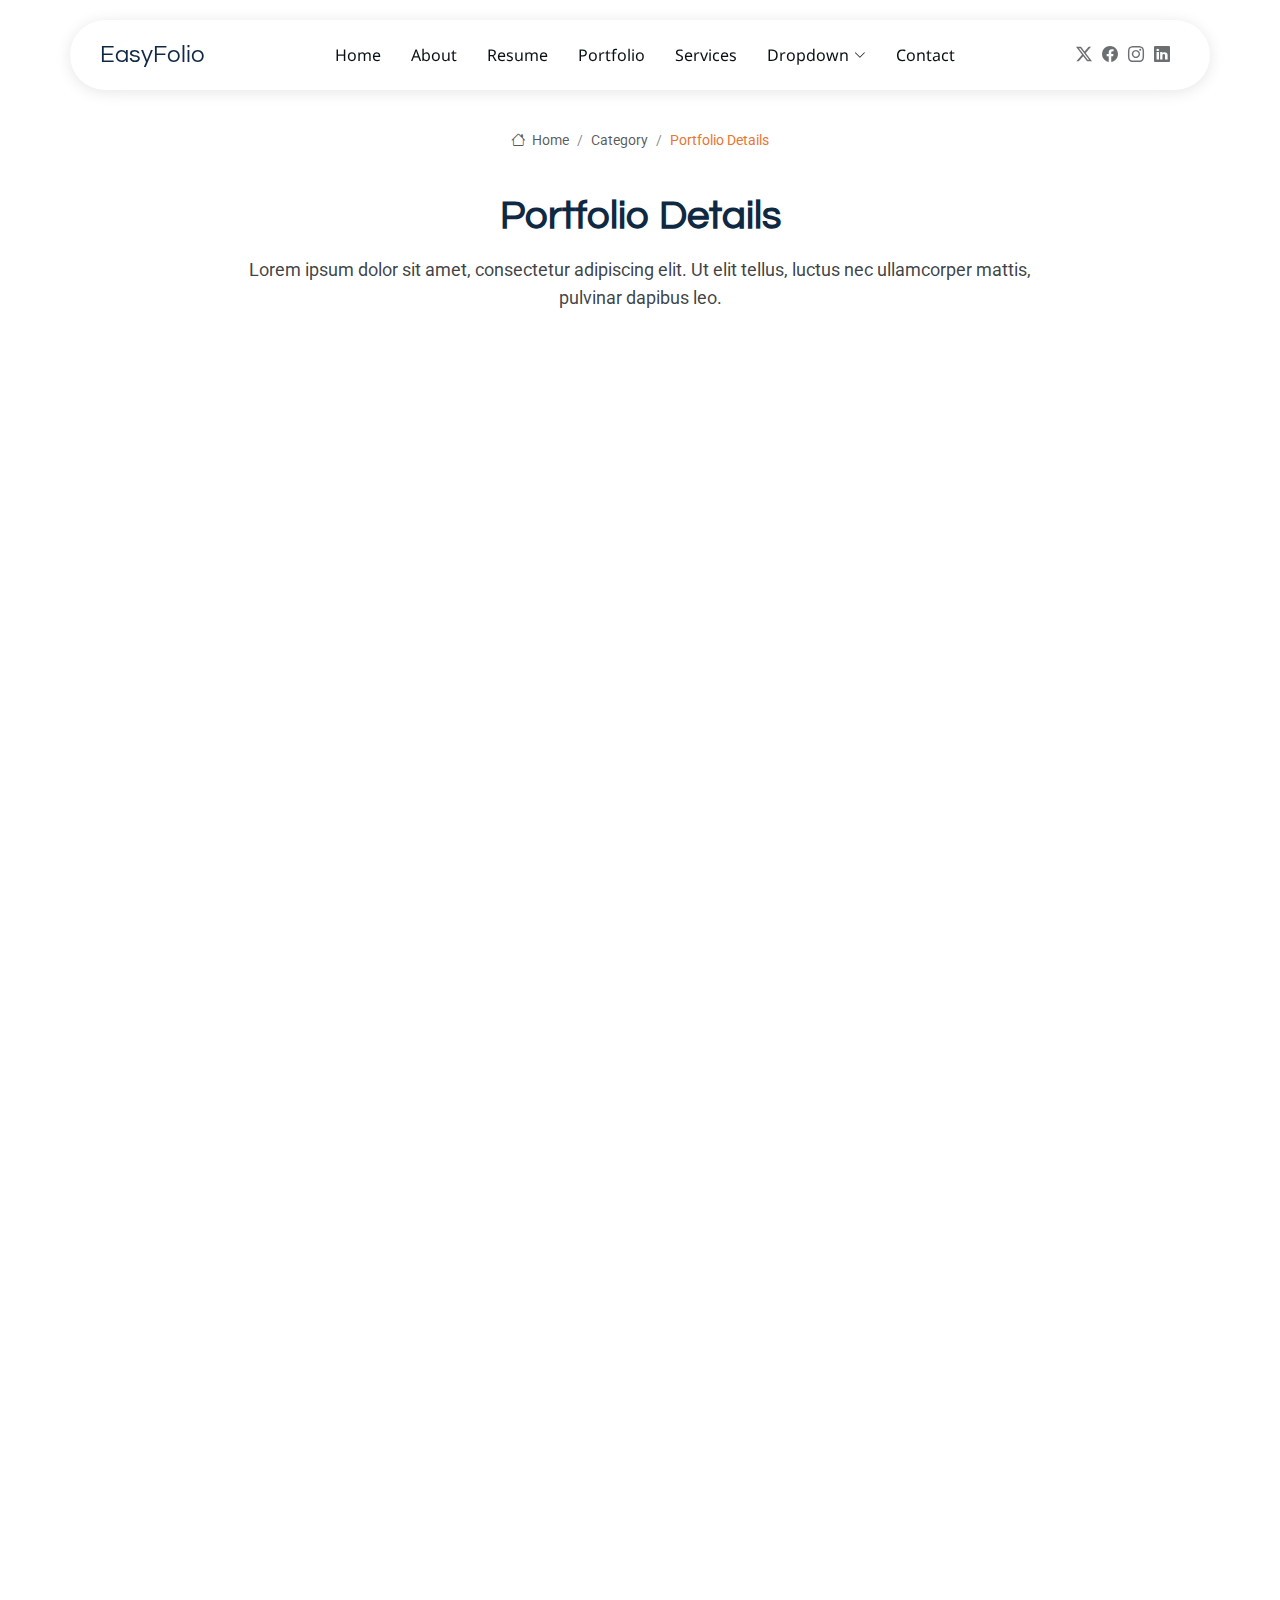
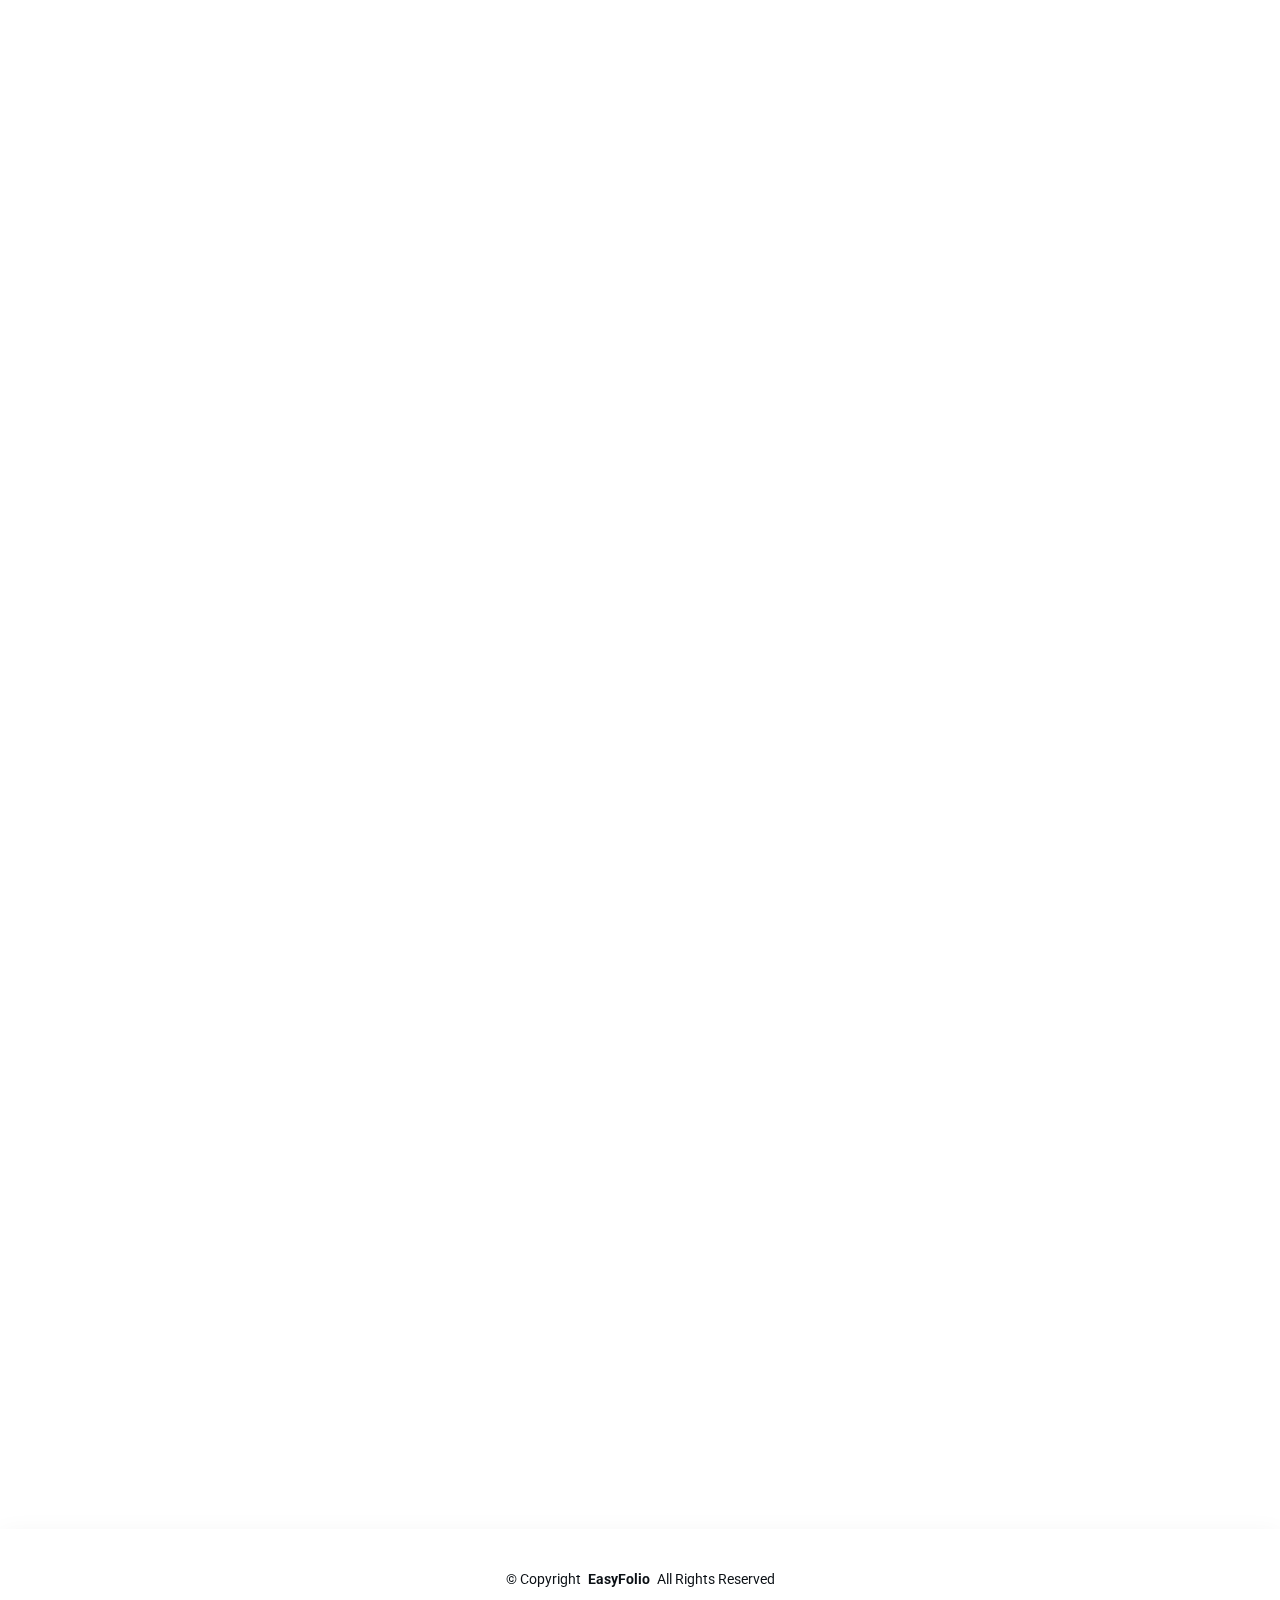
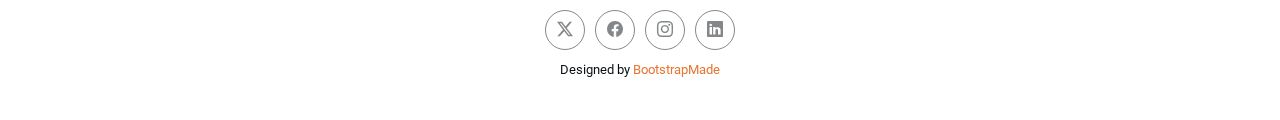
<file: portfolio-details.html>
<!DOCTYPE html>
<html lang="en">

<head>
  <meta charset="utf-8">
  <meta content="width=device-width, initial-scale=1.0" name="viewport">
  <title>Portfolio Details - EasyFolio Bootstrap Template</title>
  <meta name="description" content="">
  <meta name="keywords" content="">

  <!-- Favicons -->
  <link href="assets/img/favicon.png" rel="icon">
  <link href="assets/img/apple-touch-icon.png" rel="apple-touch-icon">

  <!-- Fonts -->
  <link href="https://fonts.googleapis.com" rel="preconnect">
  <link href="https://fonts.gstatic.com" rel="preconnect" crossorigin>
  <link href="https://fonts.googleapis.com/css2?family=Roboto:ital,wght@0,100;0,300;0,400;0,500;0,700;0,900;1,100;1,300;1,400;1,500;1,700;1,900&family=Noto+Sans:ital,wght@0,100;0,200;0,300;0,400;0,500;0,600;0,700;0,800;0,900;1,100;1,200;1,300;1,400;1,500;1,600;1,700;1,800;1,900&family=Questrial:wght@400&display=swap" rel="stylesheet">

  <!-- Vendor CSS Files -->
  <link href="assets/vendor/bootstrap/css/bootstrap.min.css" rel="stylesheet">
  <link href="assets/vendor/bootstrap-icons/bootstrap-icons.css" rel="stylesheet">
  <link href="assets/vendor/aos/aos.css" rel="stylesheet">
  <link href="assets/vendor/glightbox/css/glightbox.min.css" rel="stylesheet">
  <link href="assets/vendor/swiper/swiper-bundle.min.css" rel="stylesheet">

  <!-- Main CSS File -->
  <link href="assets/css/main.css" rel="stylesheet">

  <!-- =======================================================
  * Template Name: EasyFolio
  * Template URL: https://bootstrapmade.com/easyfolio-bootstrap-portfolio-template/
  * Updated: Feb 21 2025 with Bootstrap v5.3.3
  * Author: BootstrapMade.com
  * License: https://bootstrapmade.com/license/
  ======================================================== -->
</head>

<body class="portfolio-details-page">

  <header id="header" class="header d-flex align-items-center sticky-top">
    <div class="header-container container-fluid container-xl position-relative d-flex align-items-center justify-content-between">

      <a href="index.html" class="logo d-flex align-items-center me-auto me-xl-0">
        <!-- Uncomment the line below if you also wish to use an image logo -->
        <!-- <img src="assets/img/logo.webp" alt=""> -->
        <h1 class="sitename">EasyFolio</h1>
      </a>

      <nav id="navmenu" class="navmenu">
        <ul>
          <li><a href="#hero">Home</a></li>
          <li><a href="#about">About</a></li>
          <li><a href="#resume">Resume</a></li>
          <li><a href="#portfolio">Portfolio</a></li>
          <li><a href="#services">Services</a></li>
          <li class="dropdown"><a href="#"><span>Dropdown</span> <i class="bi bi-chevron-down toggle-dropdown"></i></a>
            <ul>
              <li><a href="#">Dropdown 1</a></li>
              <li class="dropdown"><a href="#"><span>Deep Dropdown</span> <i class="bi bi-chevron-down toggle-dropdown"></i></a>
                <ul>
                  <li><a href="#">Deep Dropdown 1</a></li>
                  <li><a href="#">Deep Dropdown 2</a></li>
                  <li><a href="#">Deep Dropdown 3</a></li>
                  <li><a href="#">Deep Dropdown 4</a></li>
                  <li><a href="#">Deep Dropdown 5</a></li>
                </ul>
              </li>
              <li><a href="#">Dropdown 2</a></li>
              <li><a href="#">Dropdown 3</a></li>
              <li><a href="#">Dropdown 4</a></li>
            </ul>
          </li>
          <li><a href="#contact">Contact</a></li>
        </ul>
        <i class="mobile-nav-toggle d-xl-none bi bi-list"></i>
      </nav>

      <div class="header-social-links">
        <a href="#" class="twitter"><i class="bi bi-twitter-x"></i></a>
        <a href="#" class="facebook"><i class="bi bi-facebook"></i></a>
        <a href="#" class="instagram"><i class="bi bi-instagram"></i></a>
        <a href="#" class="linkedin"><i class="bi bi-linkedin"></i></a>
      </div>

    </div>
  </header>

  <main class="main">

    <!-- Page Title -->
    <div class="page-title">
      <div class="breadcrumbs">
        <nav aria-label="breadcrumb">
          <ol class="breadcrumb">
            <li class="breadcrumb-item"><a href="#"><i class="bi bi-house"></i> Home</a></li>
            <li class="breadcrumb-item"><a href="#">Category</a></li>
            <li class="breadcrumb-item active current">Portfolio Details</li>
          </ol>
        </nav>
      </div>

      <div class="title-wrapper">
        <h1>Portfolio Details</h1>
        <p>Lorem ipsum dolor sit amet, consectetur adipiscing elit. Ut elit tellus, luctus nec ullamcorper mattis, pulvinar dapibus leo.</p>
      </div>
    </div><!-- End Page Title -->

    <!-- Portfolio Details Section -->
    <section id="portfolio-details" class="portfolio-details section">

      <div class="container" data-aos="fade-up">

        <div class="row gy-4 g-lg-5">
          <div class="col-lg-6">
            <img src="assets/img/portfolio/portfolio-1.webp" class="img-fluid mb-4" alt="">
            <img src="assets/img/portfolio/portfolio-10.webp" class="img-fluid mb-4" alt="">
            <img src="assets/img/portfolio/portfolio-7.webp" class="img-fluid mb-4" alt="">
            <img src="assets/img/portfolio/portfolio-4.webp" class="img-fluid mb-4" alt="">
            <img src="assets/img/portfolio/portfolio-5.webp" class="img-fluid mb-4" alt="">
            <img src="assets/img/portfolio/portfolio-11.webp" class="img-fluid mb-4" alt="">
            <img src="assets/img/portfolio/portfolio-8.webp" class="img-fluid mb-4" alt="">
          </div>

          <div class="col-lg-6">

            <div class="position-sticky" style="top: 40px">
              <div class="portfolio-description">
                <h2>This is an example of portfolio details</h2>
                <p>
                  Autem ipsum nam porro corporis rerum. Quis eos dolorem eos itaque inventore commodi labore quia quia. Exercitationem repudiandae officiis neque suscipit non officia eaque itaque enim. Voluptatem officia accusantium nesciunt est omnis tempora consectetur dignissimos. Sequi nulla at esse enim cum deserunt eius.
                </p>
                <p>
                  Amet consequatur qui dolore veniam voluptatem voluptatem sit. Non aspernatur atque natus ut cum nam et. Praesentium error dolores rerum minus sequi quia veritatis eum. Eos et doloribus doloremque nesciunt molestiae laboriosam.
                </p>

                <div class="testimonial-item">
                  <p>
                    <i class="bi bi-quote quote-icon-left"></i>
                    <span>Export tempor illum tamen malis malis eram quae irure esse labore quem cillum quid cillum eram malis quorum velit fore eram velit sunt aliqua noster fugiat irure amet legam anim culpa.</span>
                    <i class="bi bi-quote quote-icon-right"></i>
                  </p>
                  <div>
                    <img src="assets/img/person/person-f-5.webp" class="testimonial-img" alt="">
                    <h3>Sara Wilsson</h3>
                    <h4>Designer</h4>
                  </div>
                </div>

                <p>
                  Impedit ipsum quae et aliquid doloribus et voluptatem quasi. Perspiciatis occaecati earum et magnam animi. Quibusdam non qui ea vitae suscipit vitae sunt. Repudiandae incidunt cumque minus deserunt assumenda tempore. Delectus voluptas necessitatibus est.
                </p>

                <p>
                  Sunt voluptatum sapiente facilis quo odio aut ipsum repellat debitis. Molestiae et autem libero. Explicabo et quod necessitatibus similique quis dolor eum. Numquam eaque praesentium rem et qui nesciunt.
                </p>

              </div>

              <div class="portfolio-info mt-5">
                <h3>Project information</h3>
                <ul>
                  <li><strong>Category</strong> Web design</li>
                  <li><strong>Client</strong> ASU Company</li>
                  <li><strong>Project date</strong> 01 March, 2020</li>
                  <li><strong>Project URL</strong> <a href="#">www.example.com</a></li>
                  <li><a href="#" class="btn-visit align-self-start">Visit Website</a></li>
                </ul>
              </div>
            </div>

          </div>
        </div>

      </div>

    </section><!-- /Portfolio Details Section -->

  </main>

  <footer id="footer" class="footer">

    <div class="container">
      <div class="copyright text-center ">
        <p>© <span>Copyright</span> <strong class="px-1 sitename">EasyFolio</strong> <span>All Rights Reserved</span></p>
      </div>
      <div class="social-links d-flex justify-content-center">
        <a href=""><i class="bi bi-twitter-x"></i></a>
        <a href=""><i class="bi bi-facebook"></i></a>
        <a href=""><i class="bi bi-instagram"></i></a>
        <a href=""><i class="bi bi-linkedin"></i></a>
      </div>
      <div class="credits">
        <!-- All the links in the footer should remain intact. -->
        <!-- You can delete the links only if you've purchased the pro version. -->
        <!-- Licensing information: https://bootstrapmade.com/license/ -->
        <!-- Purchase the pro version with working PHP/AJAX contact form: [buy-url] -->
        Designed by <a href="https://bootstrapmade.com/">BootstrapMade</a>
      </div>
    </div>

  </footer>

  <!-- Scroll Top -->
  <a href="#" id="scroll-top" class="scroll-top d-flex align-items-center justify-content-center"><i class="bi bi-arrow-up-short"></i></a>

  <!-- Vendor JS Files -->
  <script src="assets/vendor/bootstrap/js/bootstrap.bundle.min.js"></script>
  <script src="assets/vendor/php-email-form/validate.js"></script>
  <script src="assets/vendor/aos/aos.js"></script>
  <script src="assets/vendor/waypoints/noframework.waypoints.js"></script>
  <script src="assets/vendor/glightbox/js/glightbox.min.js"></script>
  <script src="assets/vendor/imagesloaded/imagesloaded.pkgd.min.js"></script>
  <script src="assets/vendor/isotope-layout/isotope.pkgd.min.js"></script>
  <script src="assets/vendor/swiper/swiper-bundle.min.js"></script>

  <!-- Main JS File -->
  <script src="assets/js/main.js"></script>

</body>

</html>
</file>
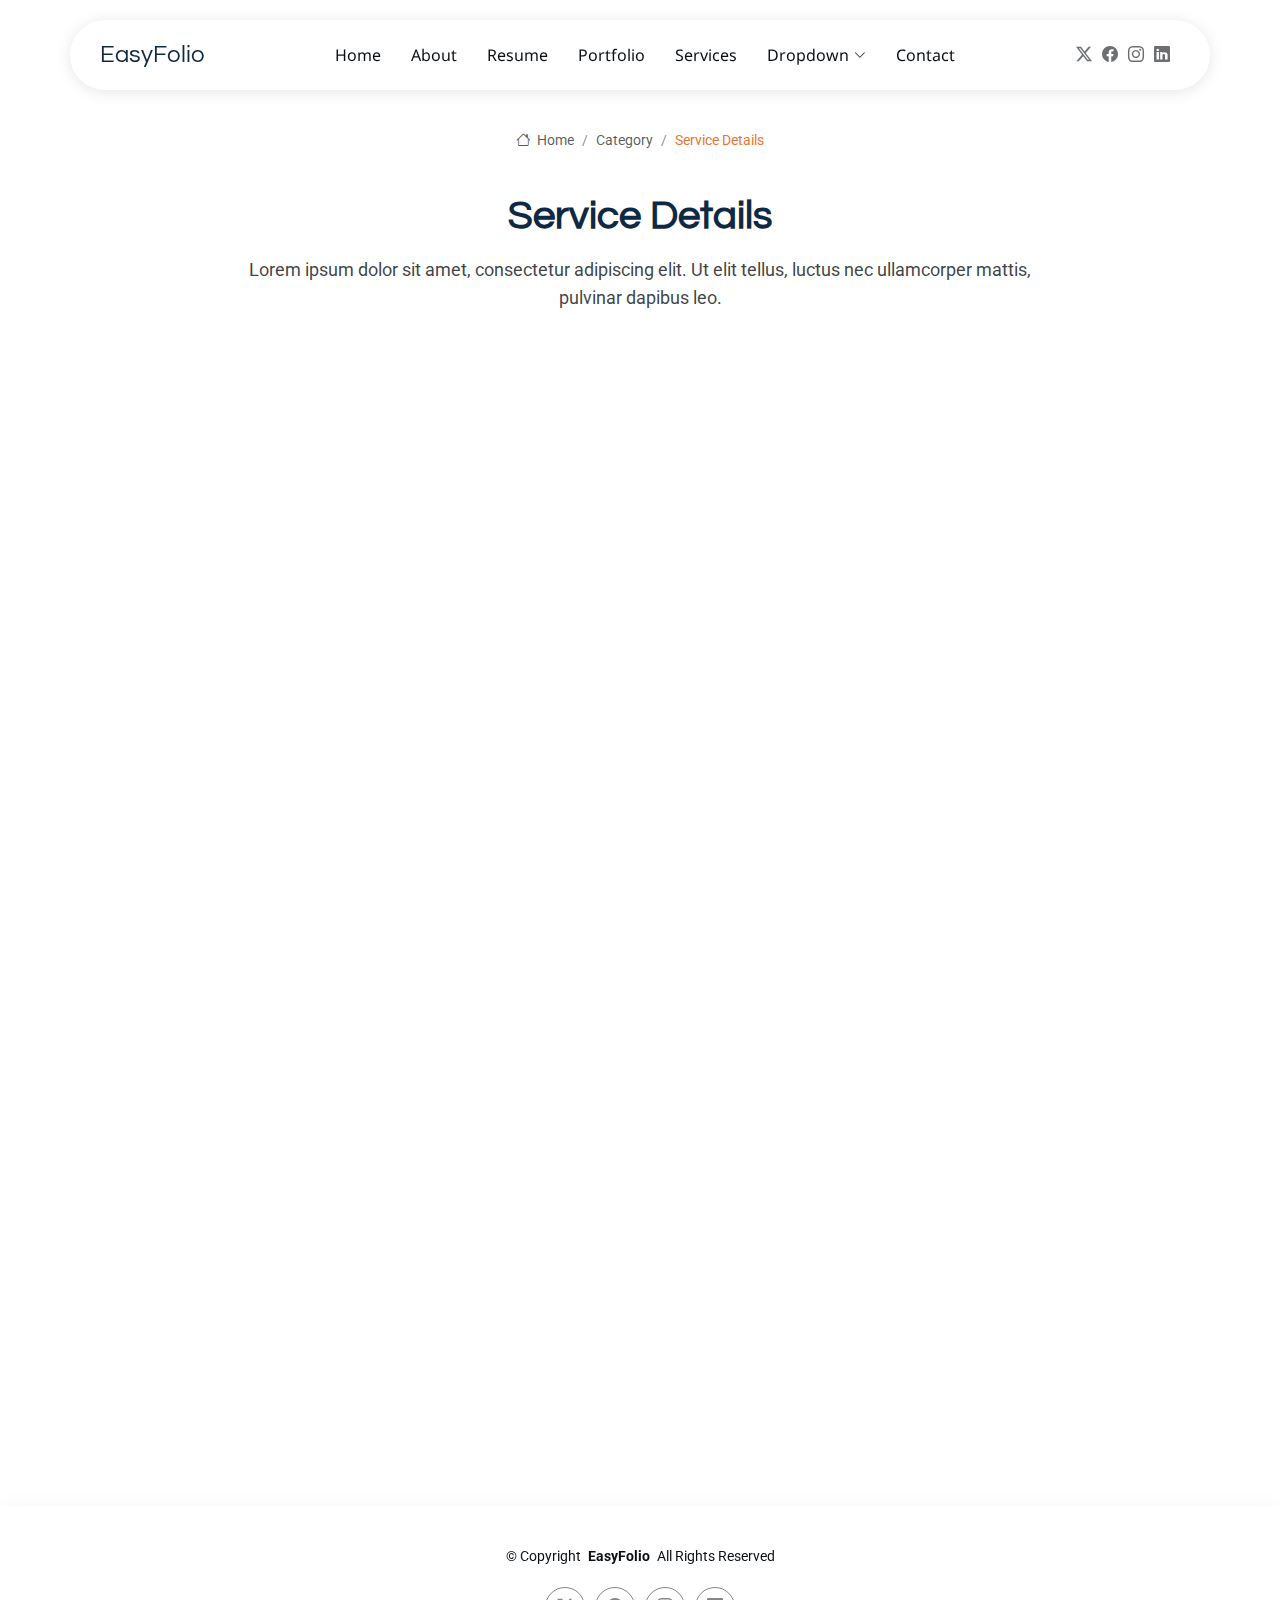
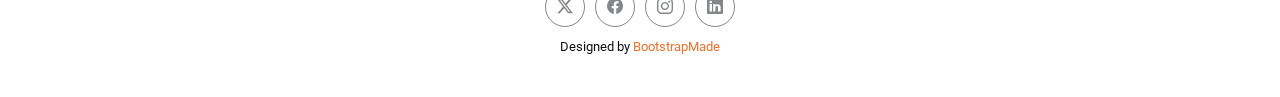
<file: service-details.html>
<!DOCTYPE html>
<html lang="en">

<head>
  <meta charset="utf-8">
  <meta content="width=device-width, initial-scale=1.0" name="viewport">
  <title>Service Details - EasyFolio Bootstrap Template</title>
  <meta name="description" content="">
  <meta name="keywords" content="">

  <!-- Favicons -->
  <link href="assets/img/favicon.png" rel="icon">
  <link href="assets/img/apple-touch-icon.png" rel="apple-touch-icon">

  <!-- Fonts -->
  <link href="https://fonts.googleapis.com" rel="preconnect">
  <link href="https://fonts.gstatic.com" rel="preconnect" crossorigin>
  <link href="https://fonts.googleapis.com/css2?family=Roboto:ital,wght@0,100;0,300;0,400;0,500;0,700;0,900;1,100;1,300;1,400;1,500;1,700;1,900&family=Noto+Sans:ital,wght@0,100;0,200;0,300;0,400;0,500;0,600;0,700;0,800;0,900;1,100;1,200;1,300;1,400;1,500;1,600;1,700;1,800;1,900&family=Questrial:wght@400&display=swap" rel="stylesheet">

  <!-- Vendor CSS Files -->
  <link href="assets/vendor/bootstrap/css/bootstrap.min.css" rel="stylesheet">
  <link href="assets/vendor/bootstrap-icons/bootstrap-icons.css" rel="stylesheet">
  <link href="assets/vendor/aos/aos.css" rel="stylesheet">
  <link href="assets/vendor/glightbox/css/glightbox.min.css" rel="stylesheet">
  <link href="assets/vendor/swiper/swiper-bundle.min.css" rel="stylesheet">

  <!-- Main CSS File -->
  <link href="assets/css/main.css" rel="stylesheet">

  <!-- =======================================================
  * Template Name: EasyFolio
  * Template URL: https://bootstrapmade.com/easyfolio-bootstrap-portfolio-template/
  * Updated: Feb 21 2025 with Bootstrap v5.3.3
  * Author: BootstrapMade.com
  * License: https://bootstrapmade.com/license/
  ======================================================== -->
</head>

<body class="service-details-page">

  <header id="header" class="header d-flex align-items-center sticky-top">
    <div class="header-container container-fluid container-xl position-relative d-flex align-items-center justify-content-between">

      <a href="index.html" class="logo d-flex align-items-center me-auto me-xl-0">
        <!-- Uncomment the line below if you also wish to use an image logo -->
        <!-- <img src="assets/img/logo.webp" alt=""> -->
        <h1 class="sitename">EasyFolio</h1>
      </a>

      <nav id="navmenu" class="navmenu">
        <ul>
          <li><a href="#hero">Home</a></li>
          <li><a href="#about">About</a></li>
          <li><a href="#resume">Resume</a></li>
          <li><a href="#portfolio">Portfolio</a></li>
          <li><a href="#services">Services</a></li>
          <li class="dropdown"><a href="#"><span>Dropdown</span> <i class="bi bi-chevron-down toggle-dropdown"></i></a>
            <ul>
              <li><a href="#">Dropdown 1</a></li>
              <li class="dropdown"><a href="#"><span>Deep Dropdown</span> <i class="bi bi-chevron-down toggle-dropdown"></i></a>
                <ul>
                  <li><a href="#">Deep Dropdown 1</a></li>
                  <li><a href="#">Deep Dropdown 2</a></li>
                  <li><a href="#">Deep Dropdown 3</a></li>
                  <li><a href="#">Deep Dropdown 4</a></li>
                  <li><a href="#">Deep Dropdown 5</a></li>
                </ul>
              </li>
              <li><a href="#">Dropdown 2</a></li>
              <li><a href="#">Dropdown 3</a></li>
              <li><a href="#">Dropdown 4</a></li>
            </ul>
          </li>
          <li><a href="#contact">Contact</a></li>
        </ul>
        <i class="mobile-nav-toggle d-xl-none bi bi-list"></i>
      </nav>

      <div class="header-social-links">
        <a href="#" class="twitter"><i class="bi bi-twitter-x"></i></a>
        <a href="#" class="facebook"><i class="bi bi-facebook"></i></a>
        <a href="#" class="instagram"><i class="bi bi-instagram"></i></a>
        <a href="#" class="linkedin"><i class="bi bi-linkedin"></i></a>
      </div>

    </div>
  </header>

  <main class="main">

    <!-- Page Title -->
    <div class="page-title">
      <div class="breadcrumbs">
        <nav aria-label="breadcrumb">
          <ol class="breadcrumb">
            <li class="breadcrumb-item"><a href="#"><i class="bi bi-house"></i> Home</a></li>
            <li class="breadcrumb-item"><a href="#">Category</a></li>
            <li class="breadcrumb-item active current">Service Details</li>
          </ol>
        </nav>
      </div>

      <div class="title-wrapper">
        <h1>Service Details</h1>
        <p>Lorem ipsum dolor sit amet, consectetur adipiscing elit. Ut elit tellus, luctus nec ullamcorper mattis, pulvinar dapibus leo.</p>
      </div>
    </div><!-- End Page Title -->

    <!-- Service Details Section -->
    <section id="service-details" class="service-details section">

      <div class="container" data-aos="fade-up" data-aos-delay="100">

        <div class="row gy-4">

          <div class="col-lg-8">
            <div class="service-details-slider swiper init-swiper">
              <script type="application/json" class="swiper-config">
                {
                  "loop": true,
                  "speed": 600,
                  "autoplay": {
                    "delay": 5000
                  },
                  "slidesPerView": 1,
                  "pagination": {
                    "el": ".swiper-pagination",
                    "type": "bullets",
                    "clickable": true
                  }
                }
              </script>
              <div class="swiper-wrapper align-items-center">
                <div class="swiper-slide">
                  <img src="assets/img/services/services-1.webp" alt="" class="img-fluid" loading="lazy">
                </div>
                <div class="swiper-slide">
                  <img src="assets/img/services/services-2.webp" alt="" class="img-fluid" loading="lazy">
                </div>
                <div class="swiper-slide">
                  <img src="assets/img/services/services-3.webp" alt="" class="img-fluid" loading="lazy">
                </div>
              </div>
              <div class="swiper-pagination"></div>
            </div>

            <div class="content mt-5">
              <h3>Digital Marketing Solutions</h3>
              <p>
                Qui laudantium consequatur laborum sit qui ad sapiente dila parde sonata raqer a videna mareta paulona marka. Aut quiatem. Ut earum tempore quidem qui recusandae distinctio quo.
              </p>
              <p>
                Et officiis id est ad voluptates sint quia architecto aut soluta eum voluptatum rerum illo mara. Ut earum tempore quidem qui recusandae distinctio quo. Veniam maiores eos cumque distinctio.
              </p>

              <div class="features mt-4">
                <div class="row gy-4">
                  <div class="col-md-6" data-aos="fade-up" data-aos-delay="100">
                    <div class="feature-box d-flex align-items-center">
                      <i class="bi bi-check"></i>
                      <h4>Search Engine Optimization</h4>
                    </div>
                  </div>
                  <div class="col-md-6" data-aos="fade-up" data-aos-delay="200">
                    <div class="feature-box d-flex align-items-center">
                      <i class="bi bi-check"></i>
                      <h4>Social Media Marketing</h4>
                    </div>
                  </div>
                  <div class="col-md-6" data-aos="fade-up" data-aos-delay="300">
                    <div class="feature-box d-flex align-items-center">
                      <i class="bi bi-check"></i>
                      <h4>Content Marketing Strategy</h4>
                    </div>
                  </div>
                  <div class="col-md-6" data-aos="fade-up" data-aos-delay="400">
                    <div class="feature-box d-flex align-items-center">
                      <i class="bi bi-check"></i>
                      <h4>Email Marketing Campaigns</h4>
                    </div>
                  </div>
                </div>
              </div>

              <p class="mt-4">
                Ullamco laboris nisi ut aliquip ex ea commodo consequat. Duis aute irure dolor in reprehenderit in voluptate velit esse cillum dolore eu fugiat nulla pariatur. Excepteur sint occaecat cupidatat non proident.
              </p>
            </div>
          </div>

          <div class="col-lg-4">
            <div class="service-info">
              <h4>Service Information</h4>
              <div class="info-item">
                <i class="bi bi-clock"></i>
                <h5>Project Duration</h5>
                <p>3-6 months</p>
              </div>
              <div class="info-item">
                <i class="bi bi-person-check"></i>
                <h5>Project Manager</h5>
                <p>Sarah Johnson</p>
              </div>
              <div class="info-item">
                <i class="bi bi-telephone"></i>
                <h5>Contact Support</h5>
                <p>+1 (555) 123-4567</p>
              </div>
            </div>

            <div class="related-services mt-5">
              <h4>Related Services</h4>
              <div class="service-item">
                <i class="bi bi-bar-chart"></i>
                <h5><a href="#">Business Analytics</a></h5>
                <p>Aut suscipit aut cum nemo deleniti aut omnis. Doloribus ut maiores omnis facere</p>
              </div>
              <div class="service-item">
                <i class="bi bi-briefcase"></i>
                <h5><a href="#">Business Consulting</a></h5>
                <p>Sit sint consectetur velit quisquam cupiditate impedit suscipit alias</p>
              </div>
              <div class="service-item">
                <i class="bi bi-graph-up"></i>
                <h5><a href="#">Financial Planning</a></h5>
                <p>Sed perspiciatis omnis iste natus error sit voluptatem doloremque</p>
              </div>
            </div>
          </div>

        </div>

      </div>

    </section><!-- /Service Details Section -->

  </main>

  <footer id="footer" class="footer">

    <div class="container">
      <div class="copyright text-center ">
        <p>© <span>Copyright</span> <strong class="px-1 sitename">EasyFolio</strong> <span>All Rights Reserved</span></p>
      </div>
      <div class="social-links d-flex justify-content-center">
        <a href=""><i class="bi bi-twitter-x"></i></a>
        <a href=""><i class="bi bi-facebook"></i></a>
        <a href=""><i class="bi bi-instagram"></i></a>
        <a href=""><i class="bi bi-linkedin"></i></a>
      </div>
      <div class="credits">
        <!-- All the links in the footer should remain intact. -->
        <!-- You can delete the links only if you've purchased the pro version. -->
        <!-- Licensing information: https://bootstrapmade.com/license/ -->
        <!-- Purchase the pro version with working PHP/AJAX contact form: [buy-url] -->
        Designed by <a href="https://bootstrapmade.com/">BootstrapMade</a>
      </div>
    </div>

  </footer>

  <!-- Scroll Top -->
  <a href="#" id="scroll-top" class="scroll-top d-flex align-items-center justify-content-center"><i class="bi bi-arrow-up-short"></i></a>

  <!-- Vendor JS Files -->
  <script src="assets/vendor/bootstrap/js/bootstrap.bundle.min.js"></script>
  <script src="assets/vendor/php-email-form/validate.js"></script>
  <script src="assets/vendor/aos/aos.js"></script>
  <script src="assets/vendor/waypoints/noframework.waypoints.js"></script>
  <script src="assets/vendor/glightbox/js/glightbox.min.js"></script>
  <script src="assets/vendor/imagesloaded/imagesloaded.pkgd.min.js"></script>
  <script src="assets/vendor/isotope-layout/isotope.pkgd.min.js"></script>
  <script src="assets/vendor/swiper/swiper-bundle.min.js"></script>

  <!-- Main JS File -->
  <script src="assets/js/main.js"></script>

</body>

</html>
</file>
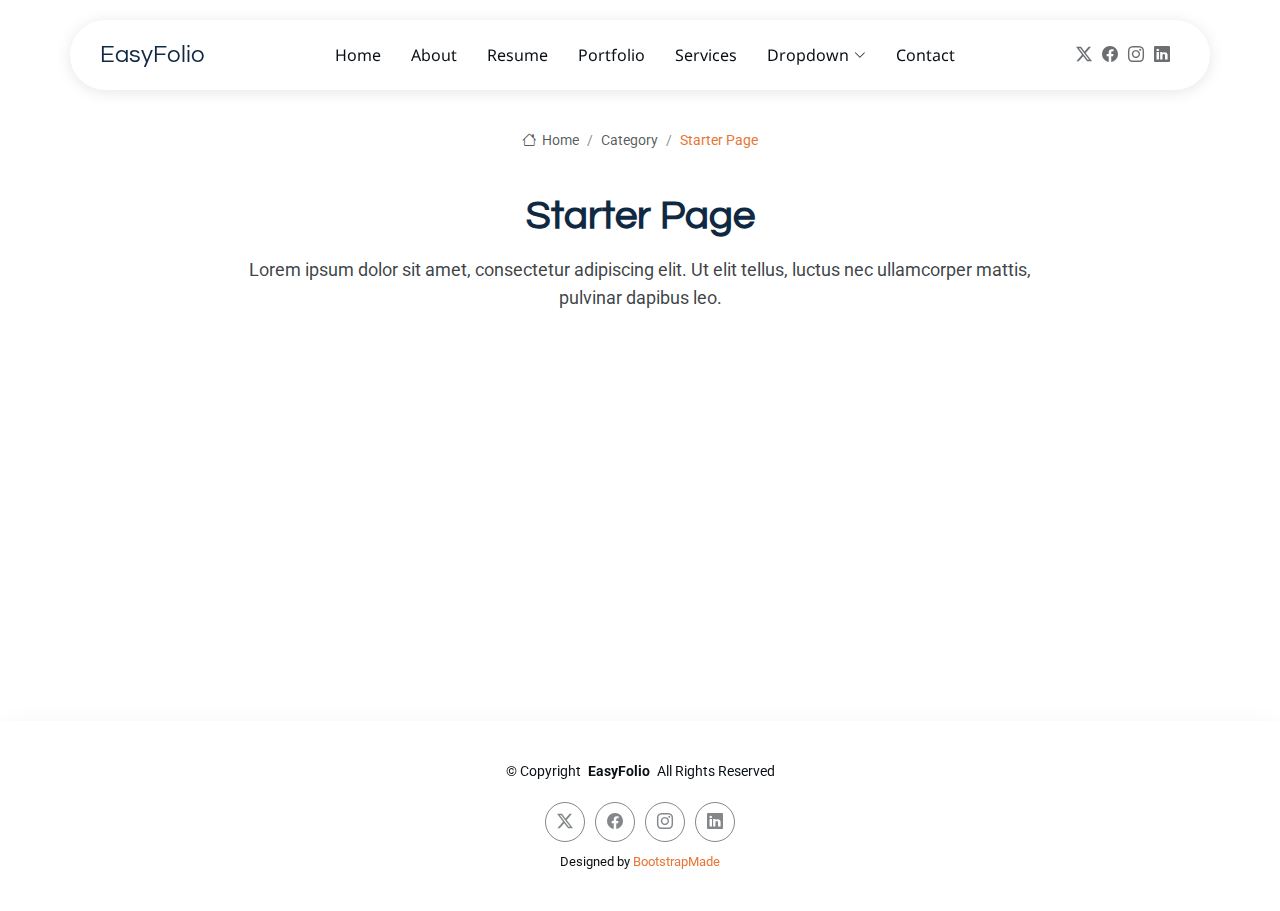
<file: starter-page.html>
<!DOCTYPE html>
<html lang="en">

<head>
  <meta charset="utf-8">
  <meta content="width=device-width, initial-scale=1.0" name="viewport">
  <title>Starter Page - EasyFolio Bootstrap Template</title>
  <meta name="description" content="">
  <meta name="keywords" content="">

  <!-- Favicons -->
  <link href="assets/img/favicon.png" rel="icon">
  <link href="assets/img/apple-touch-icon.png" rel="apple-touch-icon">

  <!-- Fonts -->
  <link href="https://fonts.googleapis.com" rel="preconnect">
  <link href="https://fonts.gstatic.com" rel="preconnect" crossorigin>
  <link href="https://fonts.googleapis.com/css2?family=Roboto:ital,wght@0,100;0,300;0,400;0,500;0,700;0,900;1,100;1,300;1,400;1,500;1,700;1,900&family=Noto+Sans:ital,wght@0,100;0,200;0,300;0,400;0,500;0,600;0,700;0,800;0,900;1,100;1,200;1,300;1,400;1,500;1,600;1,700;1,800;1,900&family=Questrial:wght@400&display=swap" rel="stylesheet">

  <!-- Vendor CSS Files -->
  <link href="assets/vendor/bootstrap/css/bootstrap.min.css" rel="stylesheet">
  <link href="assets/vendor/bootstrap-icons/bootstrap-icons.css" rel="stylesheet">
  <link href="assets/vendor/aos/aos.css" rel="stylesheet">
  <link href="assets/vendor/glightbox/css/glightbox.min.css" rel="stylesheet">
  <link href="assets/vendor/swiper/swiper-bundle.min.css" rel="stylesheet">

  <!-- Main CSS File -->
  <link href="assets/css/main.css" rel="stylesheet">

  <!-- =======================================================
  * Template Name: EasyFolio
  * Template URL: https://bootstrapmade.com/easyfolio-bootstrap-portfolio-template/
  * Updated: Feb 21 2025 with Bootstrap v5.3.3
  * Author: BootstrapMade.com
  * License: https://bootstrapmade.com/license/
  ======================================================== -->
</head>

<body class="starter-page-page">

  <header id="header" class="header d-flex align-items-center sticky-top">
    <div class="header-container container-fluid container-xl position-relative d-flex align-items-center justify-content-between">

      <a href="index.html" class="logo d-flex align-items-center me-auto me-xl-0">
        <!-- Uncomment the line below if you also wish to use an image logo -->
        <!-- <img src="assets/img/logo.webp" alt=""> -->
        <h1 class="sitename">EasyFolio</h1>
      </a>

      <nav id="navmenu" class="navmenu">
        <ul>
          <li><a href="#hero">Home</a></li>
          <li><a href="#about">About</a></li>
          <li><a href="#resume">Resume</a></li>
          <li><a href="#portfolio">Portfolio</a></li>
          <li><a href="#services">Services</a></li>
          <li class="dropdown"><a href="#"><span>Dropdown</span> <i class="bi bi-chevron-down toggle-dropdown"></i></a>
            <ul>
              <li><a href="#">Dropdown 1</a></li>
              <li class="dropdown"><a href="#"><span>Deep Dropdown</span> <i class="bi bi-chevron-down toggle-dropdown"></i></a>
                <ul>
                  <li><a href="#">Deep Dropdown 1</a></li>
                  <li><a href="#">Deep Dropdown 2</a></li>
                  <li><a href="#">Deep Dropdown 3</a></li>
                  <li><a href="#">Deep Dropdown 4</a></li>
                  <li><a href="#">Deep Dropdown 5</a></li>
                </ul>
              </li>
              <li><a href="#">Dropdown 2</a></li>
              <li><a href="#">Dropdown 3</a></li>
              <li><a href="#">Dropdown 4</a></li>
            </ul>
          </li>
          <li><a href="#contact">Contact</a></li>
        </ul>
        <i class="mobile-nav-toggle d-xl-none bi bi-list"></i>
      </nav>

      <div class="header-social-links">
        <a href="#" class="twitter"><i class="bi bi-twitter-x"></i></a>
        <a href="#" class="facebook"><i class="bi bi-facebook"></i></a>
        <a href="#" class="instagram"><i class="bi bi-instagram"></i></a>
        <a href="#" class="linkedin"><i class="bi bi-linkedin"></i></a>
      </div>

    </div>
  </header>

  <main class="main">

    <!-- Page Title -->
    <div class="page-title">
      <div class="breadcrumbs">
        <nav aria-label="breadcrumb">
          <ol class="breadcrumb">
            <li class="breadcrumb-item"><a href="#"><i class="bi bi-house"></i> Home</a></li>
            <li class="breadcrumb-item"><a href="#">Category</a></li>
            <li class="breadcrumb-item active current">Starter Page</li>
          </ol>
        </nav>
      </div>

      <div class="title-wrapper">
        <h1>Starter Page</h1>
        <p>Lorem ipsum dolor sit amet, consectetur adipiscing elit. Ut elit tellus, luctus nec ullamcorper mattis, pulvinar dapibus leo.</p>
      </div>
    </div><!-- End Page Title -->

    <!-- Starter Section Section -->
    <section id="starter-section" class="starter-section section">

      <!-- Section Title -->
      <div class="container section-title" data-aos="fade-up">
        <h2>Starter Section</h2>
        <div class="title-shape">
          <svg viewBox="0 0 200 20" xmlns="http://www.w3.org/2000/svg">
            <path d="M 0,10 C 40,0 60,20 100,10 C 140,0 160,20 200,10" fill="none" stroke="currentColor" stroke-width="2"></path>
          </svg>
        </div>
        <p>Quis autem vel eum iure reprehenderit qui in ea voluptate velit esse quam nihil molestiae consequatur vel illum qui dolorem</p>
      </div><!-- End Section Title -->

      <div class="container" data-aos="fade-up">
        <p>Use this page as a starter for your own custom pages.</p>
      </div>

    </section><!-- /Starter Section Section -->

  </main>

  <footer id="footer" class="footer">

    <div class="container">
      <div class="copyright text-center ">
        <p>© <span>Copyright</span> <strong class="px-1 sitename">EasyFolio</strong> <span>All Rights Reserved</span></p>
      </div>
      <div class="social-links d-flex justify-content-center">
        <a href=""><i class="bi bi-twitter-x"></i></a>
        <a href=""><i class="bi bi-facebook"></i></a>
        <a href=""><i class="bi bi-instagram"></i></a>
        <a href=""><i class="bi bi-linkedin"></i></a>
      </div>
      <div class="credits">
        <!-- All the links in the footer should remain intact. -->
        <!-- You can delete the links only if you've purchased the pro version. -->
        <!-- Licensing information: https://bootstrapmade.com/license/ -->
        <!-- Purchase the pro version with working PHP/AJAX contact form: [buy-url] -->
        Designed by <a href="https://bootstrapmade.com/">BootstrapMade</a>
      </div>
    </div>

  </footer>

  <!-- Scroll Top -->
  <a href="#" id="scroll-top" class="scroll-top d-flex align-items-center justify-content-center"><i class="bi bi-arrow-up-short"></i></a>

  <!-- Vendor JS Files -->
  <script src="assets/vendor/bootstrap/js/bootstrap.bundle.min.js"></script>
  <script src="assets/vendor/php-email-form/validate.js"></script>
  <script src="assets/vendor/aos/aos.js"></script>
  <script src="assets/vendor/waypoints/noframework.waypoints.js"></script>
  <script src="assets/vendor/glightbox/js/glightbox.min.js"></script>
  <script src="assets/vendor/imagesloaded/imagesloaded.pkgd.min.js"></script>
  <script src="assets/vendor/isotope-layout/isotope.pkgd.min.js"></script>
  <script src="assets/vendor/swiper/swiper-bundle.min.js"></script>

  <!-- Main JS File -->
  <script src="assets/js/main.js"></script>

</body>

</html>
</file>
<file: assets/css/plugins/feature.css>
@font-face {
    font-family: 'Feather';
    src: url('../../fonts/Feather.ttf?sdxovp') format('truetype'), url('../../fonts/Feather.woff?sdxovp') format('woff'), url('../../fonts/Feather.svg?sdxovp#Feather') format('svg');
    font-weight: normal;
    font-style: normal;
}

[class^="feather-"],
[class*=" feather-"] {
    font-family: 'feather' !important;
    speak: none;
    font-style: normal;
    font-weight: normal;
    font-variant: normal;
    text-transform: none;
    line-height: 1;
    -webkit-font-smoothing: antialiased;
    -moz-osx-font-smoothing: grayscale;
}

.feather-activity:before {
    content: "\e900";
}

.feather-airplay:before {
    content: "\e901";
}

.feather-alecirclert-:before {
    content: "\e902";
}

.feather-alert-octagon:before {
    content: "\e903";
}

.feather-alert-triangle:before {
    content: "\e904";
}

.feather-align-center:before {
    content: "\e905";
}

.feather-align-justify:before {
    content: "\e906";
}

.feather-align-left:before {
    content: "\e907";
}

.feather-align-right:before {
    content: "\e908";
}

.feather-anchor:before {
    content: "\e909";
}

.feather-aperture:before {
    content: "\e90a";
}

.feather-archive:before {
    content: "\e90b";
}

.feather-arrow-down:before {
    content: "\e90c";
}

.feather-arrow-down-circle:before {
    content: "\e90d";
}

.feather-arrow-down-left:before {
    content: "\e90e";
}

.feather-arrow-down-right:before {
    content: "\e90f";
}

.feather-arrow-left:before {
    content: "\e910";
}

.feather-arrow-left-circle:before {
    content: "\e911";
}

.feather-arrow-right:before {
    content: "\e912";
}

.feather-arrow-right-circle:before {
    content: "\e913";
}

.feather-arrow-up:before {
    content: "\e914";
}

.feather-arrow-up-circle:before {
    content: "\e915";
}

.feather-arrow-up-left:before {
    content: "\e916";
}

.feather-arrow-up-right:before {
    content: "\e917";
}

.feather-at-sign:before {
    content: "\e918";
}

.feather-award:before {
    content: "\e919";
}

.feather-bar-chart:before {
    content: "\e91a";
}

.feather-bar-chart-2:before {
    content: "\e91b";
}

.feather-battery:before {
    content: "\e91c";
}

.feather-battery-charging:before {
    content: "\e91d";
}

.feather-bell:before {
    content: "\e91e";
}

.feather-bell-off:before {
    content: "\e91f";
}

.feather-bluetooth:before {
    content: "\e920";
}

.feather-bold:before {
    content: "\e921";
}

.feather-book:before {
    content: "\e922";
}

.feather-book-open:before {
    content: "\e923";
}

.feather-bookmark:before {
    content: "\e924";
}

.feather-box:before {
    content: "\e925";
}

.feather-briefcase:before {
    content: "\e926";
}

.feather-calendar:before {
    content: "\e927";
}

.feather-camera:before {
    content: "\e928";
}

.feather-camera-off:before {
    content: "\e929";
}

.feather-cast:before {
    content: "\e92a";
}

.feather-check:before {
    content: "\e92b";
}

.feather-check-circle:before {
    content: "\e92c";
}

.feather-check-square:before {
    content: "\e92d";
}

.feather-chevron-down:before {
    content: "\e92e";
}

.feather-chevron-left:before {
    content: "\e92f";
}

.feather-chevron-right:before {
    content: "\e930";
}

.feather-chevron-up:before {
    content: "\e931";
}

.feather-chevrons-down:before {
    content: "\e932";
}

.feather-chevrons-left:before {
    content: "\e933";
}

.feather-chevrons-right:before {
    content: "\e934";
}

.feather-chevrons-up:before {
    content: "\e935";
}

.feather-chrome:before {
    content: "\e936";
}

.feather-circle:before {
    content: "\e937";
}

.feather-clipboard:before {
    content: "\e938";
}

.feather-clock:before {
    content: "\e939";
}

.feather-cloud:before {
    content: "\e93a";
}

.feather-cloud-drizzle:before {
    content: "\e93b";
}

.feather-cloud-lightning:before {
    content: "\e93c";
}

.feather-cloud-off:before {
    content: "\e93d";
}

.feather-cloud-rain:before {
    content: "\e93e";
}

.feather-cloud-snow:before {
    content: "\e93f";
}

.feather-code:before {
    content: "\e940";
}

.feather-codepen:before {
    content: "\e941";
}

.feather-command:before {
    content: "\e942";
}

.feather-compass:before {
    content: "\e943";
}

.feather-copy:before {
    content: "\e944";
}

.feather-corner-down-left:before {
    content: "\e945";
}

.feather-corner-down-right:before {
    content: "\e946";
}

.feather-corner-left-down:before {
    content: "\e947";
}

.feather-corner-left-up:before {
    content: "\e948";
}

.feather-corner-right-down:before {
    content: "\e949";
}

.feather-corner-right-up:before {
    content: "\e94a";
}

.feather-corner-up-left:before {
    content: "\e94b";
}

.feather-corner-up-right:before {
    content: "\e94c";
}

.feather-cpu:before {
    content: "\e94d";
}

.feather-credit-card:before {
    content: "\e94e";
}

.feather-crop:before {
    content: "\e94f";
}

.feather-crosshair:before {
    content: "\e950";
}

.feather-database:before {
    content: "\e951";
}

.feather-delete:before {
    content: "\e952";
}

.feather-disc:before {
    content: "\e953";
}

.feather-dollar-sign:before {
    content: "\e954";
}

.feather-download:before {
    content: "\e955";
}

.feather-download-cloud:before {
    content: "\e956";
}

.feather-droplet:before {
    content: "\e957";
}

.feather-edit:before {
    content: "\e958";
}

.feather-edit-2:before {
    content: "\e959";
}

.feather-edit-3:before {
    content: "\e95a";
}

.feather-external-link:before {
    content: "\e95b";
}

.feather-eye:before {
    content: "\e95c";
}

.feather-eye-off:before {
    content: "\e95d";
}

.feather-facebook:before {
    content: "\e95e";
}

.feather-fast-forward:before {
    content: "\e95f";
}

.feather-feather:before {
    content: "\e960";
}

.feather-file:before {
    content: "\e961";
}

.feather-file-minus:before {
    content: "\e962";
}

.feather-file-plus:before {
    content: "\e963";
}

.feather-file-text:before {
    content: "\e964";
}

.feather-film:before {
    content: "\e965";
}

.feather-filter:before {
    content: "\e966";
}

.feather-flag:before {
    content: "\e967";
}

.feather-folder:before {
    content: "\e968";
}

.feather-folder-minus:before {
    content: "\e969";
}

.feather-folder-plus:before {
    content: "\e96a";
}

.feather-gift:before {
    content: "\e96b";
}

.feather-git-branch:before {
    content: "\e96c";
}

.feather-git-commit:before {
    content: "\e96d";
}

.feather-git-merge:before {
    content: "\e96e";
}

.feather-git-pull-request:before {
    content: "\e96f";
}

.feather-github:before {
    content: "\e970";
}

.feather-gitlab:before {
    content: "\e971";
}

.feather-globe:before {
    content: "\e972";
}

.feather-grid:before {
    content: "\e973";
}

.feather-hard-drive:before {
    content: "\e974";
}

.feather-hash:before {
    content: "\e975";
}

.feather-headphones:before {
    content: "\e976";
}

.feather-heart:before {
    content: "\e977";
}

.feather-help-circle:before {
    content: "\e978";
}

.feather-home:before {
    content: "\e979";
}

.feather-image:before {
    content: "\e97a";
}

.feather-inbox:before {
    content: "\e97b";
}

.feather-info:before {
    content: "\e97c";
}

.feather-instagram:before {
    content: "\e97d";
}

.feather-italic:before {
    content: "\e97e";
}

.feather-layers:before {
    content: "\e97f";
}

.feather-layout:before {
    content: "\e980";
}

.feather-life-buoy:before {
    content: "\e981";
}

.feather-link:before {
    content: "\e982";
}

.feather-link-2:before {
    content: "\e983";
}

.feather-linkedin:before {
    content: "\e984";
}

.feather-list:before {
    content: "\e985";
}

.feather-loader:before {
    content: "\e986";
}

.feather-lock:before {
    content: "\e987";
}

.feather-log-in:before {
    content: "\e988";
}

.feather-log-out:before {
    content: "\e989";
}

.feather-mail:before {
    content: "\e98a";
}

.feather-map:before {
    content: "\e98b";
}

.feather-map-pin:before {
    content: "\e98c";
}

.feather-maximize:before {
    content: "\e98d";
}

.feather-maximize-2:before {
    content: "\e98e";
}

.feather-menu:before {
    content: "\e98f";
}

.feather-message-circle:before {
    content: "\e990";
}

.feather-message-square:before {
    content: "\e991";
}

.feather-mic:before {
    content: "\e992";
}

.feather-mic-off:before {
    content: "\e993";
}

.feather-minimize:before {
    content: "\e994";
}

.feather-minimize-2:before {
    content: "\e995";
}

.feather-minus:before {
    content: "\e996";
}

.feather-minus-circle:before {
    content: "\e997";
}

.feather-minus-square:before {
    content: "\e998";
}

.feather-monitor:before {
    content: "\e999";
}

.feather-moon:before {
    content: "\e99a";
}

.feather-more-horizontal:before {
    content: "\e99b";
}

.feather-more-vertical:before {
    content: "\e99c";
}

.feather-move:before {
    content: "\e99d";
}

.feather-music:before {
    content: "\e99e";
}

.feather-navigation:before {
    content: "\e99f";
}

.feather-navigation-2:before {
    content: "\e9a0";
}

.feather-octagon:before {
    content: "\e9a1";
}

.feather-package:before {
    content: "\e9a2";
}

.feather-paperclip:before {
    content: "\e9a3";
}

.feather-pause:before {
    content: "\e9a4";
}

.feather-pause-circle:before {
    content: "\e9a5";
}

.feather-percent:before {
    content: "\e9a6";
}

.feather-phone:before {
    content: "\e9a7";
}

.feather-phone-call:before {
    content: "\e9a8";
}

.feather-phone-forwarded:before {
    content: "\e9a9";
}

.feather-phone-incoming:before {
    content: "\e9aa";
}

.feather-phone-missed:before {
    content: "\e9ab";
}

.feather-phone-off:before {
    content: "\e9ac";
}

.feather-phone-outgoing:before {
    content: "\e9ad";
}

.feather-pie-chart:before {
    content: "\e9ae";
}

.feather-play:before {
    content: "\e9af";
}

.feather-play-circle:before {
    content: "\e9b0";
}

.feather-plus:before {
    content: "\e9b1";
}

.feather-plus-circle:before {
    content: "\e9b2";
}

.feather-plus-square:before {
    content: "\e9b3";
}

.feather-pocket:before {
    content: "\e9b4";
}

.feather-power:before {
    content: "\e9b5";
}

.feather-printer:before {
    content: "\e9b6";
}

.feather-radio:before {
    content: "\e9b7";
}

.feather-refresh-ccw:before {
    content: "\e9b8";
}

.feather-refresh-cw:before {
    content: "\e9b9";
}

.feather-repeat:before {
    content: "\e9ba";
}

.feather-rewind:before {
    content: "\e9bb";
}

.feather-rotate-ccw:before {
    content: "\e9bc";
}

.feather-rotate-cw:before {
    content: "\e9bd";
}

.feather-rss:before {
    content: "\e9be";
}

.feather-save:before {
    content: "\e9bf";
}

.feather-scissors:before {
    content: "\e9c0";
}

.feather-search:before {
    content: "\e9c1";
}

.feather-send:before {
    content: "\e9c2";
}

.feather-server:before {
    content: "\e9c3";
}

.feather-settings:before {
    content: "\e9c4";
}

.feather-share:before {
    content: "\e9c5";
}

.feather-share-2:before {
    content: "\e9c6";
}

.feather-shield:before {
    content: "\e9c7";
}

.feather-shield-off:before {
    content: "\e9c8";
}

.feather-shopping-bag:before {
    content: "\e9c9";
}

.feather-shopping-cart:before {
    content: "\e9ca";
}

.feather-shuffle:before {
    content: "\e9cb";
}

.feather-sidebar:before {
    content: "\e9cc";
}

.feather-skip-back:before {
    content: "\e9cd";
}

.feather-skip-forward:before {
    content: "\e9ce";
}

.feather-slack:before {
    content: "\e9cf";
}

.feather-slash:before {
    content: "\e9d0";
}

.feather-sliders:before {
    content: "\e9d1";
}

.feather-smartphone:before {
    content: "\e9d2";
}

.feather-speaker:before {
    content: "\e9d3";
}

.feather-square:before {
    content: "\e9d4";
}

.feather-star:before {
    content: "\e9d5";
}

.feather-stop-circle:before {
    content: "\e9d6";
}

.feather-sun:before {
    content: "\e9d7";
}

.feather-sunrise:before {
    content: "\e9d8";
}

.feather-sunset:before {
    content: "\e9d9";
}

.feather-tablet:before {
    content: "\e9da";
}

.feather-tag:before {
    content: "\e9db";
}

.feather-target:before {
    content: "\e9dc";
}

.feather-terminal:before {
    content: "\e9dd";
}

.feather-thermometer:before {
    content: "\e9de";
}

.feather-thumbs-down:before {
    content: "\e9df";
}

.feather-thumbs-up:before {
    content: "\e9e0";
}

.feather-toggle-left:before {
    content: "\e9e1";
}

.feather-toggle-right:before {
    content: "\e9e2";
}

.feather-trash:before {
    content: "\e9e3";
}

.feather-trash-2:before {
    content: "\e9e4";
}

.feather-trending-down:before {
    content: "\e9e5";
}

.feather-trending-up:before {
    content: "\e9e6";
}

.feather-triangle:before {
    content: "\e9e7";
}

.feather-truck:before {
    content: "\e9e8";
}

.feather-tv:before {
    content: "\e9e9";
}

.feather-twitter:before {
    content: "\e9ea";
}

.feather-type:before {
    content: "\e9eb";
}

.feather-umbrella:before {
    content: "\e9ec";
}

.feather-underline:before {
    content: "\e9ed";
}

.feather-unlock:before {
    content: "\e9ee";
}

.feather-upload:before {
    content: "\e9ef";
}

.feather-upload-cloud:before {
    content: "\e9f0";
}

.feather-user:before {
    content: "\e9f1";
}

.feather-user-check:before {
    content: "\e9f2";
}

.feather-user-minus:before {
    content: "\e9f3";
}

.feather-user-plus:before {
    content: "\e9f4";
}

.feather-user-x:before {
    content: "\e9f5";
}

.feather-users:before {
    content: "\e9f6";
}

.feather-video:before {
    content: "\e9f7";
}

.feather-video-off:before {
    content: "\e9f8";
}

.feather-voicemail:before {
    content: "\e9f9";
}

.feather-volume:before {
    content: "\e9fa";
}

.feather-volume-1:before {
    content: "\e9fb";
}

.feather-volume-2:before {
    content: "\e9fc";
}

.feather-volume-x:before {
    content: "\e9fd";
}

.feather-watch:before {
    content: "\e9fe";
}

.feather-wifi:before {
    content: "\e9ff";
}

.feather-wifi-off:before {
    content: "\ea00";
}

.feather-wind:before {
    content: "\ea01";
}

.feather-x:before {
    content: "\ea02";
}

.feather-x-circle:before {
    content: "\ea03";
}

.feather-x-square:before {
    content: "\ea04";
}

.feather-youtube:before {
    content: "\ea05";
}

.feather-zap:before {
    content: "\ea06";
}

.feather-zap-off:before {
    content: "\ea07";
}

.feather-zoom-in:before {
    content: "\ea08";
}

.feather-zoom-out:before {
    content: "\ea09";
}
</file>
<file: assets/css/custom-styles.css>
.icon-skill{
    height: 50px;
    width: 50px;
    background-color: lightblue;
    border-radius: 25px;
    border: 2px solid #0096FF;
    display: flex;
    justify-content: center;
    align-items: center;
    margin-right: 10px;
}
.icon-logo{
    height: 30px;
    width: 30px;
}

.my-subtitle{
    color: #23459c;
    font-size: 12px!important;
    font-weight: bold;
}


.skiilset-container{
    position: relative;
}
.skiilset-container:hover .skills-view{
    width: 600px;
    transition-duration: 1s;
}
.skills-view{
    position: absolute; 
    top: 0; 
    right: 0; 
    width: 500px;
    height: 100%;
    background-color: lightblue;
    clip-path: polygon(0% 0%, 100% 0%, 100% 100%, 50% 100%);
    display: flex;
    flex-direction: column;
    justify-content: center;
    align-items: center;
    overflow: hidden;
}
.skills-view-background{
    height: 100%;
    width: 100%;
    background-image: url('../images/devops-automation.jpg');
    opacity: 40%;
    position: absolute;
    top: 0;
    left: 0;
}
.skills-view-icon{
    width:400px!important;
    position: absolute; 
    right: 20px;
    color: black; 
    z-index: 1; 
    font-size: 24px; 
    text-wrap: wrap;
}
.skills-view-icon h4{
    color: #23459c!important;
}
.skills-list{
    width: 80%!important;
    float: right;
}
/* transform: translateX(25%); */
</file>
